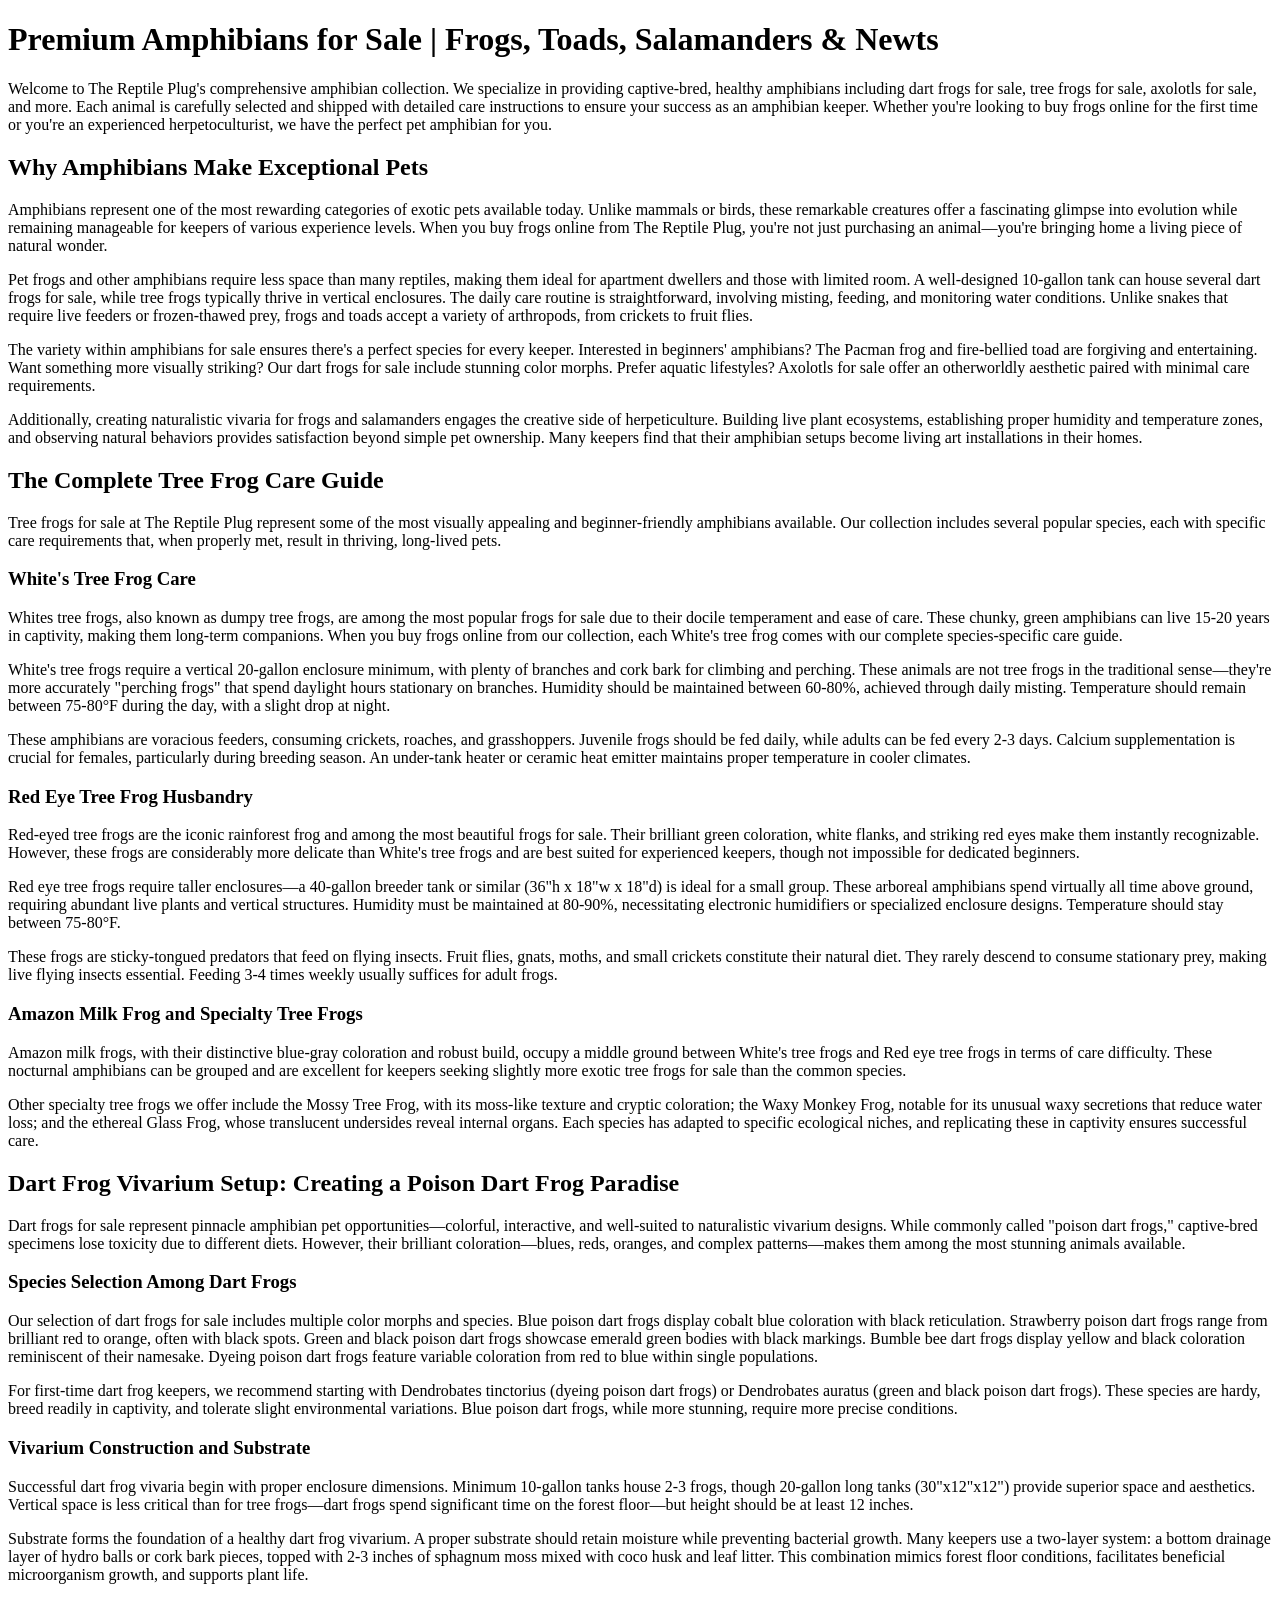
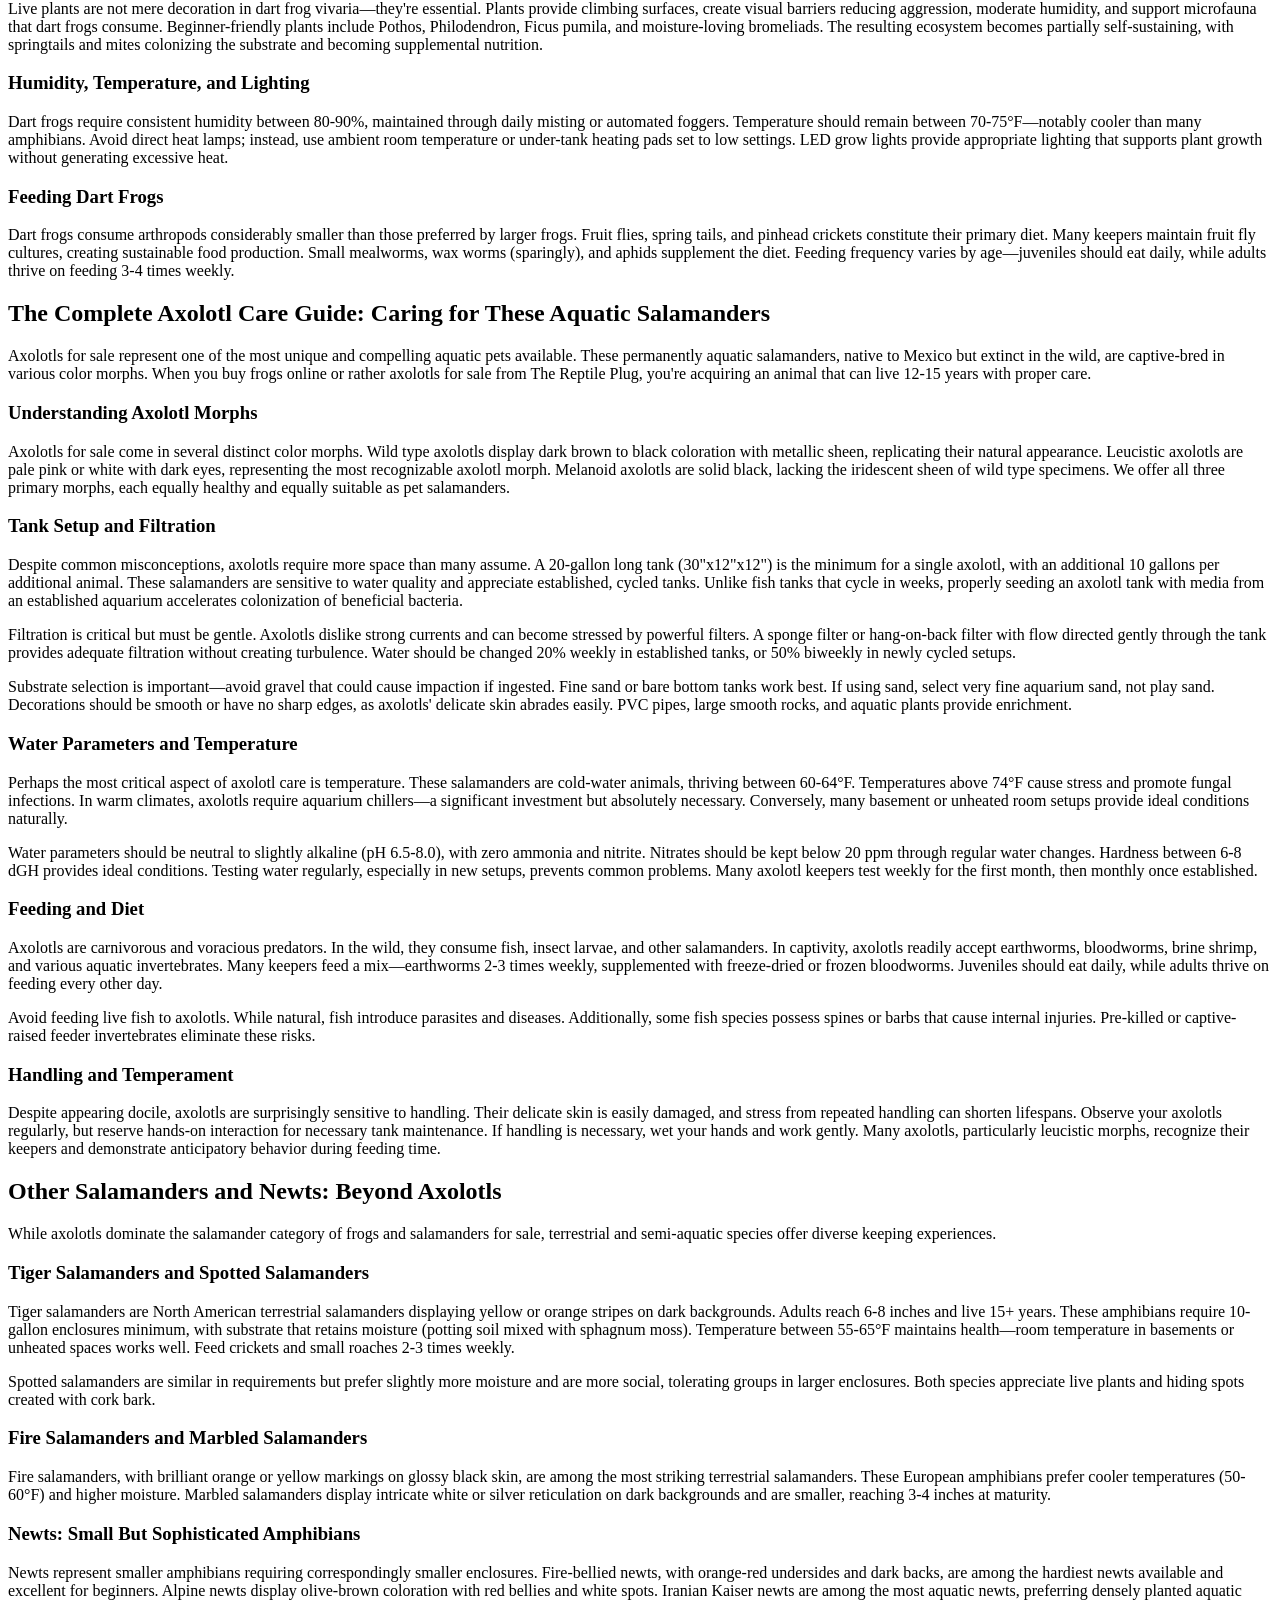
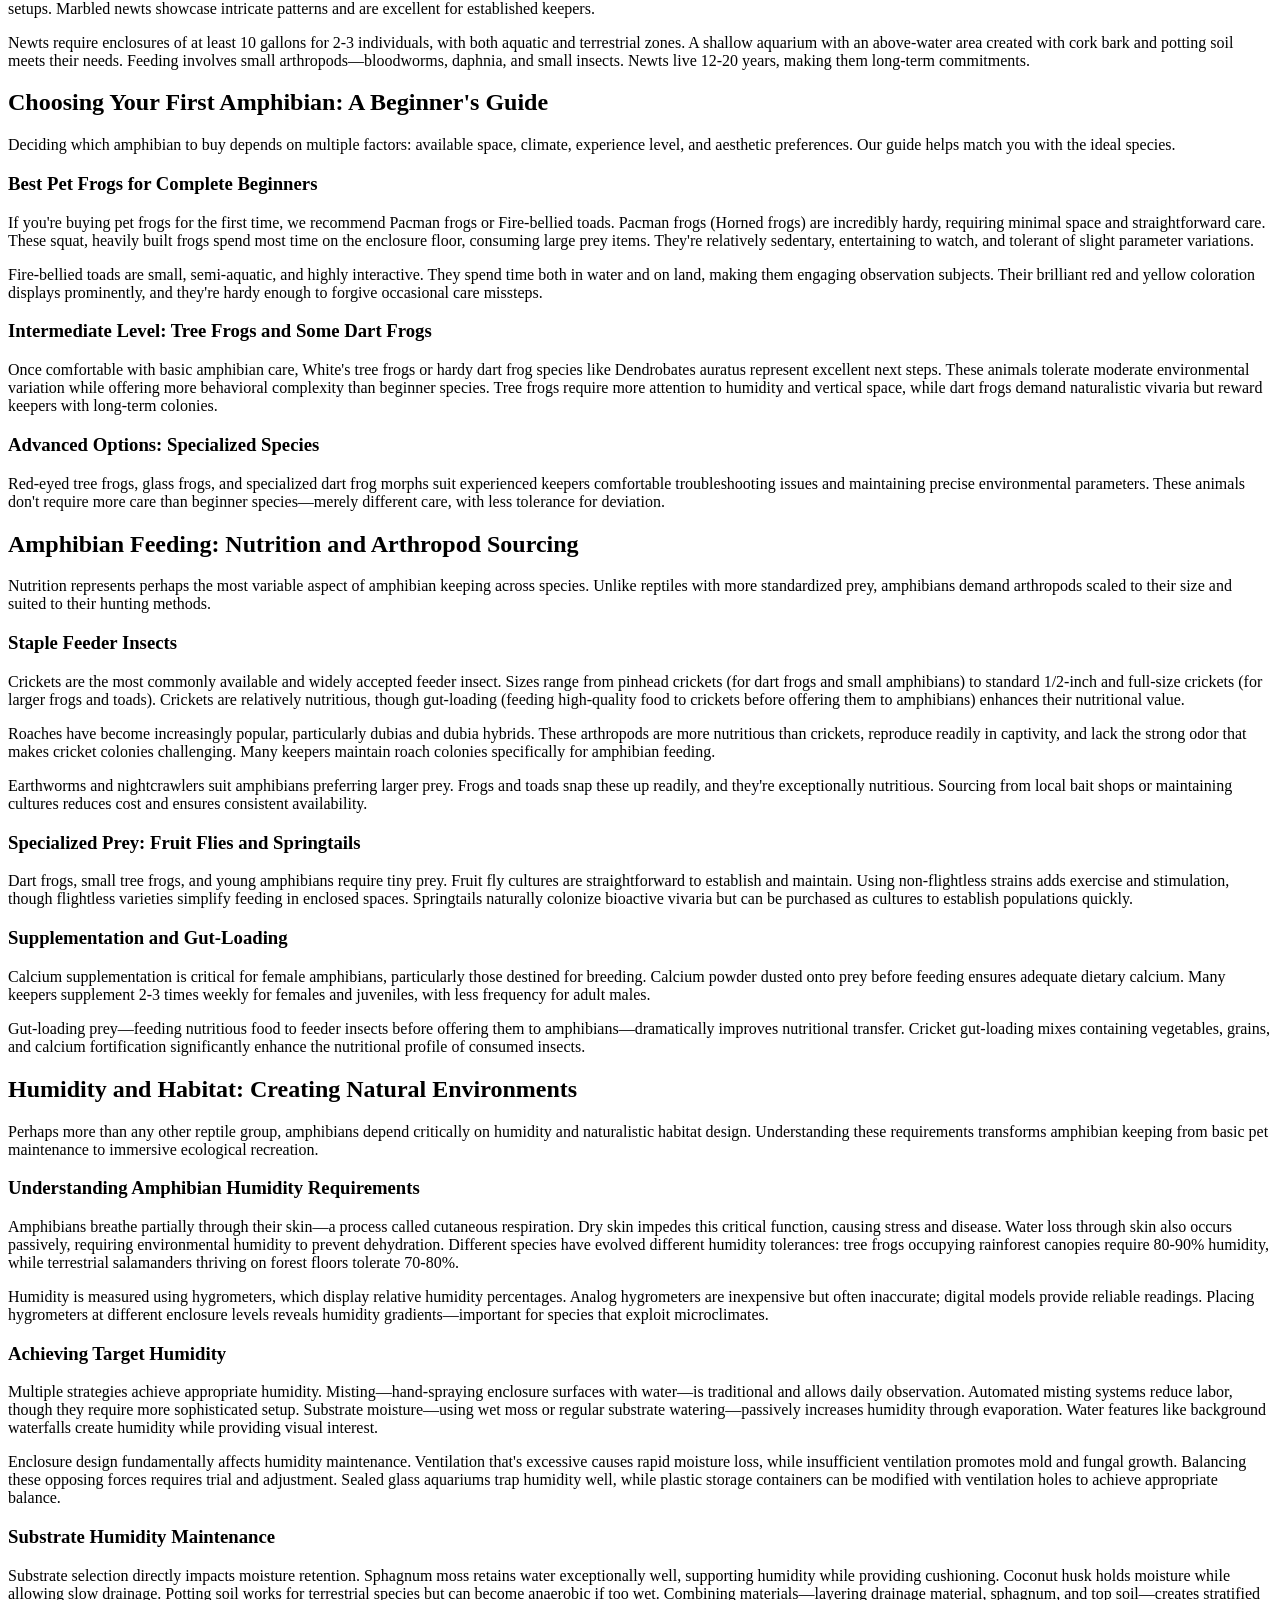
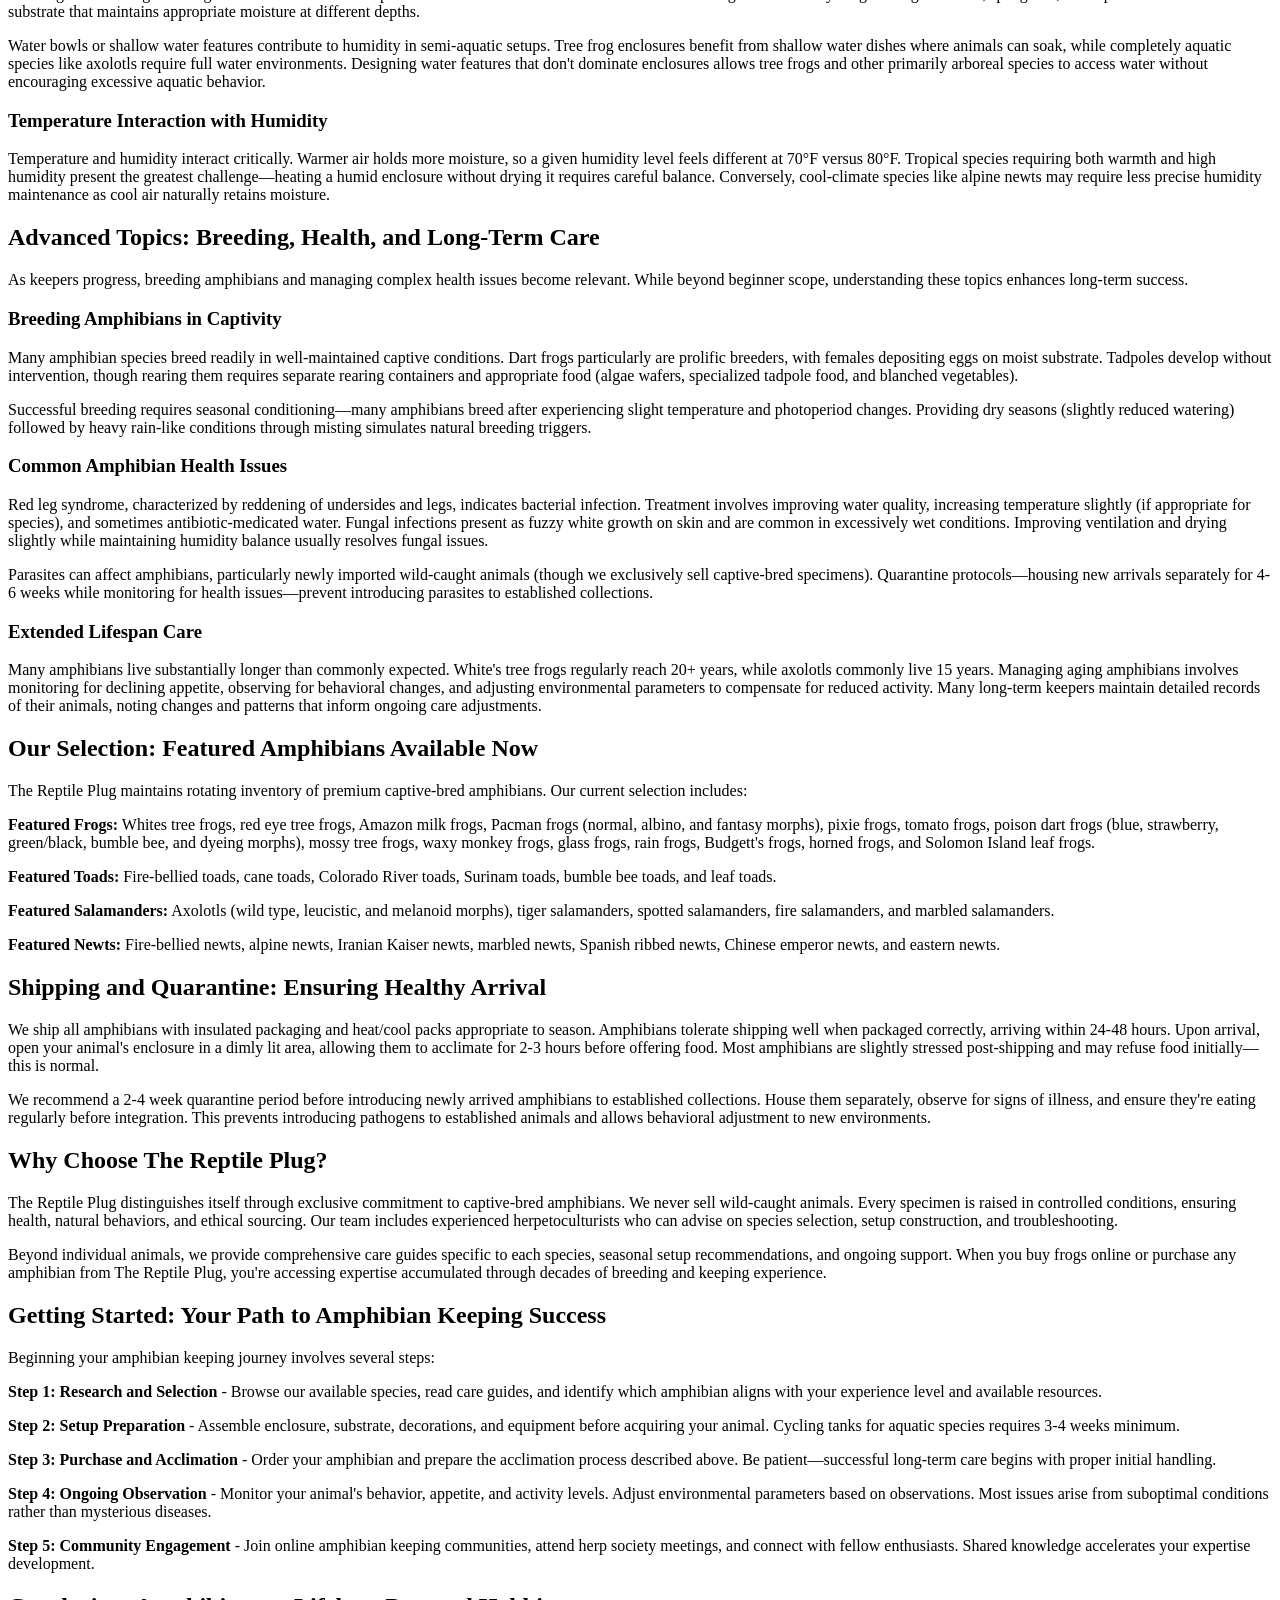
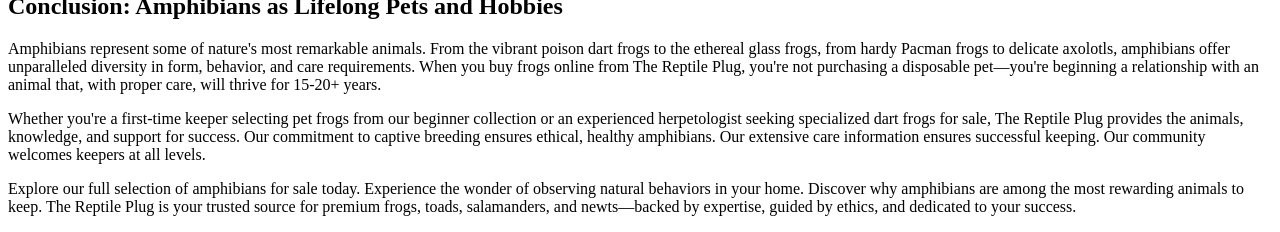
<file: amphibians-category-seo.html>
<!DOCTYPE html>
<html lang="en">
<head>
    <meta charset="UTF-8">
    <meta name="viewport" content="width=device-width, initial-scale=1.0">
    <title>Amphibians for Sale | Frogs, Toads, Salamanders & Newts | The Reptile Plug</title>
    <meta name="description" content="Buy frogs, toads, salamanders, and newts online. Premium amphibians including dart frogs, tree frogs, and axolotls. Expert care guides and live shipping included.">
    <meta name="keywords" content="frogs for sale, axolotls for sale, dart frogs for sale, tree frogs for sale, buy frogs online, pet frogs, salamanders for sale, toads for sale">
</head>
<body>

<div class="content-wrapper">

<h1>Premium Amphibians for Sale | Frogs, Toads, Salamanders & Newts</h1>

<p>Welcome to The Reptile Plug's comprehensive amphibian collection. We specialize in providing captive-bred, healthy amphibians including dart frogs for sale, tree frogs for sale, axolotls for sale, and more. Each animal is carefully selected and shipped with detailed care instructions to ensure your success as an amphibian keeper. Whether you're looking to buy frogs online for the first time or you're an experienced herpetoculturist, we have the perfect pet amphibian for you.</p>

<h2>Why Amphibians Make Exceptional Pets</h2>

<p>Amphibians represent one of the most rewarding categories of exotic pets available today. Unlike mammals or birds, these remarkable creatures offer a fascinating glimpse into evolution while remaining manageable for keepers of various experience levels. When you buy frogs online from The Reptile Plug, you're not just purchasing an animal—you're bringing home a living piece of natural wonder.</p>

<p>Pet frogs and other amphibians require less space than many reptiles, making them ideal for apartment dwellers and those with limited room. A well-designed 10-gallon tank can house several dart frogs for sale, while tree frogs typically thrive in vertical enclosures. The daily care routine is straightforward, involving misting, feeding, and monitoring water conditions. Unlike snakes that require live feeders or frozen-thawed prey, frogs and toads accept a variety of arthropods, from crickets to fruit flies.</p>

<p>The variety within amphibians for sale ensures there's a perfect species for every keeper. Interested in beginners' amphibians? The Pacman frog and fire-bellied toad are forgiving and entertaining. Want something more visually striking? Our dart frogs for sale include stunning color morphs. Prefer aquatic lifestyles? Axolotls for sale offer an otherworldly aesthetic paired with minimal care requirements.</p>

<p>Additionally, creating naturalistic vivaria for frogs and salamanders engages the creative side of herpeticulture. Building live plant ecosystems, establishing proper humidity and temperature zones, and observing natural behaviors provides satisfaction beyond simple pet ownership. Many keepers find that their amphibian setups become living art installations in their homes.</p>

<h2>The Complete Tree Frog Care Guide</h2>

<p>Tree frogs for sale at The Reptile Plug represent some of the most visually appealing and beginner-friendly amphibians available. Our collection includes several popular species, each with specific care requirements that, when properly met, result in thriving, long-lived pets.</p>

<h3>White's Tree Frog Care</h3>

<p>Whites tree frogs, also known as dumpy tree frogs, are among the most popular frogs for sale due to their docile temperament and ease of care. These chunky, green amphibians can live 15-20 years in captivity, making them long-term companions. When you buy frogs online from our collection, each White's tree frog comes with our complete species-specific care guide.</p>

<p>White's tree frogs require a vertical 20-gallon enclosure minimum, with plenty of branches and cork bark for climbing and perching. These animals are not tree frogs in the traditional sense—they're more accurately "perching frogs" that spend daylight hours stationary on branches. Humidity should be maintained between 60-80%, achieved through daily misting. Temperature should remain between 75-80°F during the day, with a slight drop at night.</p>

<p>These amphibians are voracious feeders, consuming crickets, roaches, and grasshoppers. Juvenile frogs should be fed daily, while adults can be fed every 2-3 days. Calcium supplementation is crucial for females, particularly during breeding season. An under-tank heater or ceramic heat emitter maintains proper temperature in cooler climates.</p>

<h3>Red Eye Tree Frog Husbandry</h3>

<p>Red-eyed tree frogs are the iconic rainforest frog and among the most beautiful frogs for sale. Their brilliant green coloration, white flanks, and striking red eyes make them instantly recognizable. However, these frogs are considerably more delicate than White's tree frogs and are best suited for experienced keepers, though not impossible for dedicated beginners.</p>

<p>Red eye tree frogs require taller enclosures—a 40-gallon breeder tank or similar (36"h x 18"w x 18"d) is ideal for a small group. These arboreal amphibians spend virtually all time above ground, requiring abundant live plants and vertical structures. Humidity must be maintained at 80-90%, necessitating electronic humidifiers or specialized enclosure designs. Temperature should stay between 75-80°F.</p>

<p>These frogs are sticky-tongued predators that feed on flying insects. Fruit flies, gnats, moths, and small crickets constitute their natural diet. They rarely descend to consume stationary prey, making live flying insects essential. Feeding 3-4 times weekly usually suffices for adult frogs.</p>

<h3>Amazon Milk Frog and Specialty Tree Frogs</h3>

<p>Amazon milk frogs, with their distinctive blue-gray coloration and robust build, occupy a middle ground between White's tree frogs and Red eye tree frogs in terms of care difficulty. These nocturnal amphibians can be grouped and are excellent for keepers seeking slightly more exotic tree frogs for sale than the common species.</p>

<p>Other specialty tree frogs we offer include the Mossy Tree Frog, with its moss-like texture and cryptic coloration; the Waxy Monkey Frog, notable for its unusual waxy secretions that reduce water loss; and the ethereal Glass Frog, whose translucent undersides reveal internal organs. Each species has adapted to specific ecological niches, and replicating these in captivity ensures successful care.</p>

<h2>Dart Frog Vivarium Setup: Creating a Poison Dart Frog Paradise</h2>

<p>Dart frogs for sale represent pinnacle amphibian pet opportunities—colorful, interactive, and well-suited to naturalistic vivarium designs. While commonly called "poison dart frogs," captive-bred specimens lose toxicity due to different diets. However, their brilliant coloration—blues, reds, oranges, and complex patterns—makes them among the most stunning animals available.</p>

<h3>Species Selection Among Dart Frogs</h3>

<p>Our selection of dart frogs for sale includes multiple color morphs and species. Blue poison dart frogs display cobalt blue coloration with black reticulation. Strawberry poison dart frogs range from brilliant red to orange, often with black spots. Green and black poison dart frogs showcase emerald green bodies with black markings. Bumble bee dart frogs display yellow and black coloration reminiscent of their namesake. Dyeing poison dart frogs feature variable coloration from red to blue within single populations.</p>

<p>For first-time dart frog keepers, we recommend starting with Dendrobates tinctorius (dyeing poison dart frogs) or Dendrobates auratus (green and black poison dart frogs). These species are hardy, breed readily in captivity, and tolerate slight environmental variations. Blue poison dart frogs, while more stunning, require more precise conditions.</p>

<h3>Vivarium Construction and Substrate</h3>

<p>Successful dart frog vivaria begin with proper enclosure dimensions. Minimum 10-gallon tanks house 2-3 frogs, though 20-gallon long tanks (30"x12"x12") provide superior space and aesthetics. Vertical space is less critical than for tree frogs—dart frogs spend significant time on the forest floor—but height should be at least 12 inches.</p>

<p>Substrate forms the foundation of a healthy dart frog vivarium. A proper substrate should retain moisture while preventing bacterial growth. Many keepers use a two-layer system: a bottom drainage layer of hydro balls or cork bark pieces, topped with 2-3 inches of sphagnum moss mixed with coco husk and leaf litter. This combination mimics forest floor conditions, facilitates beneficial microorganism growth, and supports plant life.</p>

<p>Live plants are not mere decoration in dart frog vivaria—they're essential. Plants provide climbing surfaces, create visual barriers reducing aggression, moderate humidity, and support microfauna that dart frogs consume. Beginner-friendly plants include Pothos, Philodendron, Ficus pumila, and moisture-loving bromeliads. The resulting ecosystem becomes partially self-sustaining, with springtails and mites colonizing the substrate and becoming supplemental nutrition.</p>

<h3>Humidity, Temperature, and Lighting</h3>

<p>Dart frogs require consistent humidity between 80-90%, maintained through daily misting or automated foggers. Temperature should remain between 70-75°F—notably cooler than many amphibians. Avoid direct heat lamps; instead, use ambient room temperature or under-tank heating pads set to low settings. LED grow lights provide appropriate lighting that supports plant growth without generating excessive heat.</p>

<h3>Feeding Dart Frogs</h3>

<p>Dart frogs consume arthropods considerably smaller than those preferred by larger frogs. Fruit flies, spring tails, and pinhead crickets constitute their primary diet. Many keepers maintain fruit fly cultures, creating sustainable food production. Small mealworms, wax worms (sparingly), and aphids supplement the diet. Feeding frequency varies by age—juveniles should eat daily, while adults thrive on feeding 3-4 times weekly.</p>

<h2>The Complete Axolotl Care Guide: Caring for These Aquatic Salamanders</h2>

<p>Axolotls for sale represent one of the most unique and compelling aquatic pets available. These permanently aquatic salamanders, native to Mexico but extinct in the wild, are captive-bred in various color morphs. When you buy frogs online or rather axolotls for sale from The Reptile Plug, you're acquiring an animal that can live 12-15 years with proper care.</p>

<h3>Understanding Axolotl Morphs</h3>

<p>Axolotls for sale come in several distinct color morphs. Wild type axolotls display dark brown to black coloration with metallic sheen, replicating their natural appearance. Leucistic axolotls are pale pink or white with dark eyes, representing the most recognizable axolotl morph. Melanoid axolotls are solid black, lacking the iridescent sheen of wild type specimens. We offer all three primary morphs, each equally healthy and equally suitable as pet salamanders.</p>

<h3>Tank Setup and Filtration</h3>

<p>Despite common misconceptions, axolotls require more space than many assume. A 20-gallon long tank (30"x12"x12") is the minimum for a single axolotl, with an additional 10 gallons per additional animal. These salamanders are sensitive to water quality and appreciate established, cycled tanks. Unlike fish tanks that cycle in weeks, properly seeding an axolotl tank with media from an established aquarium accelerates colonization of beneficial bacteria.</p>

<p>Filtration is critical but must be gentle. Axolotls dislike strong currents and can become stressed by powerful filters. A sponge filter or hang-on-back filter with flow directed gently through the tank provides adequate filtration without creating turbulence. Water should be changed 20% weekly in established tanks, or 50% biweekly in newly cycled setups.</p>

<p>Substrate selection is important—avoid gravel that could cause impaction if ingested. Fine sand or bare bottom tanks work best. If using sand, select very fine aquarium sand, not play sand. Decorations should be smooth or have no sharp edges, as axolotls' delicate skin abrades easily. PVC pipes, large smooth rocks, and aquatic plants provide enrichment.</p>

<h3>Water Parameters and Temperature</h3>

<p>Perhaps the most critical aspect of axolotl care is temperature. These salamanders are cold-water animals, thriving between 60-64°F. Temperatures above 74°F cause stress and promote fungal infections. In warm climates, axolotls require aquarium chillers—a significant investment but absolutely necessary. Conversely, many basement or unheated room setups provide ideal conditions naturally.</p>

<p>Water parameters should be neutral to slightly alkaline (pH 6.5-8.0), with zero ammonia and nitrite. Nitrates should be kept below 20 ppm through regular water changes. Hardness between 6-8 dGH provides ideal conditions. Testing water regularly, especially in new setups, prevents common problems. Many axolotl keepers test weekly for the first month, then monthly once established.</p>

<h3>Feeding and Diet</h3>

<p>Axolotls are carnivorous and voracious predators. In the wild, they consume fish, insect larvae, and other salamanders. In captivity, axolotls readily accept earthworms, bloodworms, brine shrimp, and various aquatic invertebrates. Many keepers feed a mix—earthworms 2-3 times weekly, supplemented with freeze-dried or frozen bloodworms. Juveniles should eat daily, while adults thrive on feeding every other day.</p>

<p>Avoid feeding live fish to axolotls. While natural, fish introduce parasites and diseases. Additionally, some fish species possess spines or barbs that cause internal injuries. Pre-killed or captive-raised feeder invertebrates eliminate these risks.</p>

<h3>Handling and Temperament</h3>

<p>Despite appearing docile, axolotls are surprisingly sensitive to handling. Their delicate skin is easily damaged, and stress from repeated handling can shorten lifespans. Observe your axolotls regularly, but reserve hands-on interaction for necessary tank maintenance. If handling is necessary, wet your hands and work gently. Many axolotls, particularly leucistic morphs, recognize their keepers and demonstrate anticipatory behavior during feeding time.</p>

<h2>Other Salamanders and Newts: Beyond Axolotls</h2>

<p>While axolotls dominate the salamander category of frogs and salamanders for sale, terrestrial and semi-aquatic species offer diverse keeping experiences.</p>

<h3>Tiger Salamanders and Spotted Salamanders</h3>

<p>Tiger salamanders are North American terrestrial salamanders displaying yellow or orange stripes on dark backgrounds. Adults reach 6-8 inches and live 15+ years. These amphibians require 10-gallon enclosures minimum, with substrate that retains moisture (potting soil mixed with sphagnum moss). Temperature between 55-65°F maintains health—room temperature in basements or unheated spaces works well. Feed crickets and small roaches 2-3 times weekly.</p>

<p>Spotted salamanders are similar in requirements but prefer slightly more moisture and are more social, tolerating groups in larger enclosures. Both species appreciate live plants and hiding spots created with cork bark.</p>

<h3>Fire Salamanders and Marbled Salamanders</h3>

<p>Fire salamanders, with brilliant orange or yellow markings on glossy black skin, are among the most striking terrestrial salamanders. These European amphibians prefer cooler temperatures (50-60°F) and higher moisture. Marbled salamanders display intricate white or silver reticulation on dark backgrounds and are smaller, reaching 3-4 inches at maturity.</p>

<h3>Newts: Small But Sophisticated Amphibians</h3>

<p>Newts represent smaller amphibians requiring correspondingly smaller enclosures. Fire-bellied newts, with orange-red undersides and dark backs, are among the hardiest newts available and excellent for beginners. Alpine newts display olive-brown coloration with red bellies and white spots. Iranian Kaiser newts are among the most aquatic newts, preferring densely planted aquatic setups. Marbled newts showcase intricate patterns and are excellent for established keepers.</p>

<p>Newts require enclosures of at least 10 gallons for 2-3 individuals, with both aquatic and terrestrial zones. A shallow aquarium with an above-water area created with cork bark and potting soil meets their needs. Feeding involves small arthropods—bloodworms, daphnia, and small insects. Newts live 12-20 years, making them long-term commitments.</p>

<h2>Choosing Your First Amphibian: A Beginner's Guide</h2>

<p>Deciding which amphibian to buy depends on multiple factors: available space, climate, experience level, and aesthetic preferences. Our guide helps match you with the ideal species.</p>

<h3>Best Pet Frogs for Complete Beginners</h3>

<p>If you're buying pet frogs for the first time, we recommend Pacman frogs or Fire-bellied toads. Pacman frogs (Horned frogs) are incredibly hardy, requiring minimal space and straightforward care. These squat, heavily built frogs spend most time on the enclosure floor, consuming large prey items. They're relatively sedentary, entertaining to watch, and tolerant of slight parameter variations.</p>

<p>Fire-bellied toads are small, semi-aquatic, and highly interactive. They spend time both in water and on land, making them engaging observation subjects. Their brilliant red and yellow coloration displays prominently, and they're hardy enough to forgive occasional care missteps.</p>

<h3>Intermediate Level: Tree Frogs and Some Dart Frogs</h3>

<p>Once comfortable with basic amphibian care, White's tree frogs or hardy dart frog species like Dendrobates auratus represent excellent next steps. These animals tolerate moderate environmental variation while offering more behavioral complexity than beginner species. Tree frogs require more attention to humidity and vertical space, while dart frogs demand naturalistic vivaria but reward keepers with long-term colonies.</p>

<h3>Advanced Options: Specialized Species</h3>

<p>Red-eyed tree frogs, glass frogs, and specialized dart frog morphs suit experienced keepers comfortable troubleshooting issues and maintaining precise environmental parameters. These animals don't require more care than beginner species—merely different care, with less tolerance for deviation.</p>

<h2>Amphibian Feeding: Nutrition and Arthropod Sourcing</h2>

<p>Nutrition represents perhaps the most variable aspect of amphibian keeping across species. Unlike reptiles with more standardized prey, amphibians demand arthropods scaled to their size and suited to their hunting methods.</p>

<h3>Staple Feeder Insects</h3>

<p>Crickets are the most commonly available and widely accepted feeder insect. Sizes range from pinhead crickets (for dart frogs and small amphibians) to standard 1/2-inch and full-size crickets (for larger frogs and toads). Crickets are relatively nutritious, though gut-loading (feeding high-quality food to crickets before offering them to amphibians) enhances their nutritional value.</p>

<p>Roaches have become increasingly popular, particularly dubias and dubia hybrids. These arthropods are more nutritious than crickets, reproduce readily in captivity, and lack the strong odor that makes cricket colonies challenging. Many keepers maintain roach colonies specifically for amphibian feeding.</p>

<p>Earthworms and nightcrawlers suit amphibians preferring larger prey. Frogs and toads snap these up readily, and they're exceptionally nutritious. Sourcing from local bait shops or maintaining cultures reduces cost and ensures consistent availability.</p>

<h3>Specialized Prey: Fruit Flies and Springtails</h3>

<p>Dart frogs, small tree frogs, and young amphibians require tiny prey. Fruit fly cultures are straightforward to establish and maintain. Using non-flightless strains adds exercise and stimulation, though flightless varieties simplify feeding in enclosed spaces. Springtails naturally colonize bioactive vivaria but can be purchased as cultures to establish populations quickly.</p>

<h3>Supplementation and Gut-Loading</h3>

<p>Calcium supplementation is critical for female amphibians, particularly those destined for breeding. Calcium powder dusted onto prey before feeding ensures adequate dietary calcium. Many keepers supplement 2-3 times weekly for females and juveniles, with less frequency for adult males.</p>

<p>Gut-loading prey—feeding nutritious food to feeder insects before offering them to amphibians—dramatically improves nutritional transfer. Cricket gut-loading mixes containing vegetables, grains, and calcium fortification significantly enhance the nutritional profile of consumed insects.</p>

<h2>Humidity and Habitat: Creating Natural Environments</h2>

<p>Perhaps more than any other reptile group, amphibians depend critically on humidity and naturalistic habitat design. Understanding these requirements transforms amphibian keeping from basic pet maintenance to immersive ecological recreation.</p>

<h3>Understanding Amphibian Humidity Requirements</h3>

<p>Amphibians breathe partially through their skin—a process called cutaneous respiration. Dry skin impedes this critical function, causing stress and disease. Water loss through skin also occurs passively, requiring environmental humidity to prevent dehydration. Different species have evolved different humidity tolerances: tree frogs occupying rainforest canopies require 80-90% humidity, while terrestrial salamanders thriving on forest floors tolerate 70-80%.</p>

<p>Humidity is measured using hygrometers, which display relative humidity percentages. Analog hygrometers are inexpensive but often inaccurate; digital models provide reliable readings. Placing hygrometers at different enclosure levels reveals humidity gradients—important for species that exploit microclimates.</p>

<h3>Achieving Target Humidity</h3>

<p>Multiple strategies achieve appropriate humidity. Misting—hand-spraying enclosure surfaces with water—is traditional and allows daily observation. Automated misting systems reduce labor, though they require more sophisticated setup. Substrate moisture—using wet moss or regular substrate watering—passively increases humidity through evaporation. Water features like background waterfalls create humidity while providing visual interest.</p>

<p>Enclosure design fundamentally affects humidity maintenance. Ventilation that's excessive causes rapid moisture loss, while insufficient ventilation promotes mold and fungal growth. Balancing these opposing forces requires trial and adjustment. Sealed glass aquariums trap humidity well, while plastic storage containers can be modified with ventilation holes to achieve appropriate balance.</p>

<h3>Substrate Humidity Maintenance</h3>

<p>Substrate selection directly impacts moisture retention. Sphagnum moss retains water exceptionally well, supporting humidity while providing cushioning. Coconut husk holds moisture while allowing slow drainage. Potting soil works for terrestrial species but can become anaerobic if too wet. Combining materials—layering drainage material, sphagnum, and top soil—creates stratified substrate that maintains appropriate moisture at different depths.</p>

<p>Water bowls or shallow water features contribute to humidity in semi-aquatic setups. Tree frog enclosures benefit from shallow water dishes where animals can soak, while completely aquatic species like axolotls require full water environments. Designing water features that don't dominate enclosures allows tree frogs and other primarily arboreal species to access water without encouraging excessive aquatic behavior.</p>

<h3>Temperature Interaction with Humidity</h3>

<p>Temperature and humidity interact critically. Warmer air holds more moisture, so a given humidity level feels different at 70°F versus 80°F. Tropical species requiring both warmth and high humidity present the greatest challenge—heating a humid enclosure without drying it requires careful balance. Conversely, cool-climate species like alpine newts may require less precise humidity maintenance as cool air naturally retains moisture.</p>

<h2>Advanced Topics: Breeding, Health, and Long-Term Care</h2>

<p>As keepers progress, breeding amphibians and managing complex health issues become relevant. While beyond beginner scope, understanding these topics enhances long-term success.</p>

<h3>Breeding Amphibians in Captivity</h3>

<p>Many amphibian species breed readily in well-maintained captive conditions. Dart frogs particularly are prolific breeders, with females depositing eggs on moist substrate. Tadpoles develop without intervention, though rearing them requires separate rearing containers and appropriate food (algae wafers, specialized tadpole food, and blanched vegetables).</p>

<p>Successful breeding requires seasonal conditioning—many amphibians breed after experiencing slight temperature and photoperiod changes. Providing dry seasons (slightly reduced watering) followed by heavy rain-like conditions through misting simulates natural breeding triggers.</p>

<h3>Common Amphibian Health Issues</h3>

<p>Red leg syndrome, characterized by reddening of undersides and legs, indicates bacterial infection. Treatment involves improving water quality, increasing temperature slightly (if appropriate for species), and sometimes antibiotic-medicated water. Fungal infections present as fuzzy white growth on skin and are common in excessively wet conditions. Improving ventilation and drying slightly while maintaining humidity balance usually resolves fungal issues.</p>

<p>Parasites can affect amphibians, particularly newly imported wild-caught animals (though we exclusively sell captive-bred specimens). Quarantine protocols—housing new arrivals separately for 4-6 weeks while monitoring for health issues—prevent introducing parasites to established collections.</p>

<h3>Extended Lifespan Care</h3>

<p>Many amphibians live substantially longer than commonly expected. White's tree frogs regularly reach 20+ years, while axolotls commonly live 15 years. Managing aging amphibians involves monitoring for declining appetite, observing for behavioral changes, and adjusting environmental parameters to compensate for reduced activity. Many long-term keepers maintain detailed records of their animals, noting changes and patterns that inform ongoing care adjustments.</p>

<h2>Our Selection: Featured Amphibians Available Now</h2>

<p>The Reptile Plug maintains rotating inventory of premium captive-bred amphibians. Our current selection includes:</p>

<p><strong>Featured Frogs:</strong> Whites tree frogs, red eye tree frogs, Amazon milk frogs, Pacman frogs (normal, albino, and fantasy morphs), pixie frogs, tomato frogs, poison dart frogs (blue, strawberry, green/black, bumble bee, and dyeing morphs), mossy tree frogs, waxy monkey frogs, glass frogs, rain frogs, Budgett's frogs, horned frogs, and Solomon Island leaf frogs.</p>

<p><strong>Featured Toads:</strong> Fire-bellied toads, cane toads, Colorado River toads, Surinam toads, bumble bee toads, and leaf toads.</p>

<p><strong>Featured Salamanders:</strong> Axolotls (wild type, leucistic, and melanoid morphs), tiger salamanders, spotted salamanders, fire salamanders, and marbled salamanders.</p>

<p><strong>Featured Newts:</strong> Fire-bellied newts, alpine newts, Iranian Kaiser newts, marbled newts, Spanish ribbed newts, Chinese emperor newts, and eastern newts.</p>

<h2>Shipping and Quarantine: Ensuring Healthy Arrival</h2>

<p>We ship all amphibians with insulated packaging and heat/cool packs appropriate to season. Amphibians tolerate shipping well when packaged correctly, arriving within 24-48 hours. Upon arrival, open your animal's enclosure in a dimly lit area, allowing them to acclimate for 2-3 hours before offering food. Most amphibians are slightly stressed post-shipping and may refuse food initially—this is normal.</p>

<p>We recommend a 2-4 week quarantine period before introducing newly arrived amphibians to established collections. House them separately, observe for signs of illness, and ensure they're eating regularly before integration. This prevents introducing pathogens to established animals and allows behavioral adjustment to new environments.</p>

<h2>Why Choose The Reptile Plug?</h2>

<p>The Reptile Plug distinguishes itself through exclusive commitment to captive-bred amphibians. We never sell wild-caught animals. Every specimen is raised in controlled conditions, ensuring health, natural behaviors, and ethical sourcing. Our team includes experienced herpetoculturists who can advise on species selection, setup construction, and troubleshooting.</p>

<p>Beyond individual animals, we provide comprehensive care guides specific to each species, seasonal setup recommendations, and ongoing support. When you buy frogs online or purchase any amphibian from The Reptile Plug, you're accessing expertise accumulated through decades of breeding and keeping experience.</p>

<h2>Getting Started: Your Path to Amphibian Keeping Success</h2>

<p>Beginning your amphibian keeping journey involves several steps:</p>

<p><strong>Step 1: Research and Selection</strong> - Browse our available species, read care guides, and identify which amphibian aligns with your experience level and available resources.</p>

<p><strong>Step 2: Setup Preparation</strong> - Assemble enclosure, substrate, decorations, and equipment before acquiring your animal. Cycling tanks for aquatic species requires 3-4 weeks minimum.</p>

<p><strong>Step 3: Purchase and Acclimation</strong> - Order your amphibian and prepare the acclimation process described above. Be patient—successful long-term care begins with proper initial handling.</p>

<p><strong>Step 4: Ongoing Observation</strong> - Monitor your animal's behavior, appetite, and activity levels. Adjust environmental parameters based on observations. Most issues arise from suboptimal conditions rather than mysterious diseases.</p>

<p><strong>Step 5: Community Engagement</strong> - Join online amphibian keeping communities, attend herp society meetings, and connect with fellow enthusiasts. Shared knowledge accelerates your expertise development.</p>

<h2>Conclusion: Amphibians as Lifelong Pets and Hobbies</h2>

<p>Amphibians represent some of nature's most remarkable animals. From the vibrant poison dart frogs to the ethereal glass frogs, from hardy Pacman frogs to delicate axolotls, amphibians offer unparalleled diversity in form, behavior, and care requirements. When you buy frogs online from The Reptile Plug, you're not purchasing a disposable pet—you're beginning a relationship with an animal that, with proper care, will thrive for 15-20+ years.</p>

<p>Whether you're a first-time keeper selecting pet frogs from our beginner collection or an experienced herpetologist seeking specialized dart frogs for sale, The Reptile Plug provides the animals, knowledge, and support for success. Our commitment to captive breeding ensures ethical, healthy amphibians. Our extensive care information ensures successful keeping. Our community welcomes keepers at all levels.</p>

<p>Explore our full selection of amphibians for sale today. Experience the wonder of observing natural behaviors in your home. Discover why amphibians are among the most rewarding animals to keep. The Reptile Plug is your trusted source for premium frogs, toads, salamanders, and newts—backed by expertise, guided by ethics, and dedicated to your success.</p>

</div>

</body>
</html>
</file>
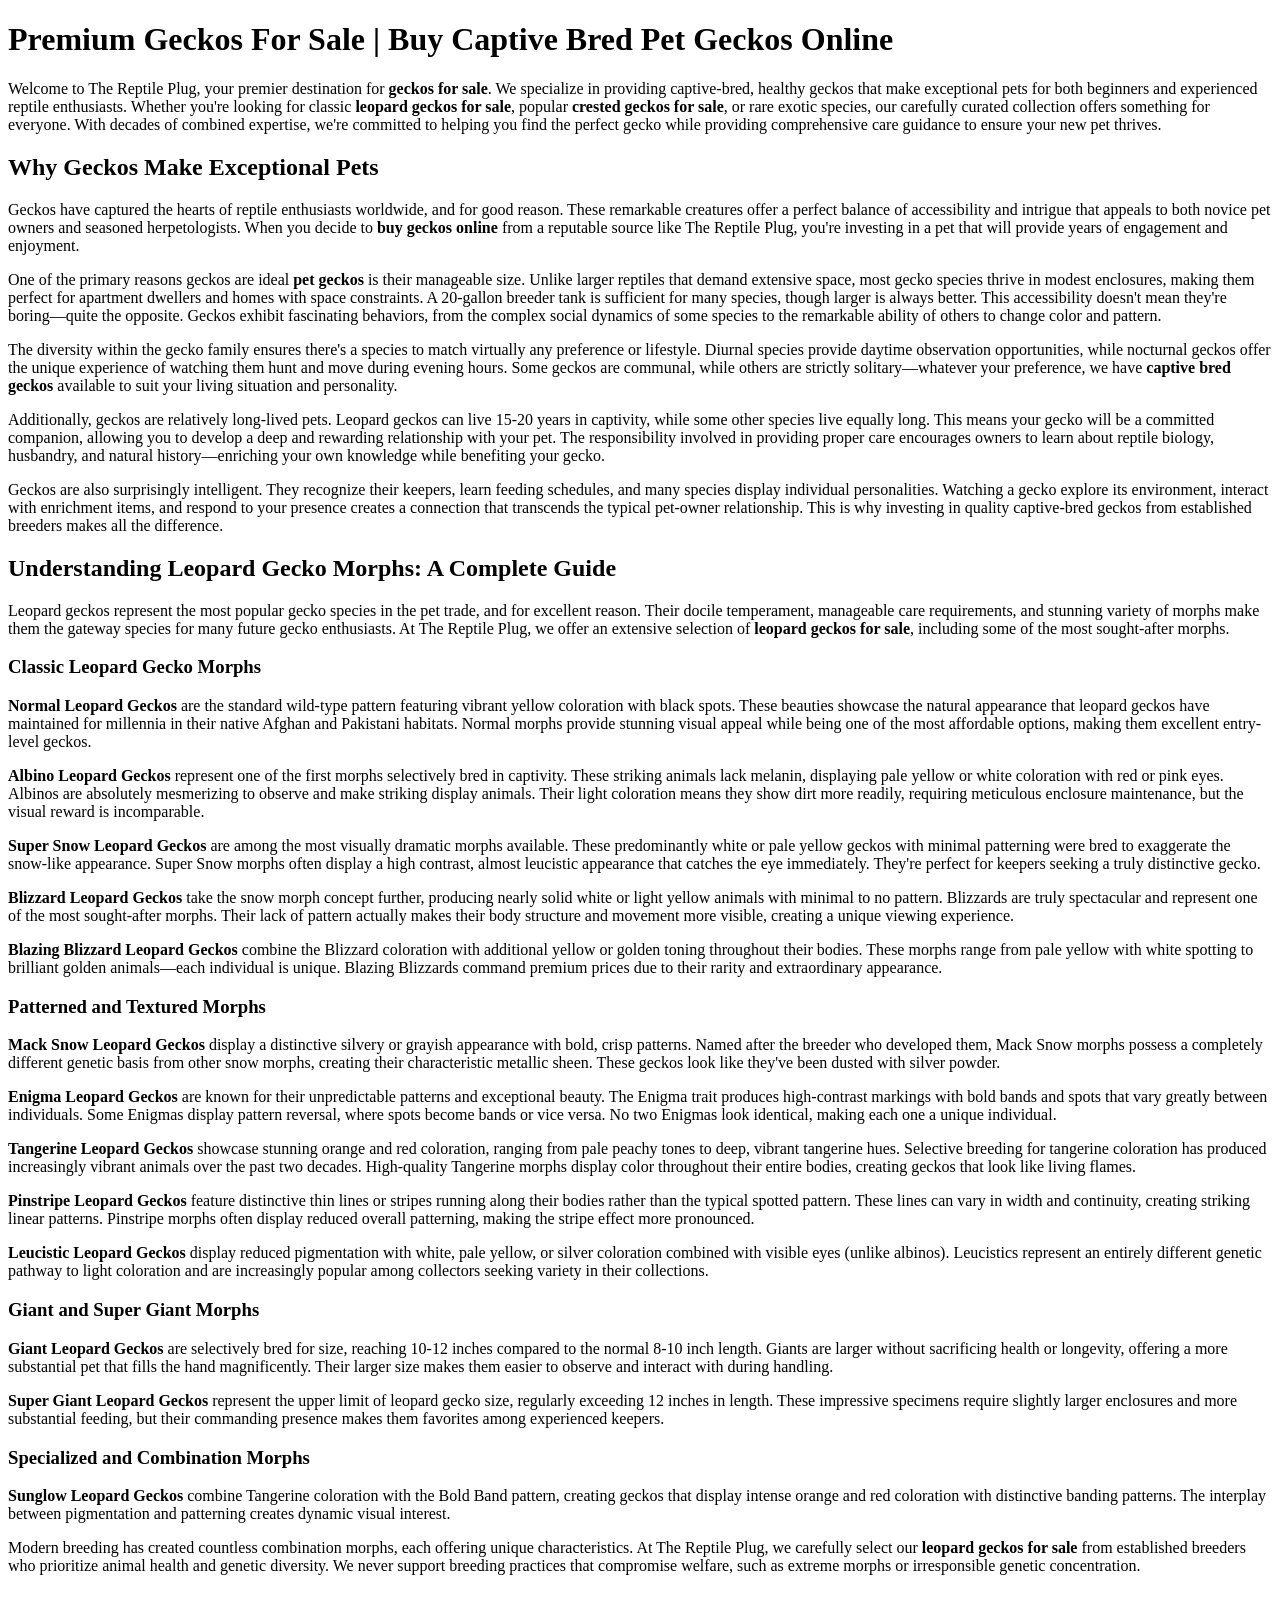
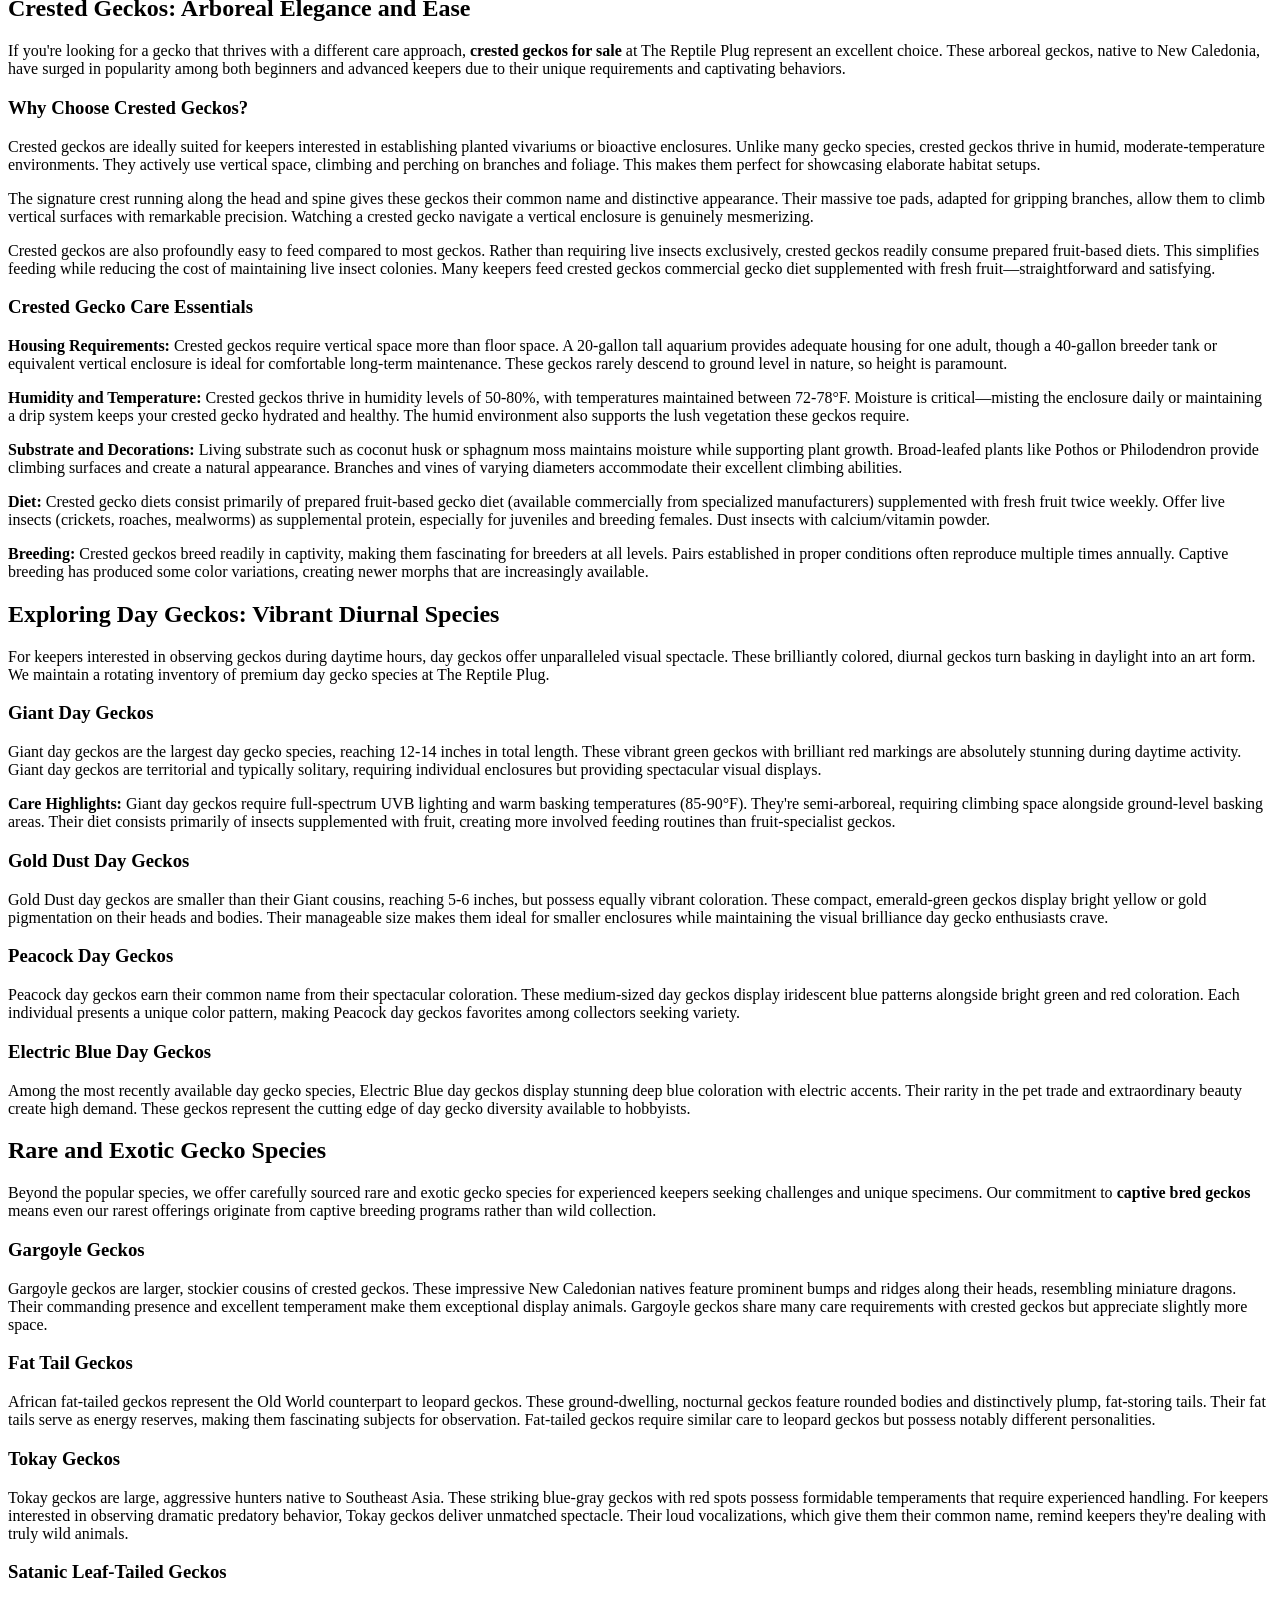
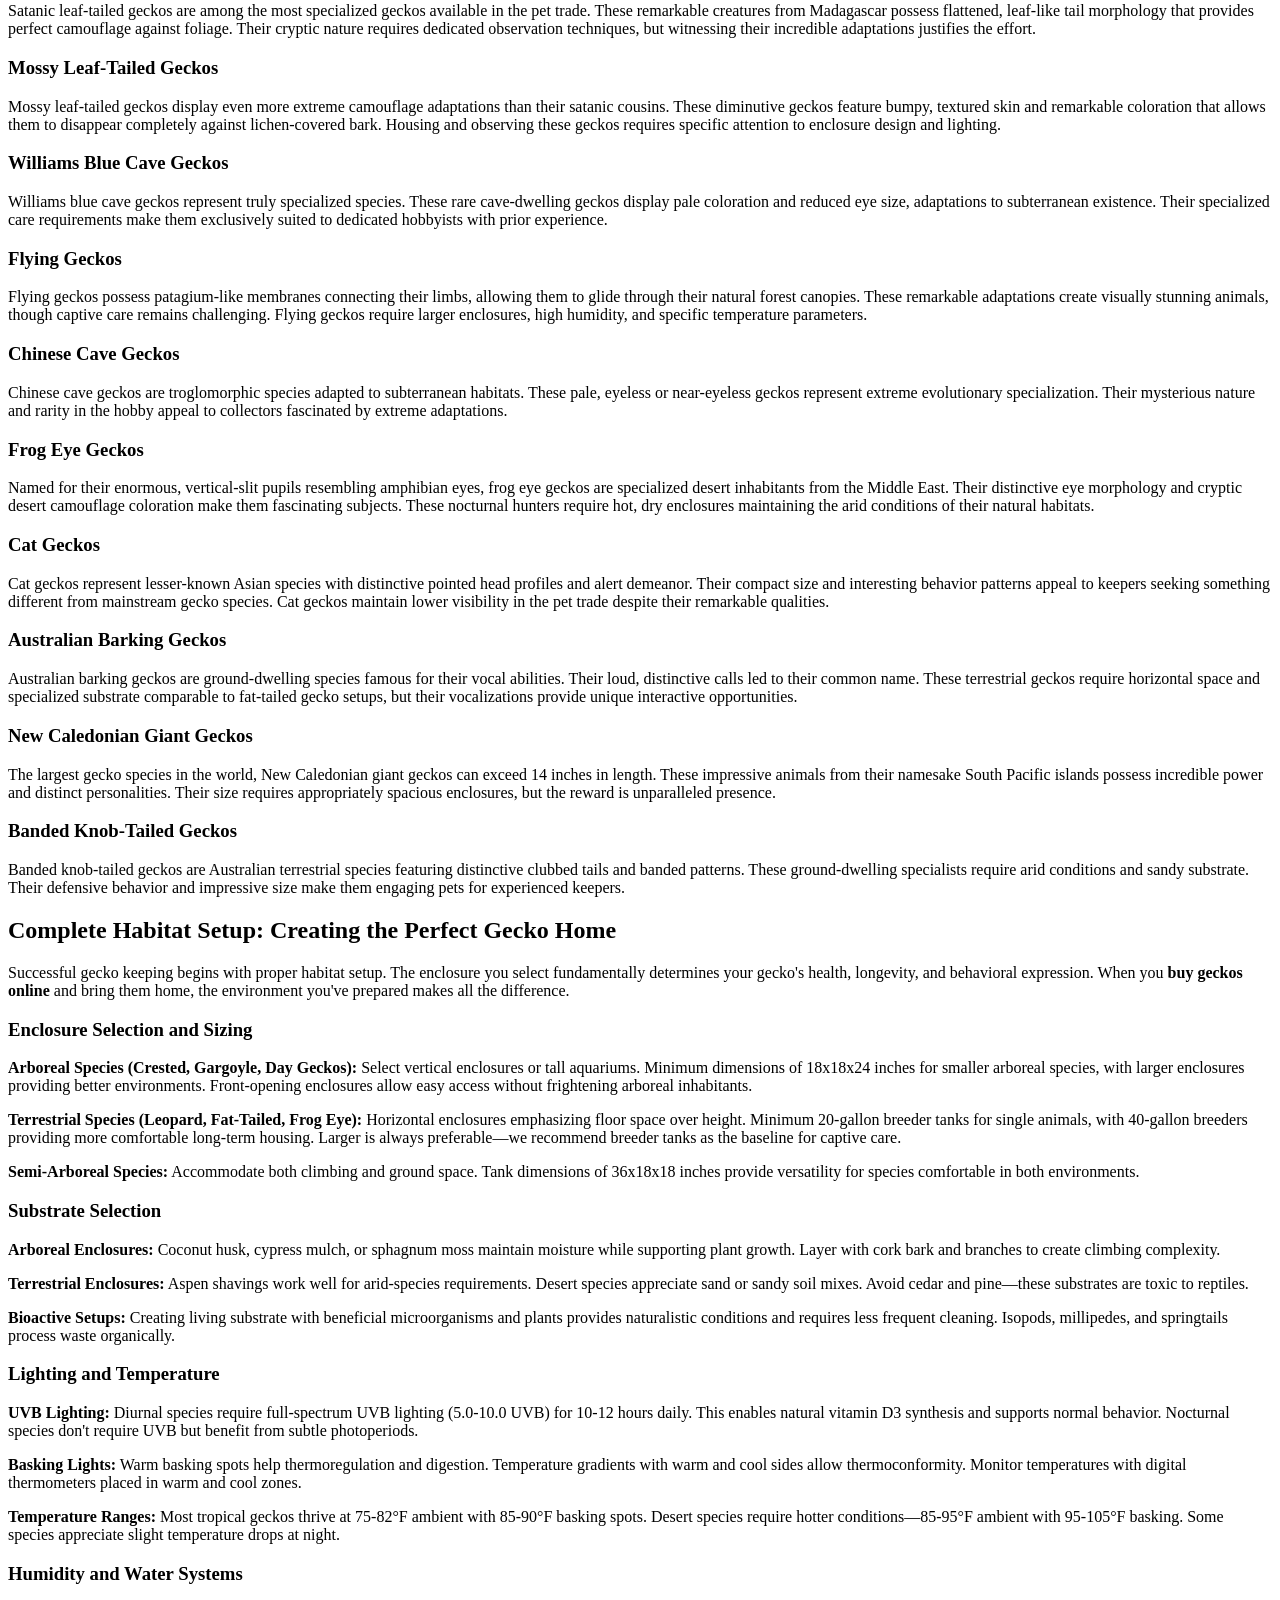
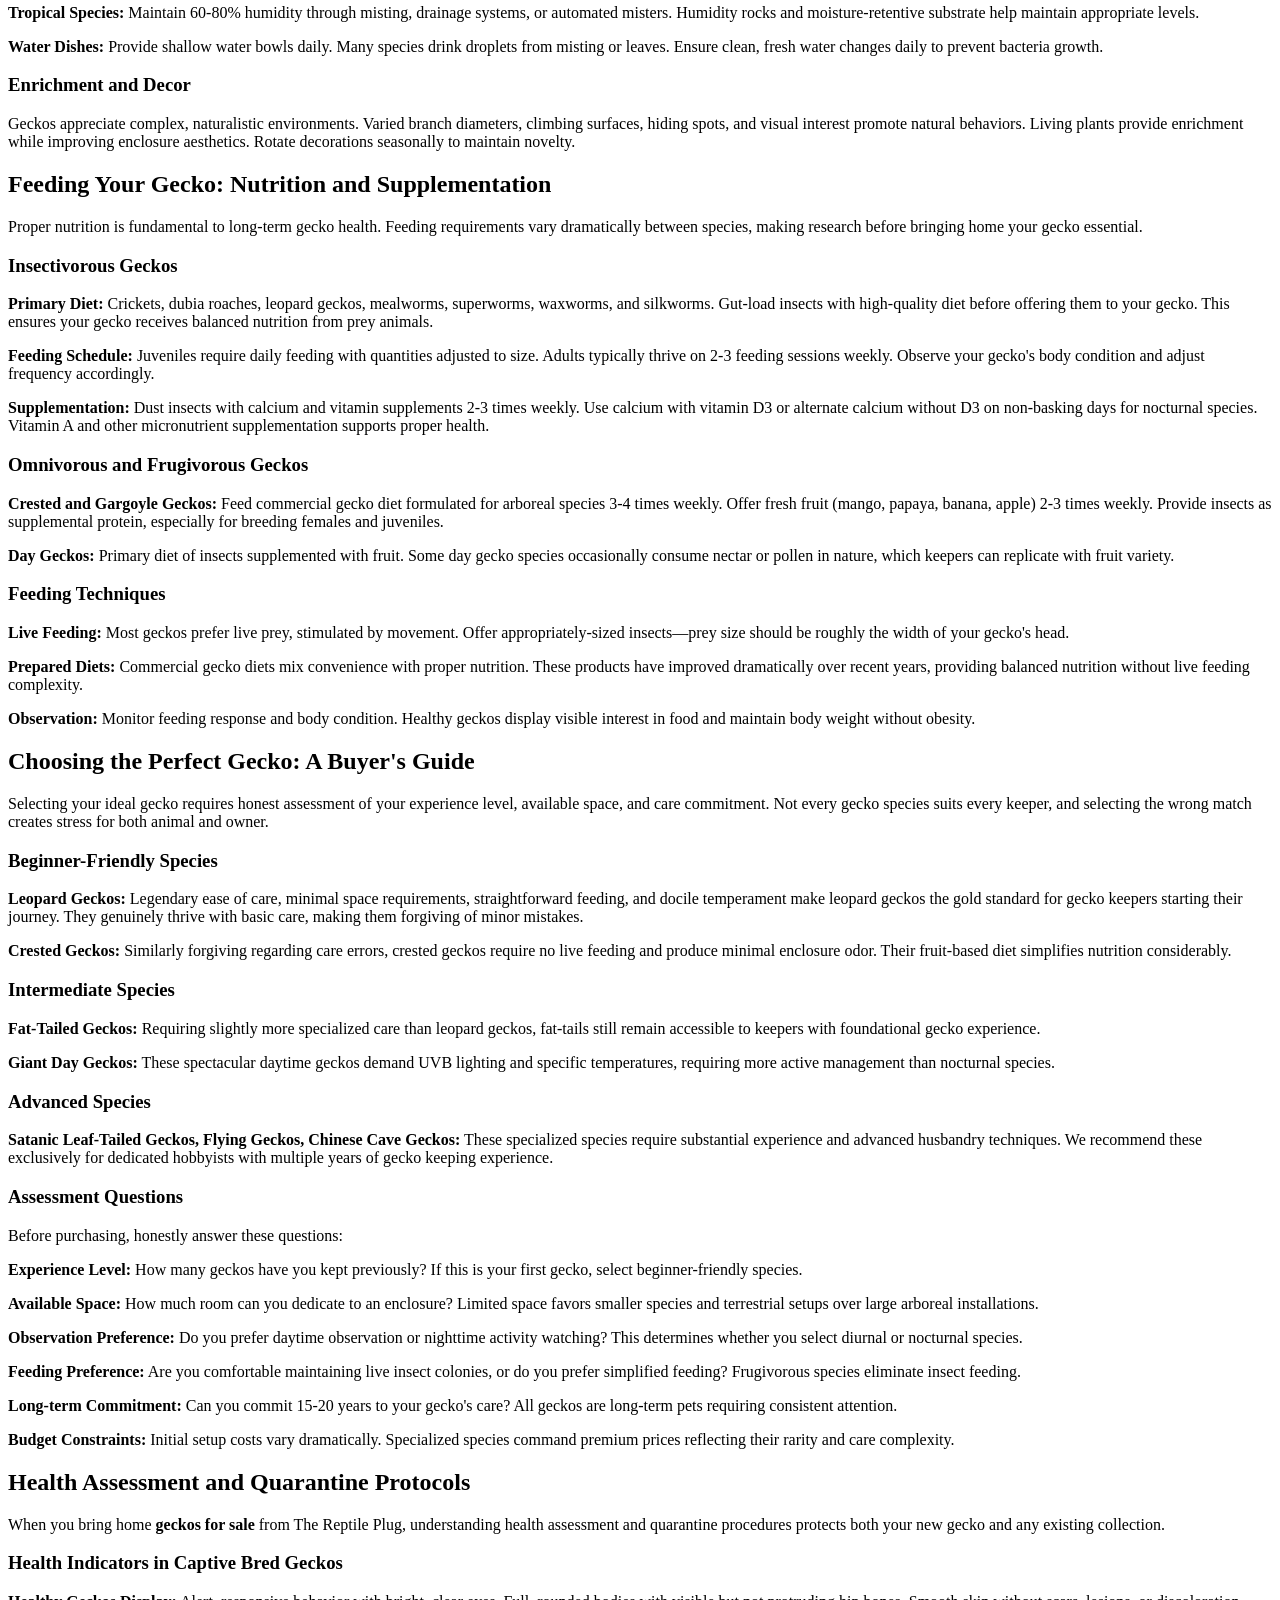
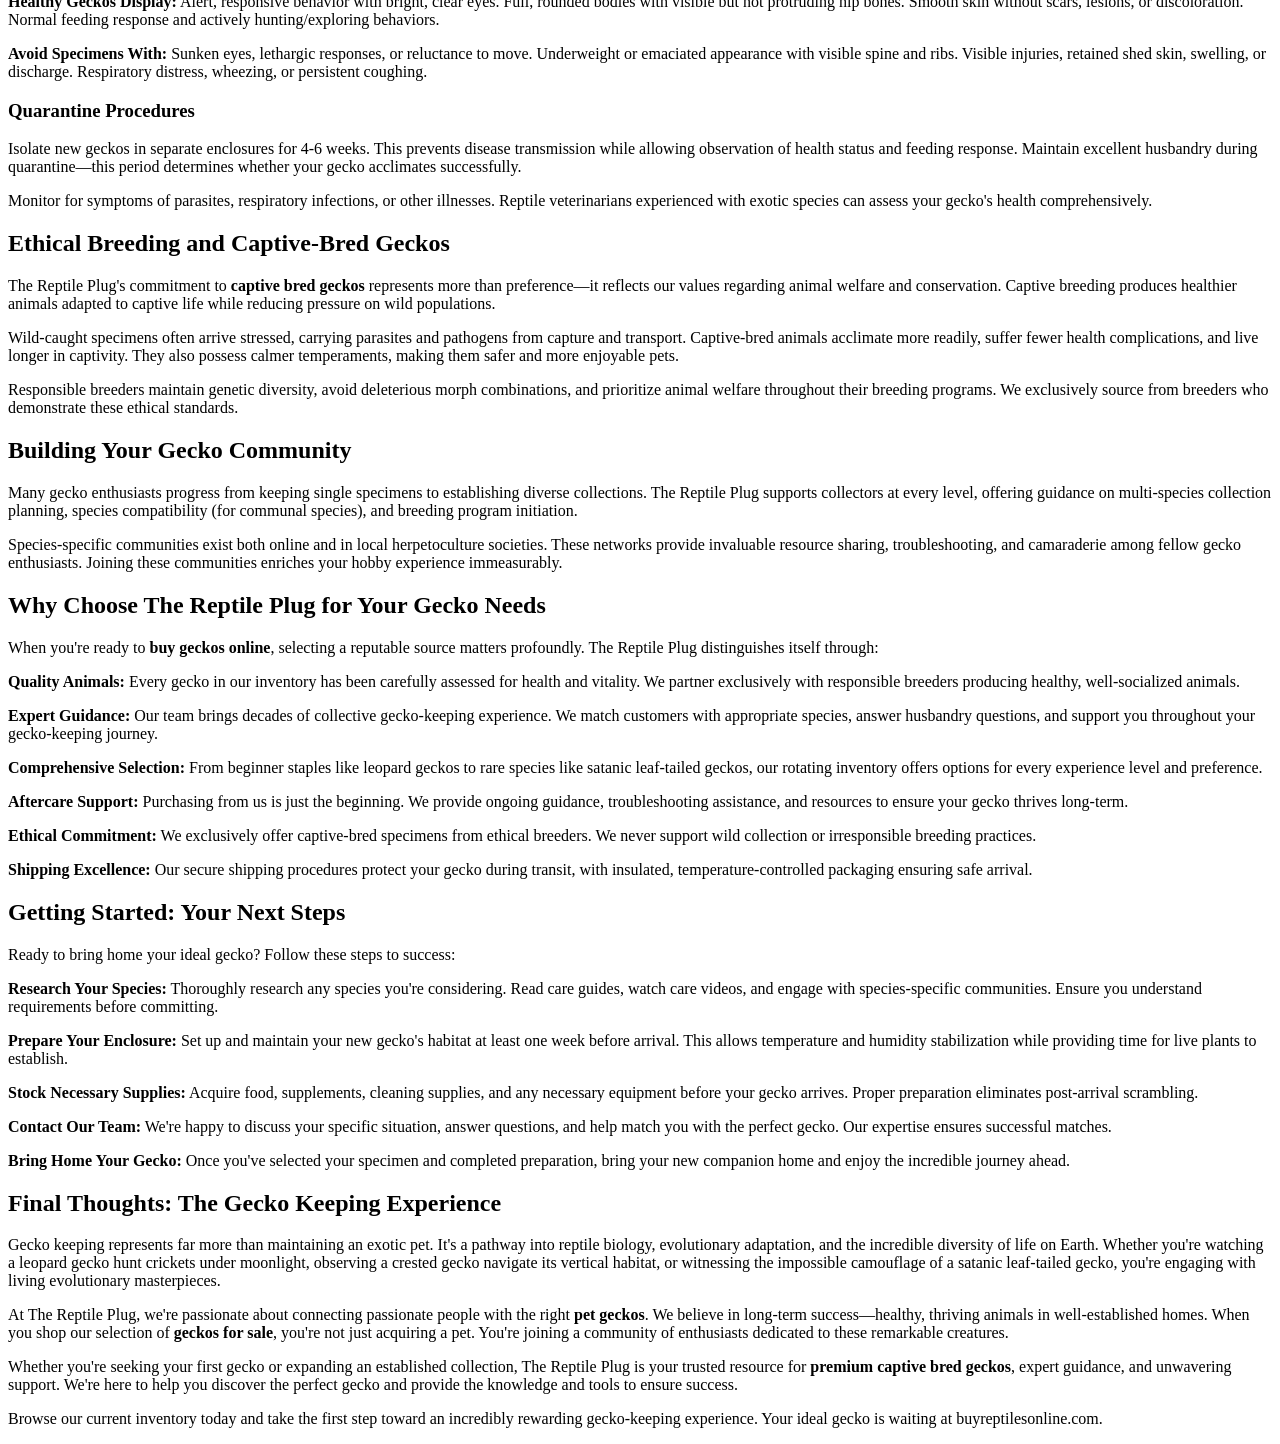
<file: geckos-category-content.html>
<!DOCTYPE html>
<html lang="en">
<head>
    <meta charset="UTF-8">
    <meta name="viewport" content="width=device-width, initial-scale=1.0">
    <meta name="description" content="Browse premium geckos for sale online at The Reptile Plug. Shop captive bred leopard geckos, crested geckos, day geckos, and rare exotic species with expert care guides.">
    <meta name="keywords" content="geckos for sale, leopard geckos for sale, crested geckos for sale, buy geckos online, pet geckos, captive bred geckos">
    <title>Geckos For Sale | Premium Captive Bred Pet Geckos | The Reptile Plug</title>
</head>
<body>

<main>

<h1>Premium Geckos For Sale | Buy Captive Bred Pet Geckos Online</h1>

<p>Welcome to The Reptile Plug, your premier destination for <strong>geckos for sale</strong>. We specialize in providing captive-bred, healthy geckos that make exceptional pets for both beginners and experienced reptile enthusiasts. Whether you're looking for classic <strong>leopard geckos for sale</strong>, popular <strong>crested geckos for sale</strong>, or rare exotic species, our carefully curated collection offers something for everyone. With decades of combined expertise, we're committed to helping you find the perfect gecko while providing comprehensive care guidance to ensure your new pet thrives.</p>

<h2>Why Geckos Make Exceptional Pets</h2>

<p>Geckos have captured the hearts of reptile enthusiasts worldwide, and for good reason. These remarkable creatures offer a perfect balance of accessibility and intrigue that appeals to both novice pet owners and seasoned herpetologists. When you decide to <strong>buy geckos online</strong> from a reputable source like The Reptile Plug, you're investing in a pet that will provide years of engagement and enjoyment.</p>

<p>One of the primary reasons geckos are ideal <strong>pet geckos</strong> is their manageable size. Unlike larger reptiles that demand extensive space, most gecko species thrive in modest enclosures, making them perfect for apartment dwellers and homes with space constraints. A 20-gallon breeder tank is sufficient for many species, though larger is always better. This accessibility doesn't mean they're boring—quite the opposite. Geckos exhibit fascinating behaviors, from the complex social dynamics of some species to the remarkable ability of others to change color and pattern.</p>

<p>The diversity within the gecko family ensures there's a species to match virtually any preference or lifestyle. Diurnal species provide daytime observation opportunities, while nocturnal geckos offer the unique experience of watching them hunt and move during evening hours. Some geckos are communal, while others are strictly solitary—whatever your preference, we have <strong>captive bred geckos</strong> available to suit your living situation and personality.</p>

<p>Additionally, geckos are relatively long-lived pets. Leopard geckos can live 15-20 years in captivity, while some other species live equally long. This means your gecko will be a committed companion, allowing you to develop a deep and rewarding relationship with your pet. The responsibility involved in providing proper care encourages owners to learn about reptile biology, husbandry, and natural history—enriching your own knowledge while benefiting your gecko.</p>

<p>Geckos are also surprisingly intelligent. They recognize their keepers, learn feeding schedules, and many species display individual personalities. Watching a gecko explore its environment, interact with enrichment items, and respond to your presence creates a connection that transcends the typical pet-owner relationship. This is why investing in quality captive-bred geckos from established breeders makes all the difference.</p>

<h2>Understanding Leopard Gecko Morphs: A Complete Guide</h2>

<p>Leopard geckos represent the most popular gecko species in the pet trade, and for excellent reason. Their docile temperament, manageable care requirements, and stunning variety of morphs make them the gateway species for many future gecko enthusiasts. At The Reptile Plug, we offer an extensive selection of <strong>leopard geckos for sale</strong>, including some of the most sought-after morphs.</p>

<h3>Classic Leopard Gecko Morphs</h3>

<p><strong>Normal Leopard Geckos</strong> are the standard wild-type pattern featuring vibrant yellow coloration with black spots. These beauties showcase the natural appearance that leopard geckos have maintained for millennia in their native Afghan and Pakistani habitats. Normal morphs provide stunning visual appeal while being one of the most affordable options, making them excellent entry-level geckos.</p>

<p><strong>Albino Leopard Geckos</strong> represent one of the first morphs selectively bred in captivity. These striking animals lack melanin, displaying pale yellow or white coloration with red or pink eyes. Albinos are absolutely mesmerizing to observe and make striking display animals. Their light coloration means they show dirt more readily, requiring meticulous enclosure maintenance, but the visual reward is incomparable.</p>

<p><strong>Super Snow Leopard Geckos</strong> are among the most visually dramatic morphs available. These predominantly white or pale yellow geckos with minimal patterning were bred to exaggerate the snow-like appearance. Super Snow morphs often display a high contrast, almost leucistic appearance that catches the eye immediately. They're perfect for keepers seeking a truly distinctive gecko.</p>

<p><strong>Blizzard Leopard Geckos</strong> take the snow morph concept further, producing nearly solid white or light yellow animals with minimal to no pattern. Blizzards are truly spectacular and represent one of the most sought-after morphs. Their lack of pattern actually makes their body structure and movement more visible, creating a unique viewing experience.</p>

<p><strong>Blazing Blizzard Leopard Geckos</strong> combine the Blizzard coloration with additional yellow or golden toning throughout their bodies. These morphs range from pale yellow with white spotting to brilliant golden animals—each individual is unique. Blazing Blizzards command premium prices due to their rarity and extraordinary appearance.</p>

<h3>Patterned and Textured Morphs</h3>

<p><strong>Mack Snow Leopard Geckos</strong> display a distinctive silvery or grayish appearance with bold, crisp patterns. Named after the breeder who developed them, Mack Snow morphs possess a completely different genetic basis from other snow morphs, creating their characteristic metallic sheen. These geckos look like they've been dusted with silver powder.</p>

<p><strong>Enigma Leopard Geckos</strong> are known for their unpredictable patterns and exceptional beauty. The Enigma trait produces high-contrast markings with bold bands and spots that vary greatly between individuals. Some Enigmas display pattern reversal, where spots become bands or vice versa. No two Enigmas look identical, making each one a unique individual.</p>

<p><strong>Tangerine Leopard Geckos</strong> showcase stunning orange and red coloration, ranging from pale peachy tones to deep, vibrant tangerine hues. Selective breeding for tangerine coloration has produced increasingly vibrant animals over the past two decades. High-quality Tangerine morphs display color throughout their entire bodies, creating geckos that look like living flames.</p>

<p><strong>Pinstripe Leopard Geckos</strong> feature distinctive thin lines or stripes running along their bodies rather than the typical spotted pattern. These lines can vary in width and continuity, creating striking linear patterns. Pinstripe morphs often display reduced overall patterning, making the stripe effect more pronounced.</p>

<p><strong>Leucistic Leopard Geckos</strong> display reduced pigmentation with white, pale yellow, or silver coloration combined with visible eyes (unlike albinos). Leucistics represent an entirely different genetic pathway to light coloration and are increasingly popular among collectors seeking variety in their collections.</p>

<h3>Giant and Super Giant Morphs</h3>

<p><strong>Giant Leopard Geckos</strong> are selectively bred for size, reaching 10-12 inches compared to the normal 8-10 inch length. Giants are larger without sacrificing health or longevity, offering a more substantial pet that fills the hand magnificently. Their larger size makes them easier to observe and interact with during handling.</p>

<p><strong>Super Giant Leopard Geckos</strong> represent the upper limit of leopard gecko size, regularly exceeding 12 inches in length. These impressive specimens require slightly larger enclosures and more substantial feeding, but their commanding presence makes them favorites among experienced keepers.</p>

<h3>Specialized and Combination Morphs</h3>

<p><strong>Sunglow Leopard Geckos</strong> combine Tangerine coloration with the Bold Band pattern, creating geckos that display intense orange and red coloration with distinctive banding patterns. The interplay between pigmentation and patterning creates dynamic visual interest.</p>

<p>Modern breeding has created countless combination morphs, each offering unique characteristics. At The Reptile Plug, we carefully select our <strong>leopard geckos for sale</strong> from established breeders who prioritize animal health and genetic diversity. We never support breeding practices that compromise welfare, such as extreme morphs or irresponsible genetic concentration.</p>

<h2>Crested Geckos: Arboreal Elegance and Ease</h2>

<p>If you're looking for a gecko that thrives with a different care approach, <strong>crested geckos for sale</strong> at The Reptile Plug represent an excellent choice. These arboreal geckos, native to New Caledonia, have surged in popularity among both beginners and advanced keepers due to their unique requirements and captivating behaviors.</p>

<h3>Why Choose Crested Geckos?</h3>

<p>Crested geckos are ideally suited for keepers interested in establishing planted vivariums or bioactive enclosures. Unlike many gecko species, crested geckos thrive in humid, moderate-temperature environments. They actively use vertical space, climbing and perching on branches and foliage. This makes them perfect for showcasing elaborate habitat setups.</p>

<p>The signature crest running along the head and spine gives these geckos their common name and distinctive appearance. Their massive toe pads, adapted for gripping branches, allow them to climb vertical surfaces with remarkable precision. Watching a crested gecko navigate a vertical enclosure is genuinely mesmerizing.</p>

<p>Crested geckos are also profoundly easy to feed compared to most geckos. Rather than requiring live insects exclusively, crested geckos readily consume prepared fruit-based diets. This simplifies feeding while reducing the cost of maintaining live insect colonies. Many keepers feed crested geckos commercial gecko diet supplemented with fresh fruit—straightforward and satisfying.</p>

<h3>Crested Gecko Care Essentials</h3>

<p><strong>Housing Requirements:</strong> Crested geckos require vertical space more than floor space. A 20-gallon tall aquarium provides adequate housing for one adult, though a 40-gallon breeder tank or equivalent vertical enclosure is ideal for comfortable long-term maintenance. These geckos rarely descend to ground level in nature, so height is paramount.</p>

<p><strong>Humidity and Temperature:</strong> Crested geckos thrive in humidity levels of 50-80%, with temperatures maintained between 72-78°F. Moisture is critical—misting the enclosure daily or maintaining a drip system keeps your crested gecko hydrated and healthy. The humid environment also supports the lush vegetation these geckos require.</p>

<p><strong>Substrate and Decorations:</strong> Living substrate such as coconut husk or sphagnum moss maintains moisture while supporting plant growth. Broad-leafed plants like Pothos or Philodendron provide climbing surfaces and create a natural appearance. Branches and vines of varying diameters accommodate their excellent climbing abilities.</p>

<p><strong>Diet:</strong> Crested gecko diets consist primarily of prepared fruit-based gecko diet (available commercially from specialized manufacturers) supplemented with fresh fruit twice weekly. Offer live insects (crickets, roaches, mealworms) as supplemental protein, especially for juveniles and breeding females. Dust insects with calcium/vitamin powder.</p>

<p><strong>Breeding:</strong> Crested geckos breed readily in captivity, making them fascinating for breeders at all levels. Pairs established in proper conditions often reproduce multiple times annually. Captive breeding has produced some color variations, creating newer morphs that are increasingly available.</p>

<h2>Exploring Day Geckos: Vibrant Diurnal Species</h2>

<p>For keepers interested in observing geckos during daytime hours, day geckos offer unparalleled visual spectacle. These brilliantly colored, diurnal geckos turn basking in daylight into an art form. We maintain a rotating inventory of premium day gecko species at The Reptile Plug.</p>

<h3>Giant Day Geckos</h3>

<p>Giant day geckos are the largest day gecko species, reaching 12-14 inches in total length. These vibrant green geckos with brilliant red markings are absolutely stunning during daytime activity. Giant day geckos are territorial and typically solitary, requiring individual enclosures but providing spectacular visual displays.</p>

<p><strong>Care Highlights:</strong> Giant day geckos require full-spectrum UVB lighting and warm basking temperatures (85-90°F). They're semi-arboreal, requiring climbing space alongside ground-level basking areas. Their diet consists primarily of insects supplemented with fruit, creating more involved feeding routines than fruit-specialist geckos.</p>

<h3>Gold Dust Day Geckos</h3>

<p>Gold Dust day geckos are smaller than their Giant cousins, reaching 5-6 inches, but possess equally vibrant coloration. These compact, emerald-green geckos display bright yellow or gold pigmentation on their heads and bodies. Their manageable size makes them ideal for smaller enclosures while maintaining the visual brilliance day gecko enthusiasts crave.</p>

<h3>Peacock Day Geckos</h3>

<p>Peacock day geckos earn their common name from their spectacular coloration. These medium-sized day geckos display iridescent blue patterns alongside bright green and red coloration. Each individual presents a unique color pattern, making Peacock day geckos favorites among collectors seeking variety.</p>

<h3>Electric Blue Day Geckos</h3>

<p>Among the most recently available day gecko species, Electric Blue day geckos display stunning deep blue coloration with electric accents. Their rarity in the pet trade and extraordinary beauty create high demand. These geckos represent the cutting edge of day gecko diversity available to hobbyists.</p>

<h2>Rare and Exotic Gecko Species</h2>

<p>Beyond the popular species, we offer carefully sourced rare and exotic gecko species for experienced keepers seeking challenges and unique specimens. Our commitment to <strong>captive bred geckos</strong> means even our rarest offerings originate from captive breeding programs rather than wild collection.</p>

<h3>Gargoyle Geckos</h3>

<p>Gargoyle geckos are larger, stockier cousins of crested geckos. These impressive New Caledonian natives feature prominent bumps and ridges along their heads, resembling miniature dragons. Their commanding presence and excellent temperament make them exceptional display animals. Gargoyle geckos share many care requirements with crested geckos but appreciate slightly more space.</p>

<h3>Fat Tail Geckos</h3>

<p>African fat-tailed geckos represent the Old World counterpart to leopard geckos. These ground-dwelling, nocturnal geckos feature rounded bodies and distinctively plump, fat-storing tails. Their fat tails serve as energy reserves, making them fascinating subjects for observation. Fat-tailed geckos require similar care to leopard geckos but possess notably different personalities.</p>

<h3>Tokay Geckos</h3>

<p>Tokay geckos are large, aggressive hunters native to Southeast Asia. These striking blue-gray geckos with red spots possess formidable temperaments that require experienced handling. For keepers interested in observing dramatic predatory behavior, Tokay geckos deliver unmatched spectacle. Their loud vocalizations, which give them their common name, remind keepers they're dealing with truly wild animals.</p>

<h3>Satanic Leaf-Tailed Geckos</h3>

<p>Satanic leaf-tailed geckos are among the most specialized geckos available in the pet trade. These remarkable creatures from Madagascar possess flattened, leaf-like tail morphology that provides perfect camouflage against foliage. Their cryptic nature requires dedicated observation techniques, but witnessing their incredible adaptations justifies the effort.</p>

<h3>Mossy Leaf-Tailed Geckos</h3>

<p>Mossy leaf-tailed geckos display even more extreme camouflage adaptations than their satanic cousins. These diminutive geckos feature bumpy, textured skin and remarkable coloration that allows them to disappear completely against lichen-covered bark. Housing and observing these geckos requires specific attention to enclosure design and lighting.</p>

<h3>Williams Blue Cave Geckos</h3>

<p>Williams blue cave geckos represent truly specialized species. These rare cave-dwelling geckos display pale coloration and reduced eye size, adaptations to subterranean existence. Their specialized care requirements make them exclusively suited to dedicated hobbyists with prior experience.</p>

<h3>Flying Geckos</h3>

<p>Flying geckos possess patagium-like membranes connecting their limbs, allowing them to glide through their natural forest canopies. These remarkable adaptations create visually stunning animals, though captive care remains challenging. Flying geckos require larger enclosures, high humidity, and specific temperature parameters.</p>

<h3>Chinese Cave Geckos</h3>

<p>Chinese cave geckos are troglomorphic species adapted to subterranean habitats. These pale, eyeless or near-eyeless geckos represent extreme evolutionary specialization. Their mysterious nature and rarity in the hobby appeal to collectors fascinated by extreme adaptations.</p>

<h3>Frog Eye Geckos</h3>

<p>Named for their enormous, vertical-slit pupils resembling amphibian eyes, frog eye geckos are specialized desert inhabitants from the Middle East. Their distinctive eye morphology and cryptic desert camouflage coloration make them fascinating subjects. These nocturnal hunters require hot, dry enclosures maintaining the arid conditions of their natural habitats.</p>

<h3>Cat Geckos</h3>

<p>Cat geckos represent lesser-known Asian species with distinctive pointed head profiles and alert demeanor. Their compact size and interesting behavior patterns appeal to keepers seeking something different from mainstream gecko species. Cat geckos maintain lower visibility in the pet trade despite their remarkable qualities.</p>

<h3>Australian Barking Geckos</h3>

<p>Australian barking geckos are ground-dwelling species famous for their vocal abilities. Their loud, distinctive calls led to their common name. These terrestrial geckos require horizontal space and specialized substrate comparable to fat-tailed gecko setups, but their vocalizations provide unique interactive opportunities.</p>

<h3>New Caledonian Giant Geckos</h3>

<p>The largest gecko species in the world, New Caledonian giant geckos can exceed 14 inches in length. These impressive animals from their namesake South Pacific islands possess incredible power and distinct personalities. Their size requires appropriately spacious enclosures, but the reward is unparalleled presence.</p>

<h3>Banded Knob-Tailed Geckos</h3>

<p>Banded knob-tailed geckos are Australian terrestrial species featuring distinctive clubbed tails and banded patterns. These ground-dwelling specialists require arid conditions and sandy substrate. Their defensive behavior and impressive size make them engaging pets for experienced keepers.</p>

<h2>Complete Habitat Setup: Creating the Perfect Gecko Home</h2>

<p>Successful gecko keeping begins with proper habitat setup. The enclosure you select fundamentally determines your gecko's health, longevity, and behavioral expression. When you <strong>buy geckos online</strong> and bring them home, the environment you've prepared makes all the difference.</p>

<h3>Enclosure Selection and Sizing</h3>

<p><strong>Arboreal Species (Crested, Gargoyle, Day Geckos):</strong> Select vertical enclosures or tall aquariums. Minimum dimensions of 18x18x24 inches for smaller arboreal species, with larger enclosures providing better environments. Front-opening enclosures allow easy access without frightening arboreal inhabitants.</p>

<p><strong>Terrestrial Species (Leopard, Fat-Tailed, Frog Eye):</strong> Horizontal enclosures emphasizing floor space over height. Minimum 20-gallon breeder tanks for single animals, with 40-gallon breeders providing more comfortable long-term housing. Larger is always preferable—we recommend breeder tanks as the baseline for captive care.</p>

<p><strong>Semi-Arboreal Species:</strong> Accommodate both climbing and ground space. Tank dimensions of 36x18x18 inches provide versatility for species comfortable in both environments.</p>

<h3>Substrate Selection</h3>

<p><strong>Arboreal Enclosures:</strong> Coconut husk, cypress mulch, or sphagnum moss maintain moisture while supporting plant growth. Layer with cork bark and branches to create climbing complexity.</p>

<p><strong>Terrestrial Enclosures:</strong> Aspen shavings work well for arid-species requirements. Desert species appreciate sand or sandy soil mixes. Avoid cedar and pine—these substrates are toxic to reptiles.</p>

<p><strong>Bioactive Setups:</strong> Creating living substrate with beneficial microorganisms and plants provides naturalistic conditions and requires less frequent cleaning. Isopods, millipedes, and springtails process waste organically.</p>

<h3>Lighting and Temperature</h3>

<p><strong>UVB Lighting:</strong> Diurnal species require full-spectrum UVB lighting (5.0-10.0 UVB) for 10-12 hours daily. This enables natural vitamin D3 synthesis and supports normal behavior. Nocturnal species don't require UVB but benefit from subtle photoperiods.</p>

<p><strong>Basking Lights:</strong> Warm basking spots help thermoregulation and digestion. Temperature gradients with warm and cool sides allow thermoconformity. Monitor temperatures with digital thermometers placed in warm and cool zones.</p>

<p><strong>Temperature Ranges:</strong> Most tropical geckos thrive at 75-82°F ambient with 85-90°F basking spots. Desert species require hotter conditions—85-95°F ambient with 95-105°F basking. Some species appreciate slight temperature drops at night.</p>

<h3>Humidity and Water Systems</h3>

<p><strong>Tropical Species:</strong> Maintain 60-80% humidity through misting, drainage systems, or automated misters. Humidity rocks and moisture-retentive substrate help maintain appropriate levels.</p>

<p><strong>Water Dishes:</strong> Provide shallow water bowls daily. Many species drink droplets from misting or leaves. Ensure clean, fresh water changes daily to prevent bacteria growth.</p>

<h3>Enrichment and Decor</h3>

<p>Geckos appreciate complex, naturalistic environments. Varied branch diameters, climbing surfaces, hiding spots, and visual interest promote natural behaviors. Living plants provide enrichment while improving enclosure aesthetics. Rotate decorations seasonally to maintain novelty.</p>

<h2>Feeding Your Gecko: Nutrition and Supplementation</h2>

<p>Proper nutrition is fundamental to long-term gecko health. Feeding requirements vary dramatically between species, making research before bringing home your gecko essential.</p>

<h3>Insectivorous Geckos</h3>

<p><strong>Primary Diet:</strong> Crickets, dubia roaches, leopard geckos, mealworms, superworms, waxworms, and silkworms. Gut-load insects with high-quality diet before offering them to your gecko. This ensures your gecko receives balanced nutrition from prey animals.</p>

<p><strong>Feeding Schedule:</strong> Juveniles require daily feeding with quantities adjusted to size. Adults typically thrive on 2-3 feeding sessions weekly. Observe your gecko's body condition and adjust frequency accordingly.</p>

<p><strong>Supplementation:</strong> Dust insects with calcium and vitamin supplements 2-3 times weekly. Use calcium with vitamin D3 or alternate calcium without D3 on non-basking days for nocturnal species. Vitamin A and other micronutrient supplementation supports proper health.</p>

<h3>Omnivorous and Frugivorous Geckos</h3>

<p><strong>Crested and Gargoyle Geckos:</strong> Feed commercial gecko diet formulated for arboreal species 3-4 times weekly. Offer fresh fruit (mango, papaya, banana, apple) 2-3 times weekly. Provide insects as supplemental protein, especially for breeding females and juveniles.</p>

<p><strong>Day Geckos:</strong> Primary diet of insects supplemented with fruit. Some day gecko species occasionally consume nectar or pollen in nature, which keepers can replicate with fruit variety.</p>

<h3>Feeding Techniques</h3>

<p><strong>Live Feeding:</strong> Most geckos prefer live prey, stimulated by movement. Offer appropriately-sized insects—prey size should be roughly the width of your gecko's head.</p>

<p><strong>Prepared Diets:</strong> Commercial gecko diets mix convenience with proper nutrition. These products have improved dramatically over recent years, providing balanced nutrition without live feeding complexity.</p>

<p><strong>Observation:</strong> Monitor feeding response and body condition. Healthy geckos display visible interest in food and maintain body weight without obesity.</p>

<h2>Choosing the Perfect Gecko: A Buyer's Guide</h2>

<p>Selecting your ideal gecko requires honest assessment of your experience level, available space, and care commitment. Not every gecko species suits every keeper, and selecting the wrong match creates stress for both animal and owner.</p>

<h3>Beginner-Friendly Species</h3>

<p><strong>Leopard Geckos:</strong> Legendary ease of care, minimal space requirements, straightforward feeding, and docile temperament make leopard geckos the gold standard for gecko keepers starting their journey. They genuinely thrive with basic care, making them forgiving of minor mistakes.</p>

<p><strong>Crested Geckos:</strong> Similarly forgiving regarding care errors, crested geckos require no live feeding and produce minimal enclosure odor. Their fruit-based diet simplifies nutrition considerably.</p>

<h3>Intermediate Species</h3>

<p><strong>Fat-Tailed Geckos:</strong> Requiring slightly more specialized care than leopard geckos, fat-tails still remain accessible to keepers with foundational gecko experience.</p>

<p><strong>Giant Day Geckos:</strong> These spectacular daytime geckos demand UVB lighting and specific temperatures, requiring more active management than nocturnal species.</p>

<h3>Advanced Species</h3>

<p><strong>Satanic Leaf-Tailed Geckos, Flying Geckos, Chinese Cave Geckos:</strong> These specialized species require substantial experience and advanced husbandry techniques. We recommend these exclusively for dedicated hobbyists with multiple years of gecko keeping experience.</p>

<h3>Assessment Questions</h3>

<p>Before purchasing, honestly answer these questions:</p>

<p><strong>Experience Level:</strong> How many geckos have you kept previously? If this is your first gecko, select beginner-friendly species.</p>

<p><strong>Available Space:</strong> How much room can you dedicate to an enclosure? Limited space favors smaller species and terrestrial setups over large arboreal installations.</p>

<p><strong>Observation Preference:</strong> Do you prefer daytime observation or nighttime activity watching? This determines whether you select diurnal or nocturnal species.</p>

<p><strong>Feeding Preference:</strong> Are you comfortable maintaining live insect colonies, or do you prefer simplified feeding? Frugivorous species eliminate insect feeding.</p>

<p><strong>Long-term Commitment:</strong> Can you commit 15-20 years to your gecko's care? All geckos are long-term pets requiring consistent attention.</p>

<p><strong>Budget Constraints:</strong> Initial setup costs vary dramatically. Specialized species command premium prices reflecting their rarity and care complexity.</p>

<h2>Health Assessment and Quarantine Protocols</h2>

<p>When you bring home <strong>geckos for sale</strong> from The Reptile Plug, understanding health assessment and quarantine procedures protects both your new gecko and any existing collection.</p>

<h3>Health Indicators in Captive Bred Geckos</h3>

<p><strong>Healthy Geckos Display:</strong> Alert, responsive behavior with bright, clear eyes. Full, rounded bodies with visible but not protruding hip bones. Smooth skin without scars, lesions, or discoloration. Normal feeding response and actively hunting/exploring behaviors.</p>

<p><strong>Avoid Specimens With:</strong> Sunken eyes, lethargic responses, or reluctance to move. Underweight or emaciated appearance with visible spine and ribs. Visible injuries, retained shed skin, swelling, or discharge. Respiratory distress, wheezing, or persistent coughing.</p>

<h3>Quarantine Procedures</h3>

<p>Isolate new geckos in separate enclosures for 4-6 weeks. This prevents disease transmission while allowing observation of health status and feeding response. Maintain excellent husbandry during quarantine—this period determines whether your gecko acclimates successfully.</p>

<p>Monitor for symptoms of parasites, respiratory infections, or other illnesses. Reptile veterinarians experienced with exotic species can assess your gecko's health comprehensively.</p>

<h2>Ethical Breeding and Captive-Bred Geckos</h2>

<p>The Reptile Plug's commitment to <strong>captive bred geckos</strong> represents more than preference—it reflects our values regarding animal welfare and conservation. Captive breeding produces healthier animals adapted to captive life while reducing pressure on wild populations.</p>

<p>Wild-caught specimens often arrive stressed, carrying parasites and pathogens from capture and transport. Captive-bred animals acclimate more readily, suffer fewer health complications, and live longer in captivity. They also possess calmer temperaments, making them safer and more enjoyable pets.</p>

<p>Responsible breeders maintain genetic diversity, avoid deleterious morph combinations, and prioritize animal welfare throughout their breeding programs. We exclusively source from breeders who demonstrate these ethical standards.</p>

<h2>Building Your Gecko Community</h2>

<p>Many gecko enthusiasts progress from keeping single specimens to establishing diverse collections. The Reptile Plug supports collectors at every level, offering guidance on multi-species collection planning, species compatibility (for communal species), and breeding program initiation.</p>

<p>Species-specific communities exist both online and in local herpetoculture societies. These networks provide invaluable resource sharing, troubleshooting, and camaraderie among fellow gecko enthusiasts. Joining these communities enriches your hobby experience immeasurably.</p>

<h2>Why Choose The Reptile Plug for Your Gecko Needs</h2>

<p>When you're ready to <strong>buy geckos online</strong>, selecting a reputable source matters profoundly. The Reptile Plug distinguishes itself through:</p>

<p><strong>Quality Animals:</strong> Every gecko in our inventory has been carefully assessed for health and vitality. We partner exclusively with responsible breeders producing healthy, well-socialized animals.</p>

<p><strong>Expert Guidance:</strong> Our team brings decades of collective gecko-keeping experience. We match customers with appropriate species, answer husbandry questions, and support you throughout your gecko-keeping journey.</p>

<p><strong>Comprehensive Selection:</strong> From beginner staples like leopard geckos to rare species like satanic leaf-tailed geckos, our rotating inventory offers options for every experience level and preference.</p>

<p><strong>Aftercare Support:</strong> Purchasing from us is just the beginning. We provide ongoing guidance, troubleshooting assistance, and resources to ensure your gecko thrives long-term.</p>

<p><strong>Ethical Commitment:</strong> We exclusively offer captive-bred specimens from ethical breeders. We never support wild collection or irresponsible breeding practices.</p>

<p><strong>Shipping Excellence:</strong> Our secure shipping procedures protect your gecko during transit, with insulated, temperature-controlled packaging ensuring safe arrival.</p>

<h2>Getting Started: Your Next Steps</h2>

<p>Ready to bring home your ideal gecko? Follow these steps to success:</p>

<p><strong>Research Your Species:</strong> Thoroughly research any species you're considering. Read care guides, watch care videos, and engage with species-specific communities. Ensure you understand requirements before committing.</p>

<p><strong>Prepare Your Enclosure:</strong> Set up and maintain your new gecko's habitat at least one week before arrival. This allows temperature and humidity stabilization while providing time for live plants to establish.</p>

<p><strong>Stock Necessary Supplies:</strong> Acquire food, supplements, cleaning supplies, and any necessary equipment before your gecko arrives. Proper preparation eliminates post-arrival scrambling.</p>

<p><strong>Contact Our Team:</strong> We're happy to discuss your specific situation, answer questions, and help match you with the perfect gecko. Our expertise ensures successful matches.</p>

<p><strong>Bring Home Your Gecko:</strong> Once you've selected your specimen and completed preparation, bring your new companion home and enjoy the incredible journey ahead.</p>

<h2>Final Thoughts: The Gecko Keeping Experience</h2>

<p>Gecko keeping represents far more than maintaining an exotic pet. It's a pathway into reptile biology, evolutionary adaptation, and the incredible diversity of life on Earth. Whether you're watching a leopard gecko hunt crickets under moonlight, observing a crested gecko navigate its vertical habitat, or witnessing the impossible camouflage of a satanic leaf-tailed gecko, you're engaging with living evolutionary masterpieces.</p>

<p>At The Reptile Plug, we're passionate about connecting passionate people with the right <strong>pet geckos</strong>. We believe in long-term success—healthy, thriving animals in well-established homes. When you shop our selection of <strong>geckos for sale</strong>, you're not just acquiring a pet. You're joining a community of enthusiasts dedicated to these remarkable creatures.</p>

<p>Whether you're seeking your first gecko or expanding an established collection, The Reptile Plug is your trusted resource for <strong>premium captive bred geckos</strong>, expert guidance, and unwavering support. We're here to help you discover the perfect gecko and provide the knowledge and tools to ensure success.</p>

<p>Browse our current inventory today and take the first step toward an incredibly rewarding gecko-keeping experience. Your ideal gecko is waiting at buyreptilesonline.com.</p>

</main>

</body>
</html>
</file>
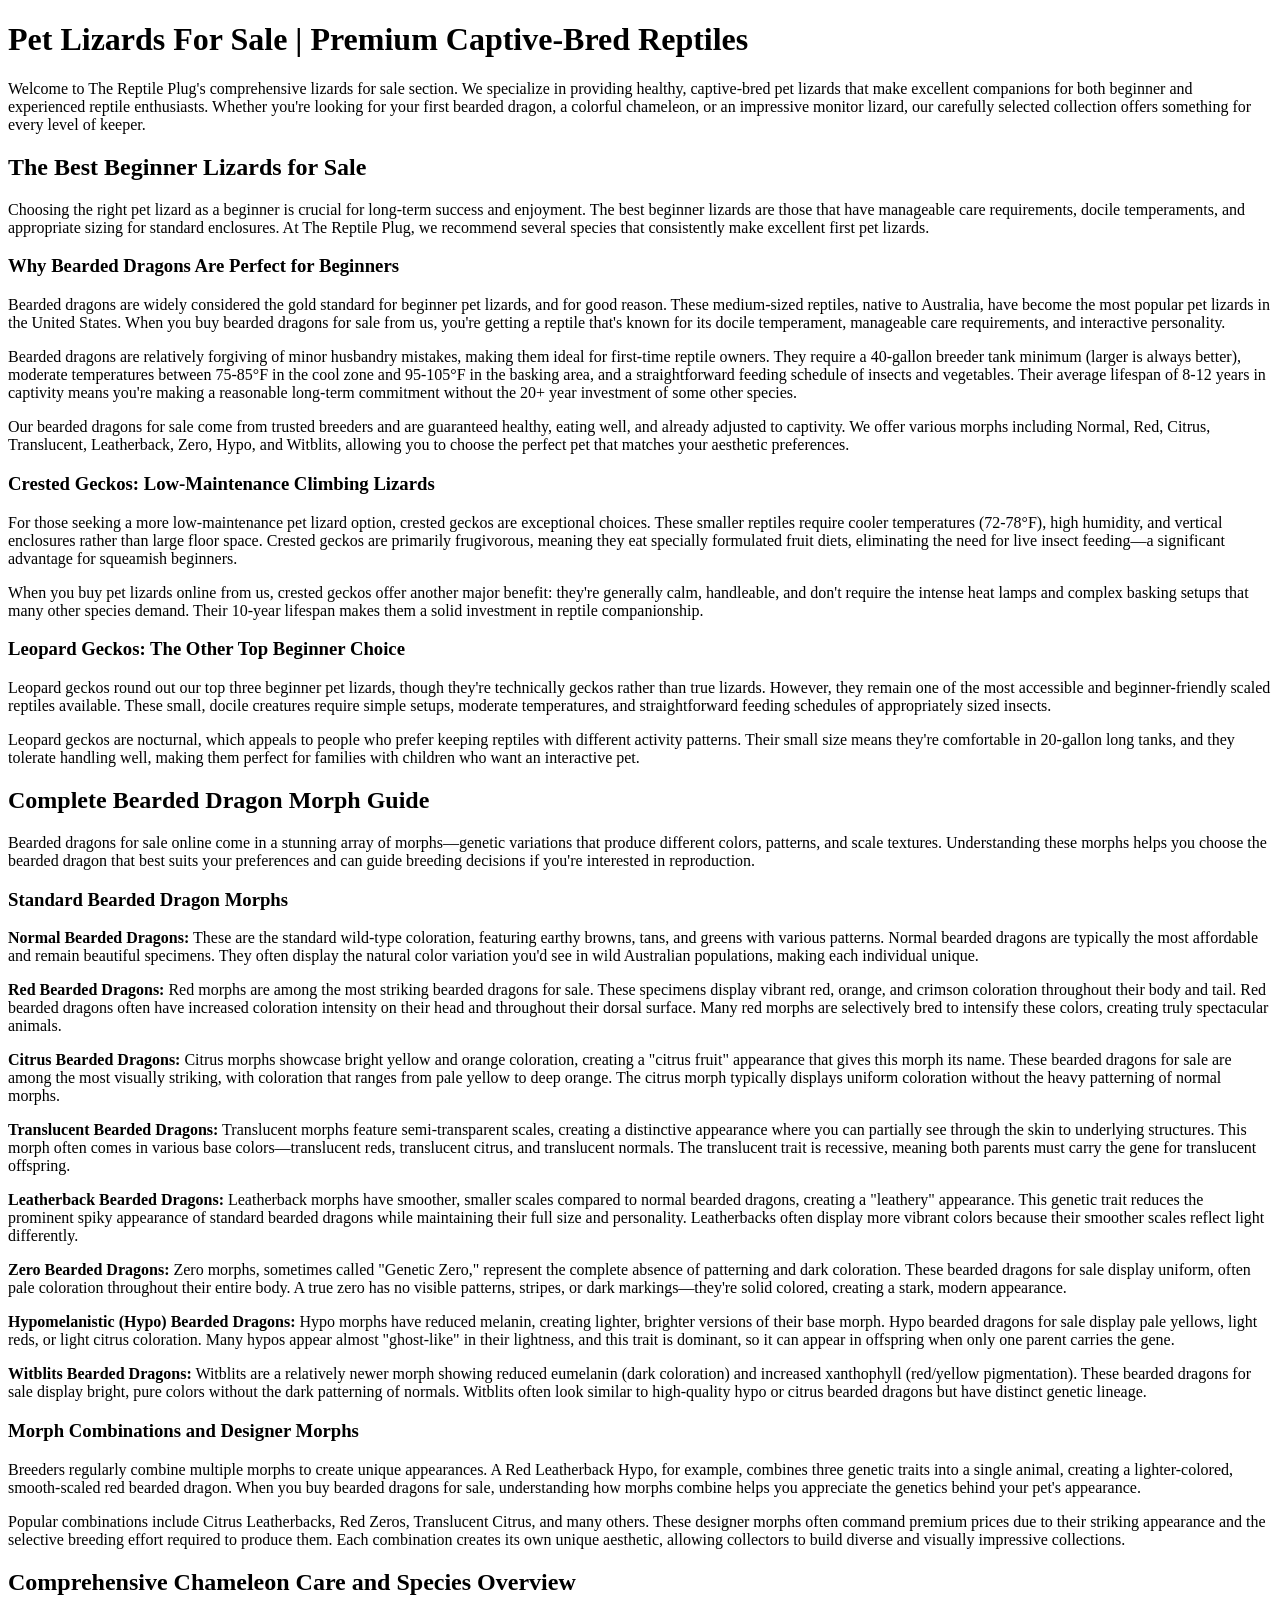
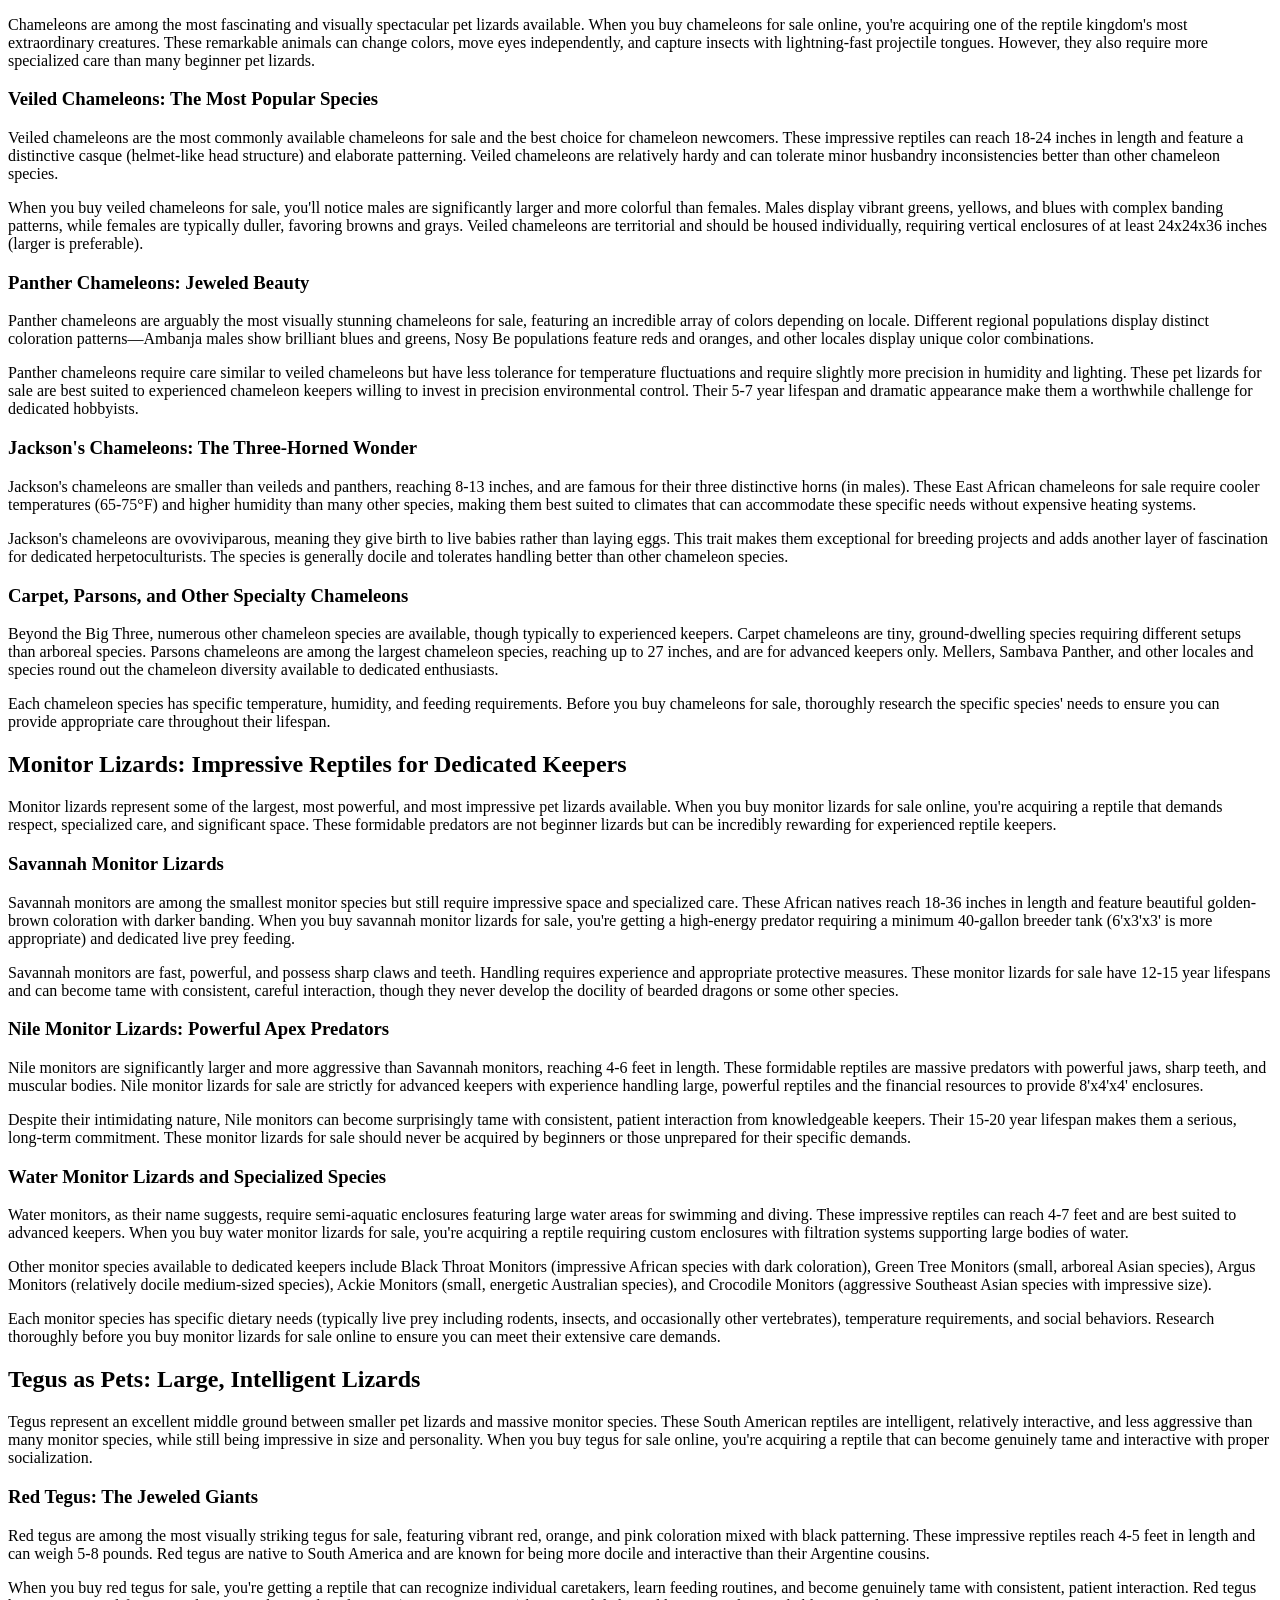
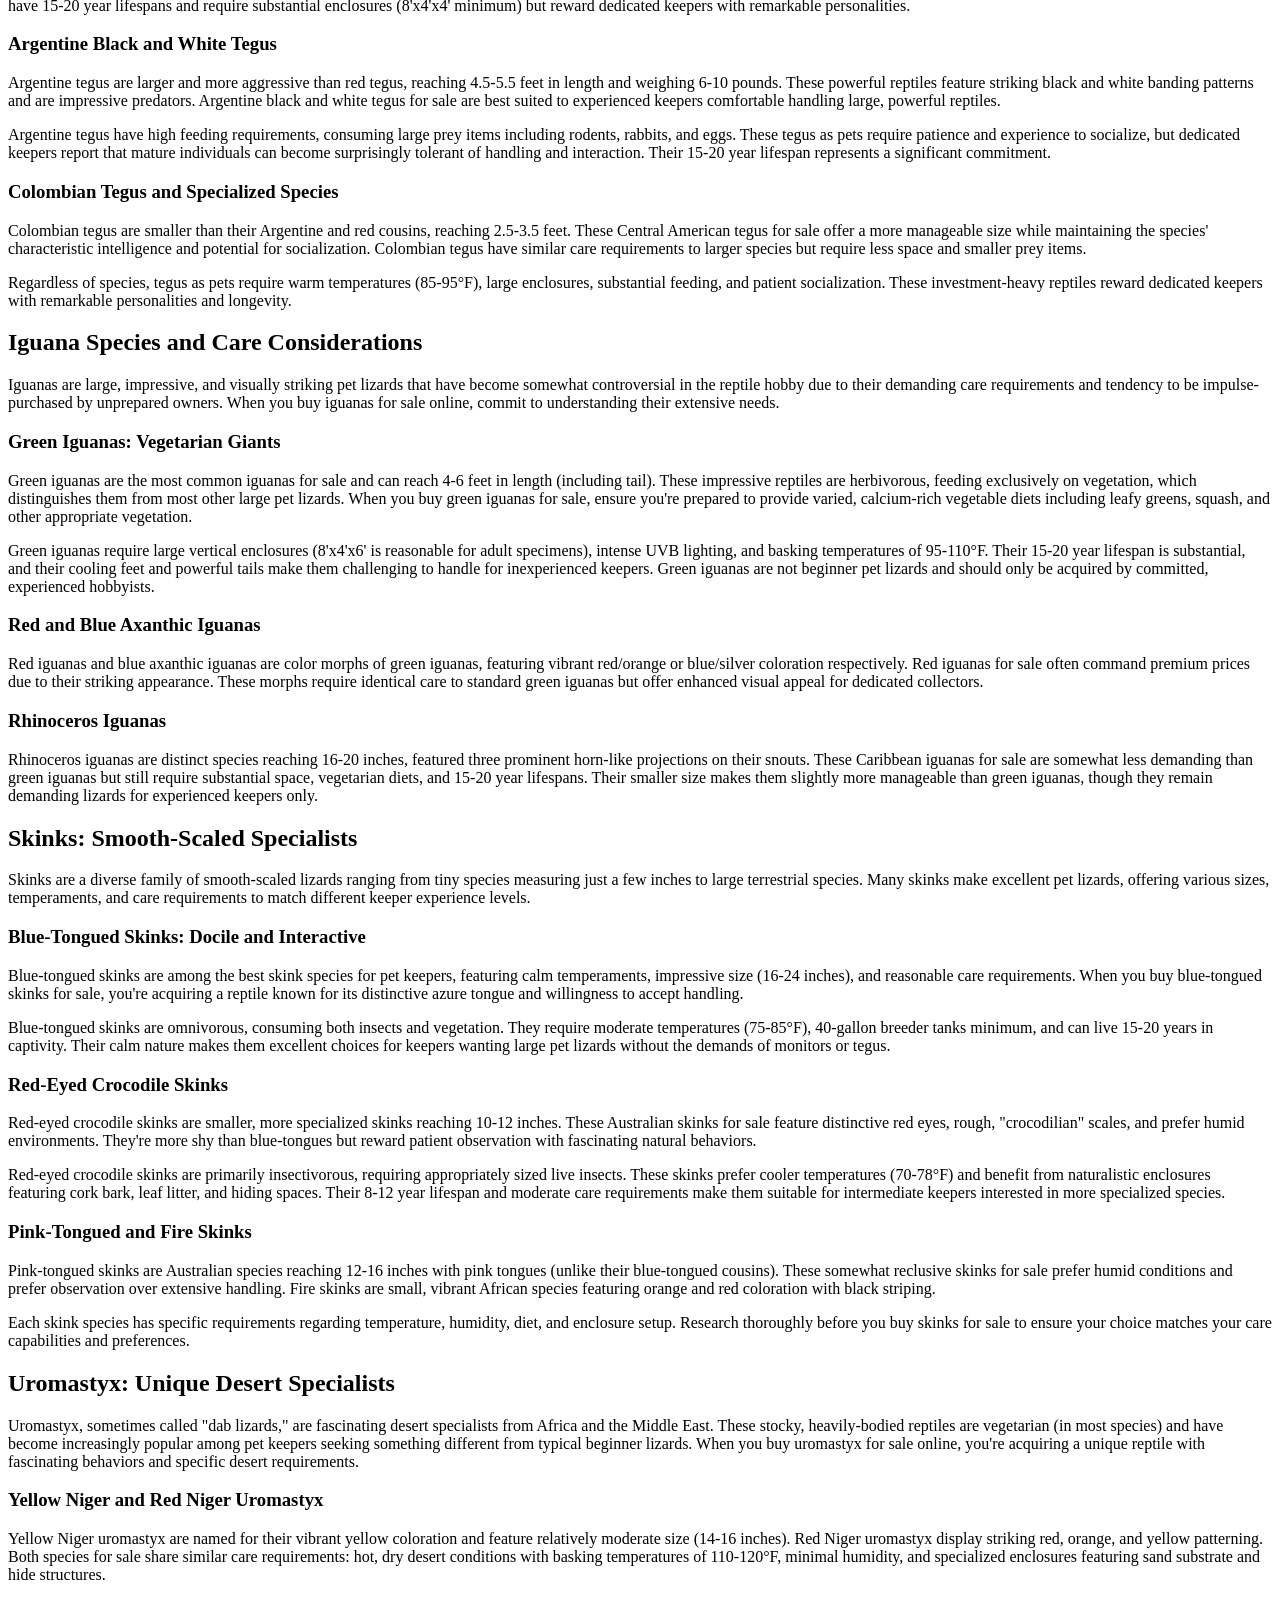
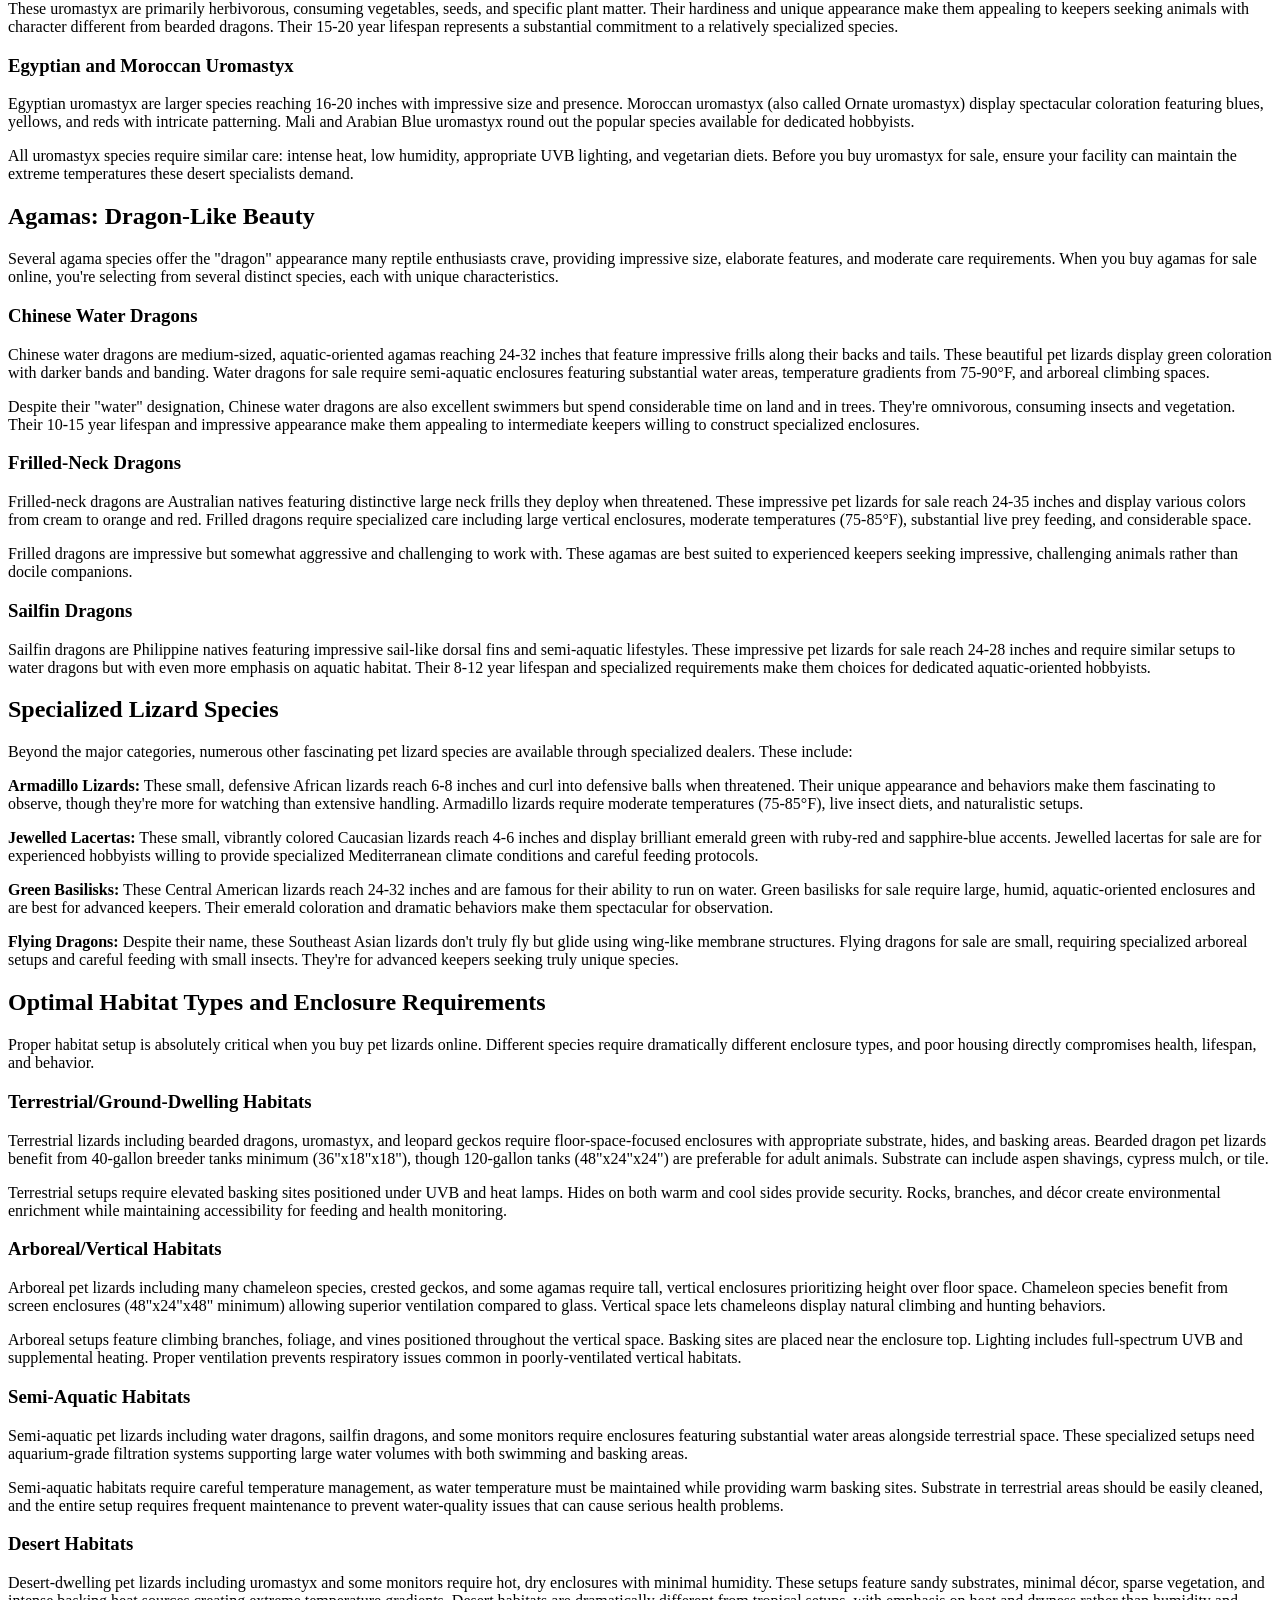
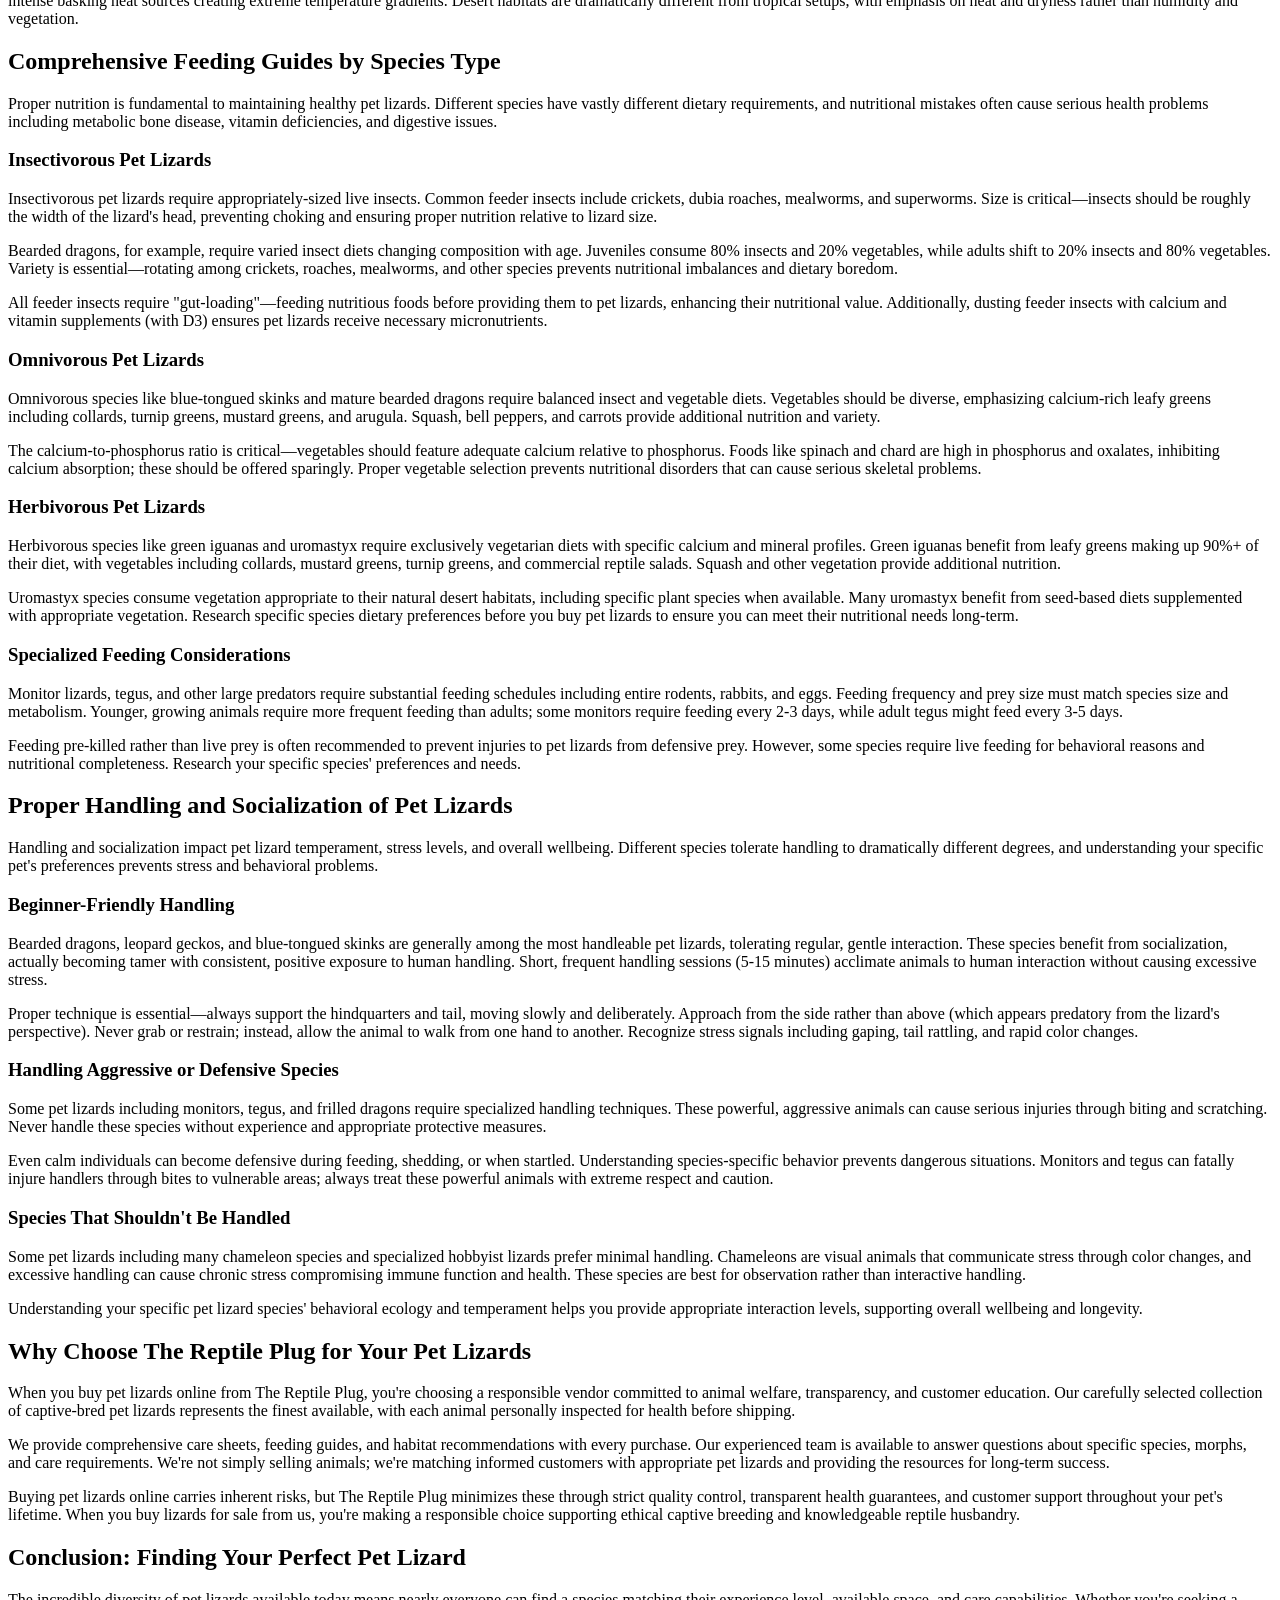
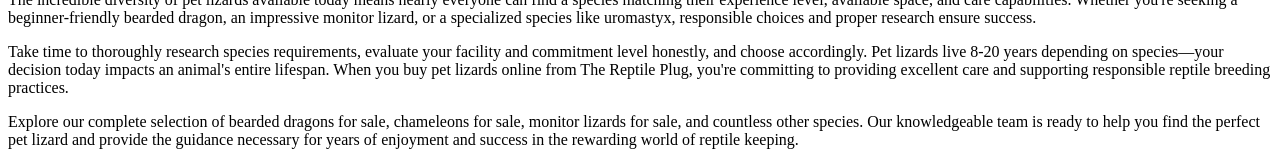
<file: lizards-category.html>
<!DOCTYPE html>
<html lang="en">
<head>
    <meta charset="UTF-8">
    <meta name="viewport" content="width=device-width, initial-scale=1.0">
    <title>Pet Lizards For Sale Online | Bearded Dragons, Chameleons & More</title>
    <meta name="description" content="Buy pet lizards online at The Reptile Plug. Wide selection of bearded dragons, chameleons, monitors, tegus, and more. Healthy captive-bred lizards for sale with expert care guides.">
    <meta name="keywords" content="lizards for sale, bearded dragons for sale, chameleons for sale, monitor lizards for sale, buy lizards online, pet lizards">
</head>
<body>

<h1>Pet Lizards For Sale | Premium Captive-Bred Reptiles</h1>

<p>Welcome to The Reptile Plug's comprehensive lizards for sale section. We specialize in providing healthy, captive-bred pet lizards that make excellent companions for both beginner and experienced reptile enthusiasts. Whether you're looking for your first bearded dragon, a colorful chameleon, or an impressive monitor lizard, our carefully selected collection offers something for every level of keeper.</p>

<h2>The Best Beginner Lizards for Sale</h2>

<p>Choosing the right pet lizard as a beginner is crucial for long-term success and enjoyment. The best beginner lizards are those that have manageable care requirements, docile temperaments, and appropriate sizing for standard enclosures. At The Reptile Plug, we recommend several species that consistently make excellent first pet lizards.</p>

<h3>Why Bearded Dragons Are Perfect for Beginners</h3>

<p>Bearded dragons are widely considered the gold standard for beginner pet lizards, and for good reason. These medium-sized reptiles, native to Australia, have become the most popular pet lizards in the United States. When you buy bearded dragons for sale from us, you're getting a reptile that's known for its docile temperament, manageable care requirements, and interactive personality.</p>

<p>Bearded dragons are relatively forgiving of minor husbandry mistakes, making them ideal for first-time reptile owners. They require a 40-gallon breeder tank minimum (larger is always better), moderate temperatures between 75-85°F in the cool zone and 95-105°F in the basking area, and a straightforward feeding schedule of insects and vegetables. Their average lifespan of 8-12 years in captivity means you're making a reasonable long-term commitment without the 20+ year investment of some other species.</p>

<p>Our bearded dragons for sale come from trusted breeders and are guaranteed healthy, eating well, and already adjusted to captivity. We offer various morphs including Normal, Red, Citrus, Translucent, Leatherback, Zero, Hypo, and Witblits, allowing you to choose the perfect pet that matches your aesthetic preferences.</p>

<h3>Crested Geckos: Low-Maintenance Climbing Lizards</h3>

<p>For those seeking a more low-maintenance pet lizard option, crested geckos are exceptional choices. These smaller reptiles require cooler temperatures (72-78°F), high humidity, and vertical enclosures rather than large floor space. Crested geckos are primarily frugivorous, meaning they eat specially formulated fruit diets, eliminating the need for live insect feeding—a significant advantage for squeamish beginners.</p>

<p>When you buy pet lizards online from us, crested geckos offer another major benefit: they're generally calm, handleable, and don't require the intense heat lamps and complex basking setups that many other species demand. Their 10-year lifespan makes them a solid investment in reptile companionship.</p>

<h3>Leopard Geckos: The Other Top Beginner Choice</h3>

<p>Leopard geckos round out our top three beginner pet lizards, though they're technically geckos rather than true lizards. However, they remain one of the most accessible and beginner-friendly scaled reptiles available. These small, docile creatures require simple setups, moderate temperatures, and straightforward feeding schedules of appropriately sized insects.</p>

<p>Leopard geckos are nocturnal, which appeals to people who prefer keeping reptiles with different activity patterns. Their small size means they're comfortable in 20-gallon long tanks, and they tolerate handling well, making them perfect for families with children who want an interactive pet.</p>

<h2>Complete Bearded Dragon Morph Guide</h2>

<p>Bearded dragons for sale online come in a stunning array of morphs—genetic variations that produce different colors, patterns, and scale textures. Understanding these morphs helps you choose the bearded dragon that best suits your preferences and can guide breeding decisions if you're interested in reproduction.</p>

<h3>Standard Bearded Dragon Morphs</h3>

<p><strong>Normal Bearded Dragons:</strong> These are the standard wild-type coloration, featuring earthy browns, tans, and greens with various patterns. Normal bearded dragons are typically the most affordable and remain beautiful specimens. They often display the natural color variation you'd see in wild Australian populations, making each individual unique.</p>

<p><strong>Red Bearded Dragons:</strong> Red morphs are among the most striking bearded dragons for sale. These specimens display vibrant red, orange, and crimson coloration throughout their body and tail. Red bearded dragons often have increased coloration intensity on their head and throughout their dorsal surface. Many red morphs are selectively bred to intensify these colors, creating truly spectacular animals.</p>

<p><strong>Citrus Bearded Dragons:</strong> Citrus morphs showcase bright yellow and orange coloration, creating a "citrus fruit" appearance that gives this morph its name. These bearded dragons for sale are among the most visually striking, with coloration that ranges from pale yellow to deep orange. The citrus morph typically displays uniform coloration without the heavy patterning of normal morphs.</p>

<p><strong>Translucent Bearded Dragons:</strong> Translucent morphs feature semi-transparent scales, creating a distinctive appearance where you can partially see through the skin to underlying structures. This morph often comes in various base colors—translucent reds, translucent citrus, and translucent normals. The translucent trait is recessive, meaning both parents must carry the gene for translucent offspring.</p>

<p><strong>Leatherback Bearded Dragons:</strong> Leatherback morphs have smoother, smaller scales compared to normal bearded dragons, creating a "leathery" appearance. This genetic trait reduces the prominent spiky appearance of standard bearded dragons while maintaining their full size and personality. Leatherbacks often display more vibrant colors because their smoother scales reflect light differently.</p>

<p><strong>Zero Bearded Dragons:</strong> Zero morphs, sometimes called "Genetic Zero," represent the complete absence of patterning and dark coloration. These bearded dragons for sale display uniform, often pale coloration throughout their entire body. A true zero has no visible patterns, stripes, or dark markings—they're solid colored, creating a stark, modern appearance.</p>

<p><strong>Hypomelanistic (Hypo) Bearded Dragons:</strong> Hypo morphs have reduced melanin, creating lighter, brighter versions of their base morph. Hypo bearded dragons for sale display pale yellows, light reds, or light citrus coloration. Many hypos appear almost "ghost-like" in their lightness, and this trait is dominant, so it can appear in offspring when only one parent carries the gene.</p>

<p><strong>Witblits Bearded Dragons:</strong> Witblits are a relatively newer morph showing reduced eumelanin (dark coloration) and increased xanthophyll (red/yellow pigmentation). These bearded dragons for sale display bright, pure colors without the dark patterning of normals. Witblits often look similar to high-quality hypo or citrus bearded dragons but have distinct genetic lineage.</p>

<h3>Morph Combinations and Designer Morphs</h3>

<p>Breeders regularly combine multiple morphs to create unique appearances. A Red Leatherback Hypo, for example, combines three genetic traits into a single animal, creating a lighter-colored, smooth-scaled red bearded dragon. When you buy bearded dragons for sale, understanding how morphs combine helps you appreciate the genetics behind your pet's appearance.</p>

<p>Popular combinations include Citrus Leatherbacks, Red Zeros, Translucent Citrus, and many others. These designer morphs often command premium prices due to their striking appearance and the selective breeding effort required to produce them. Each combination creates its own unique aesthetic, allowing collectors to build diverse and visually impressive collections.</p>

<h2>Comprehensive Chameleon Care and Species Overview</h2>

<p>Chameleons are among the most fascinating and visually spectacular pet lizards available. When you buy chameleons for sale online, you're acquiring one of the reptile kingdom's most extraordinary creatures. These remarkable animals can change colors, move eyes independently, and capture insects with lightning-fast projectile tongues. However, they also require more specialized care than many beginner pet lizards.</p>

<h3>Veiled Chameleons: The Most Popular Species</h3>

<p>Veiled chameleons are the most commonly available chameleons for sale and the best choice for chameleon newcomers. These impressive reptiles can reach 18-24 inches in length and feature a distinctive casque (helmet-like head structure) and elaborate patterning. Veiled chameleons are relatively hardy and can tolerate minor husbandry inconsistencies better than other chameleon species.</p>

<p>When you buy veiled chameleons for sale, you'll notice males are significantly larger and more colorful than females. Males display vibrant greens, yellows, and blues with complex banding patterns, while females are typically duller, favoring browns and grays. Veiled chameleons are territorial and should be housed individually, requiring vertical enclosures of at least 24x24x36 inches (larger is preferable).</p>

<h3>Panther Chameleons: Jeweled Beauty</h3>

<p>Panther chameleons are arguably the most visually stunning chameleons for sale, featuring an incredible array of colors depending on locale. Different regional populations display distinct coloration patterns—Ambanja males show brilliant blues and greens, Nosy Be populations feature reds and oranges, and other locales display unique color combinations.</p>

<p>Panther chameleons require care similar to veiled chameleons but have less tolerance for temperature fluctuations and require slightly more precision in humidity and lighting. These pet lizards for sale are best suited to experienced chameleon keepers willing to invest in precision environmental control. Their 5-7 year lifespan and dramatic appearance make them a worthwhile challenge for dedicated hobbyists.</p>

<h3>Jackson's Chameleons: The Three-Horned Wonder</h3>

<p>Jackson's chameleons are smaller than veileds and panthers, reaching 8-13 inches, and are famous for their three distinctive horns (in males). These East African chameleons for sale require cooler temperatures (65-75°F) and higher humidity than many other species, making them best suited to climates that can accommodate these specific needs without expensive heating systems.</p>

<p>Jackson's chameleons are ovoviviparous, meaning they give birth to live babies rather than laying eggs. This trait makes them exceptional for breeding projects and adds another layer of fascination for dedicated herpetoculturists. The species is generally docile and tolerates handling better than other chameleon species.</p>

<h3>Carpet, Parsons, and Other Specialty Chameleons</h3>

<p>Beyond the Big Three, numerous other chameleon species are available, though typically to experienced keepers. Carpet chameleons are tiny, ground-dwelling species requiring different setups than arboreal species. Parsons chameleons are among the largest chameleon species, reaching up to 27 inches, and are for advanced keepers only. Mellers, Sambava Panther, and other locales and species round out the chameleon diversity available to dedicated enthusiasts.</p>

<p>Each chameleon species has specific temperature, humidity, and feeding requirements. Before you buy chameleons for sale, thoroughly research the specific species' needs to ensure you can provide appropriate care throughout their lifespan.</p>

<h2>Monitor Lizards: Impressive Reptiles for Dedicated Keepers</h2>

<p>Monitor lizards represent some of the largest, most powerful, and most impressive pet lizards available. When you buy monitor lizards for sale online, you're acquiring a reptile that demands respect, specialized care, and significant space. These formidable predators are not beginner lizards but can be incredibly rewarding for experienced reptile keepers.</p>

<h3>Savannah Monitor Lizards</h3>

<p>Savannah monitors are among the smallest monitor species but still require impressive space and specialized care. These African natives reach 18-36 inches in length and feature beautiful golden-brown coloration with darker banding. When you buy savannah monitor lizards for sale, you're getting a high-energy predator requiring a minimum 40-gallon breeder tank (6'x3'x3' is more appropriate) and dedicated live prey feeding.</p>

<p>Savannah monitors are fast, powerful, and possess sharp claws and teeth. Handling requires experience and appropriate protective measures. These monitor lizards for sale have 12-15 year lifespans and can become tame with consistent, careful interaction, though they never develop the docility of bearded dragons or some other species.</p>

<h3>Nile Monitor Lizards: Powerful Apex Predators</h3>

<p>Nile monitors are significantly larger and more aggressive than Savannah monitors, reaching 4-6 feet in length. These formidable reptiles are massive predators with powerful jaws, sharp teeth, and muscular bodies. Nile monitor lizards for sale are strictly for advanced keepers with experience handling large, powerful reptiles and the financial resources to provide 8'x4'x4' enclosures.</p>

<p>Despite their intimidating nature, Nile monitors can become surprisingly tame with consistent, patient interaction from knowledgeable keepers. Their 15-20 year lifespan makes them a serious, long-term commitment. These monitor lizards for sale should never be acquired by beginners or those unprepared for their specific demands.</p>

<h3>Water Monitor Lizards and Specialized Species</h3>

<p>Water monitors, as their name suggests, require semi-aquatic enclosures featuring large water areas for swimming and diving. These impressive reptiles can reach 4-7 feet and are best suited to advanced keepers. When you buy water monitor lizards for sale, you're acquiring a reptile requiring custom enclosures with filtration systems supporting large bodies of water.</p>

<p>Other monitor species available to dedicated keepers include Black Throat Monitors (impressive African species with dark coloration), Green Tree Monitors (small, arboreal Asian species), Argus Monitors (relatively docile medium-sized species), Ackie Monitors (small, energetic Australian species), and Crocodile Monitors (aggressive Southeast Asian species with impressive size).</p>

<p>Each monitor species has specific dietary needs (typically live prey including rodents, insects, and occasionally other vertebrates), temperature requirements, and social behaviors. Research thoroughly before you buy monitor lizards for sale online to ensure you can meet their extensive care demands.</p>

<h2>Tegus as Pets: Large, Intelligent Lizards</h2>

<p>Tegus represent an excellent middle ground between smaller pet lizards and massive monitor species. These South American reptiles are intelligent, relatively interactive, and less aggressive than many monitor species, while still being impressive in size and personality. When you buy tegus for sale online, you're acquiring a reptile that can become genuinely tame and interactive with proper socialization.</p>

<h3>Red Tegus: The Jeweled Giants</h3>

<p>Red tegus are among the most visually striking tegus for sale, featuring vibrant red, orange, and pink coloration mixed with black patterning. These impressive reptiles reach 4-5 feet in length and can weigh 5-8 pounds. Red tegus are native to South America and are known for being more docile and interactive than their Argentine cousins.</p>

<p>When you buy red tegus for sale, you're getting a reptile that can recognize individual caretakers, learn feeding routines, and become genuinely tame with consistent, patient interaction. Red tegus have 15-20 year lifespans and require substantial enclosures (8'x4'x4' minimum) but reward dedicated keepers with remarkable personalities.</p>

<h3>Argentine Black and White Tegus</h3>

<p>Argentine tegus are larger and more aggressive than red tegus, reaching 4.5-5.5 feet in length and weighing 6-10 pounds. These powerful reptiles feature striking black and white banding patterns and are impressive predators. Argentine black and white tegus for sale are best suited to experienced keepers comfortable handling large, powerful reptiles.</p>

<p>Argentine tegus have high feeding requirements, consuming large prey items including rodents, rabbits, and eggs. These tegus as pets require patience and experience to socialize, but dedicated keepers report that mature individuals can become surprisingly tolerant of handling and interaction. Their 15-20 year lifespan represents a significant commitment.</p>

<h3>Colombian Tegus and Specialized Species</h3>

<p>Colombian tegus are smaller than their Argentine and red cousins, reaching 2.5-3.5 feet. These Central American tegus for sale offer a more manageable size while maintaining the species' characteristic intelligence and potential for socialization. Colombian tegus have similar care requirements to larger species but require less space and smaller prey items.</p>

<p>Regardless of species, tegus as pets require warm temperatures (85-95°F), large enclosures, substantial feeding, and patient socialization. These investment-heavy reptiles reward dedicated keepers with remarkable personalities and longevity.</p>

<h2>Iguana Species and Care Considerations</h2>

<p>Iguanas are large, impressive, and visually striking pet lizards that have become somewhat controversial in the reptile hobby due to their demanding care requirements and tendency to be impulse-purchased by unprepared owners. When you buy iguanas for sale online, commit to understanding their extensive needs.</p>

<h3>Green Iguanas: Vegetarian Giants</h3>

<p>Green iguanas are the most common iguanas for sale and can reach 4-6 feet in length (including tail). These impressive reptiles are herbivorous, feeding exclusively on vegetation, which distinguishes them from most other large pet lizards. When you buy green iguanas for sale, ensure you're prepared to provide varied, calcium-rich vegetable diets including leafy greens, squash, and other appropriate vegetation.</p>

<p>Green iguanas require large vertical enclosures (8'x4'x6' is reasonable for adult specimens), intense UVB lighting, and basking temperatures of 95-110°F. Their 15-20 year lifespan is substantial, and their cooling feet and powerful tails make them challenging to handle for inexperienced keepers. Green iguanas are not beginner pet lizards and should only be acquired by committed, experienced hobbyists.</p>

<h3>Red and Blue Axanthic Iguanas</h3>

<p>Red iguanas and blue axanthic iguanas are color morphs of green iguanas, featuring vibrant red/orange or blue/silver coloration respectively. Red iguanas for sale often command premium prices due to their striking appearance. These morphs require identical care to standard green iguanas but offer enhanced visual appeal for dedicated collectors.</p>

<h3>Rhinoceros Iguanas</h3>

<p>Rhinoceros iguanas are distinct species reaching 16-20 inches, featured three prominent horn-like projections on their snouts. These Caribbean iguanas for sale are somewhat less demanding than green iguanas but still require substantial space, vegetarian diets, and 15-20 year lifespans. Their smaller size makes them slightly more manageable than green iguanas, though they remain demanding lizards for experienced keepers only.</p>

<h2>Skinks: Smooth-Scaled Specialists</h2>

<p>Skinks are a diverse family of smooth-scaled lizards ranging from tiny species measuring just a few inches to large terrestrial species. Many skinks make excellent pet lizards, offering various sizes, temperaments, and care requirements to match different keeper experience levels.</p>

<h3>Blue-Tongued Skinks: Docile and Interactive</h3>

<p>Blue-tongued skinks are among the best skink species for pet keepers, featuring calm temperaments, impressive size (16-24 inches), and reasonable care requirements. When you buy blue-tongued skinks for sale, you're acquiring a reptile known for its distinctive azure tongue and willingness to accept handling.</p>

<p>Blue-tongued skinks are omnivorous, consuming both insects and vegetation. They require moderate temperatures (75-85°F), 40-gallon breeder tanks minimum, and can live 15-20 years in captivity. Their calm nature makes them excellent choices for keepers wanting large pet lizards without the demands of monitors or tegus.</p>

<h3>Red-Eyed Crocodile Skinks</h3>

<p>Red-eyed crocodile skinks are smaller, more specialized skinks reaching 10-12 inches. These Australian skinks for sale feature distinctive red eyes, rough, "crocodilian" scales, and prefer humid environments. They're more shy than blue-tongues but reward patient observation with fascinating natural behaviors.</p>

<p>Red-eyed crocodile skinks are primarily insectivorous, requiring appropriately sized live insects. These skinks prefer cooler temperatures (70-78°F) and benefit from naturalistic enclosures featuring cork bark, leaf litter, and hiding spaces. Their 8-12 year lifespan and moderate care requirements make them suitable for intermediate keepers interested in more specialized species.</p>

<h3>Pink-Tongued and Fire Skinks</h3>

<p>Pink-tongued skinks are Australian species reaching 12-16 inches with pink tongues (unlike their blue-tongued cousins). These somewhat reclusive skinks for sale prefer humid conditions and prefer observation over extensive handling. Fire skinks are small, vibrant African species featuring orange and red coloration with black striping.</p>

<p>Each skink species has specific requirements regarding temperature, humidity, diet, and enclosure setup. Research thoroughly before you buy skinks for sale to ensure your choice matches your care capabilities and preferences.</p>

<h2>Uromastyx: Unique Desert Specialists</h2>

<p>Uromastyx, sometimes called "dab lizards," are fascinating desert specialists from Africa and the Middle East. These stocky, heavily-bodied reptiles are vegetarian (in most species) and have become increasingly popular among pet keepers seeking something different from typical beginner lizards. When you buy uromastyx for sale online, you're acquiring a unique reptile with fascinating behaviors and specific desert requirements.</p>

<h3>Yellow Niger and Red Niger Uromastyx</h3>

<p>Yellow Niger uromastyx are named for their vibrant yellow coloration and feature relatively moderate size (14-16 inches). Red Niger uromastyx display striking red, orange, and yellow patterning. Both species for sale share similar care requirements: hot, dry desert conditions with basking temperatures of 110-120°F, minimal humidity, and specialized enclosures featuring sand substrate and hide structures.</p>

<p>These uromastyx are primarily herbivorous, consuming vegetables, seeds, and specific plant matter. Their hardiness and unique appearance make them appealing to keepers seeking animals with character different from bearded dragons. Their 15-20 year lifespan represents a substantial commitment to a relatively specialized species.</p>

<h3>Egyptian and Moroccan Uromastyx</h3>

<p>Egyptian uromastyx are larger species reaching 16-20 inches with impressive size and presence. Moroccan uromastyx (also called Ornate uromastyx) display spectacular coloration featuring blues, yellows, and reds with intricate patterning. Mali and Arabian Blue uromastyx round out the popular species available for dedicated hobbyists.</p>

<p>All uromastyx species require similar care: intense heat, low humidity, appropriate UVB lighting, and vegetarian diets. Before you buy uromastyx for sale, ensure your facility can maintain the extreme temperatures these desert specialists demand.</p>

<h2>Agamas: Dragon-Like Beauty</h2>

<p>Several agama species offer the "dragon" appearance many reptile enthusiasts crave, providing impressive size, elaborate features, and moderate care requirements. When you buy agamas for sale online, you're selecting from several distinct species, each with unique characteristics.</p>

<h3>Chinese Water Dragons</h3>

<p>Chinese water dragons are medium-sized, aquatic-oriented agamas reaching 24-32 inches that feature impressive frills along their backs and tails. These beautiful pet lizards display green coloration with darker bands and banding. Water dragons for sale require semi-aquatic enclosures featuring substantial water areas, temperature gradients from 75-90°F, and arboreal climbing spaces.</p>

<p>Despite their "water" designation, Chinese water dragons are also excellent swimmers but spend considerable time on land and in trees. They're omnivorous, consuming insects and vegetation. Their 10-15 year lifespan and impressive appearance make them appealing to intermediate keepers willing to construct specialized enclosures.</p>

<h3>Frilled-Neck Dragons</h3>

<p>Frilled-neck dragons are Australian natives featuring distinctive large neck frills they deploy when threatened. These impressive pet lizards for sale reach 24-35 inches and display various colors from cream to orange and red. Frilled dragons require specialized care including large vertical enclosures, moderate temperatures (75-85°F), substantial live prey feeding, and considerable space.</p>

<p>Frilled dragons are impressive but somewhat aggressive and challenging to work with. These agamas are best suited to experienced keepers seeking impressive, challenging animals rather than docile companions.</p>

<h3>Sailfin Dragons</h3>

<p>Sailfin dragons are Philippine natives featuring impressive sail-like dorsal fins and semi-aquatic lifestyles. These impressive pet lizards for sale reach 24-28 inches and require similar setups to water dragons but with even more emphasis on aquatic habitat. Their 8-12 year lifespan and specialized requirements make them choices for dedicated aquatic-oriented hobbyists.</p>

<h2>Specialized Lizard Species</h2>

<p>Beyond the major categories, numerous other fascinating pet lizard species are available through specialized dealers. These include:</p>

<p><strong>Armadillo Lizards:</strong> These small, defensive African lizards reach 6-8 inches and curl into defensive balls when threatened. Their unique appearance and behaviors make them fascinating to observe, though they're more for watching than extensive handling. Armadillo lizards require moderate temperatures (75-85°F), live insect diets, and naturalistic setups.</p>

<p><strong>Jewelled Lacertas:</strong> These small, vibrantly colored Caucasian lizards reach 4-6 inches and display brilliant emerald green with ruby-red and sapphire-blue accents. Jewelled lacertas for sale are for experienced hobbyists willing to provide specialized Mediterranean climate conditions and careful feeding protocols.</p>

<p><strong>Green Basilisks:</strong> These Central American lizards reach 24-32 inches and are famous for their ability to run on water. Green basilisks for sale require large, humid, aquatic-oriented enclosures and are best for advanced keepers. Their emerald coloration and dramatic behaviors make them spectacular for observation.</p>

<p><strong>Flying Dragons:</strong> Despite their name, these Southeast Asian lizards don't truly fly but glide using wing-like membrane structures. Flying dragons for sale are small, requiring specialized arboreal setups and careful feeding with small insects. They're for advanced keepers seeking truly unique species.</p>

<h2>Optimal Habitat Types and Enclosure Requirements</h2>

<p>Proper habitat setup is absolutely critical when you buy pet lizards online. Different species require dramatically different enclosure types, and poor housing directly compromises health, lifespan, and behavior.</p>

<h3>Terrestrial/Ground-Dwelling Habitats</h3>

<p>Terrestrial lizards including bearded dragons, uromastyx, and leopard geckos require floor-space-focused enclosures with appropriate substrate, hides, and basking areas. Bearded dragon pet lizards benefit from 40-gallon breeder tanks minimum (36"x18"x18"), though 120-gallon tanks (48"x24"x24") are preferable for adult animals. Substrate can include aspen shavings, cypress mulch, or tile.</p>

<p>Terrestrial setups require elevated basking sites positioned under UVB and heat lamps. Hides on both warm and cool sides provide security. Rocks, branches, and décor create environmental enrichment while maintaining accessibility for feeding and health monitoring.</p>

<h3>Arboreal/Vertical Habitats</h3>

<p>Arboreal pet lizards including many chameleon species, crested geckos, and some agamas require tall, vertical enclosures prioritizing height over floor space. Chameleon species benefit from screen enclosures (48"x24"x48" minimum) allowing superior ventilation compared to glass. Vertical space lets chameleons display natural climbing and hunting behaviors.</p>

<p>Arboreal setups feature climbing branches, foliage, and vines positioned throughout the vertical space. Basking sites are placed near the enclosure top. Lighting includes full-spectrum UVB and supplemental heating. Proper ventilation prevents respiratory issues common in poorly-ventilated vertical habitats.</p>

<h3>Semi-Aquatic Habitats</h3>

<p>Semi-aquatic pet lizards including water dragons, sailfin dragons, and some monitors require enclosures featuring substantial water areas alongside terrestrial space. These specialized setups need aquarium-grade filtration systems supporting large water volumes with both swimming and basking areas.</p>

<p>Semi-aquatic habitats require careful temperature management, as water temperature must be maintained while providing warm basking sites. Substrate in terrestrial areas should be easily cleaned, and the entire setup requires frequent maintenance to prevent water-quality issues that can cause serious health problems.</p>

<h3>Desert Habitats</h3>

<p>Desert-dwelling pet lizards including uromastyx and some monitors require hot, dry enclosures with minimal humidity. These setups feature sandy substrates, minimal décor, sparse vegetation, and intense basking heat sources creating extreme temperature gradients. Desert habitats are dramatically different from tropical setups, with emphasis on heat and dryness rather than humidity and vegetation.</p>

<h2>Comprehensive Feeding Guides by Species Type</h2>

<p>Proper nutrition is fundamental to maintaining healthy pet lizards. Different species have vastly different dietary requirements, and nutritional mistakes often cause serious health problems including metabolic bone disease, vitamin deficiencies, and digestive issues.</p>

<h3>Insectivorous Pet Lizards</h3>

<p>Insectivorous pet lizards require appropriately-sized live insects. Common feeder insects include crickets, dubia roaches, mealworms, and superworms. Size is critical—insects should be roughly the width of the lizard's head, preventing choking and ensuring proper nutrition relative to lizard size.</p>

<p>Bearded dragons, for example, require varied insect diets changing composition with age. Juveniles consume 80% insects and 20% vegetables, while adults shift to 20% insects and 80% vegetables. Variety is essential—rotating among crickets, roaches, mealworms, and other species prevents nutritional imbalances and dietary boredom.</p>

<p>All feeder insects require "gut-loading"—feeding nutritious foods before providing them to pet lizards, enhancing their nutritional value. Additionally, dusting feeder insects with calcium and vitamin supplements (with D3) ensures pet lizards receive necessary micronutrients.</p>

<h3>Omnivorous Pet Lizards</h3>

<p>Omnivorous species like blue-tongued skinks and mature bearded dragons require balanced insect and vegetable diets. Vegetables should be diverse, emphasizing calcium-rich leafy greens including collards, turnip greens, mustard greens, and arugula. Squash, bell peppers, and carrots provide additional nutrition and variety.</p>

<p>The calcium-to-phosphorus ratio is critical—vegetables should feature adequate calcium relative to phosphorus. Foods like spinach and chard are high in phosphorus and oxalates, inhibiting calcium absorption; these should be offered sparingly. Proper vegetable selection prevents nutritional disorders that can cause serious skeletal problems.</p>

<h3>Herbivorous Pet Lizards</h3>

<p>Herbivorous species like green iguanas and uromastyx require exclusively vegetarian diets with specific calcium and mineral profiles. Green iguanas benefit from leafy greens making up 90%+ of their diet, with vegetables including collards, mustard greens, turnip greens, and commercial reptile salads. Squash and other vegetation provide additional nutrition.</p>

<p>Uromastyx species consume vegetation appropriate to their natural desert habitats, including specific plant species when available. Many uromastyx benefit from seed-based diets supplemented with appropriate vegetation. Research specific species dietary preferences before you buy pet lizards to ensure you can meet their nutritional needs long-term.</p>

<h3>Specialized Feeding Considerations</h3>

<p>Monitor lizards, tegus, and other large predators require substantial feeding schedules including entire rodents, rabbits, and eggs. Feeding frequency and prey size must match species size and metabolism. Younger, growing animals require more frequent feeding than adults; some monitors require feeding every 2-3 days, while adult tegus might feed every 3-5 days.</p>

<p>Feeding pre-killed rather than live prey is often recommended to prevent injuries to pet lizards from defensive prey. However, some species require live feeding for behavioral reasons and nutritional completeness. Research your specific species' preferences and needs.</p>

<h2>Proper Handling and Socialization of Pet Lizards</h2>

<p>Handling and socialization impact pet lizard temperament, stress levels, and overall wellbeing. Different species tolerate handling to dramatically different degrees, and understanding your specific pet's preferences prevents stress and behavioral problems.</p>

<h3>Beginner-Friendly Handling</h3>

<p>Bearded dragons, leopard geckos, and blue-tongued skinks are generally among the most handleable pet lizards, tolerating regular, gentle interaction. These species benefit from socialization, actually becoming tamer with consistent, positive exposure to human handling. Short, frequent handling sessions (5-15 minutes) acclimate animals to human interaction without causing excessive stress.</p>

<p>Proper technique is essential—always support the hindquarters and tail, moving slowly and deliberately. Approach from the side rather than above (which appears predatory from the lizard's perspective). Never grab or restrain; instead, allow the animal to walk from one hand to another. Recognize stress signals including gaping, tail rattling, and rapid color changes.</p>

<h3>Handling Aggressive or Defensive Species</h3>

<p>Some pet lizards including monitors, tegus, and frilled dragons require specialized handling techniques. These powerful, aggressive animals can cause serious injuries through biting and scratching. Never handle these species without experience and appropriate protective measures.</p>

<p>Even calm individuals can become defensive during feeding, shedding, or when startled. Understanding species-specific behavior prevents dangerous situations. Monitors and tegus can fatally injure handlers through bites to vulnerable areas; always treat these powerful animals with extreme respect and caution.</p>

<h3>Species That Shouldn't Be Handled</h3>

<p>Some pet lizards including many chameleon species and specialized hobbyist lizards prefer minimal handling. Chameleons are visual animals that communicate stress through color changes, and excessive handling can cause chronic stress compromising immune function and health. These species are best for observation rather than interactive handling.</p>

<p>Understanding your specific pet lizard species' behavioral ecology and temperament helps you provide appropriate interaction levels, supporting overall wellbeing and longevity.</p>

<h2>Why Choose The Reptile Plug for Your Pet Lizards</h2>

<p>When you buy pet lizards online from The Reptile Plug, you're choosing a responsible vendor committed to animal welfare, transparency, and customer education. Our carefully selected collection of captive-bred pet lizards represents the finest available, with each animal personally inspected for health before shipping.</p>

<p>We provide comprehensive care sheets, feeding guides, and habitat recommendations with every purchase. Our experienced team is available to answer questions about specific species, morphs, and care requirements. We're not simply selling animals; we're matching informed customers with appropriate pet lizards and providing the resources for long-term success.</p>

<p>Buying pet lizards online carries inherent risks, but The Reptile Plug minimizes these through strict quality control, transparent health guarantees, and customer support throughout your pet's lifetime. When you buy lizards for sale from us, you're making a responsible choice supporting ethical captive breeding and knowledgeable reptile husbandry.</p>

<h2>Conclusion: Finding Your Perfect Pet Lizard</h2>

<p>The incredible diversity of pet lizards available today means nearly everyone can find a species matching their experience level, available space, and care capabilities. Whether you're seeking a beginner-friendly bearded dragon, an impressive monitor lizard, or a specialized species like uromastyx, responsible choices and proper research ensure success.</p>

<p>Take time to thoroughly research species requirements, evaluate your facility and commitment level honestly, and choose accordingly. Pet lizards live 8-20 years depending on species—your decision today impacts an animal's entire lifespan. When you buy pet lizards online from The Reptile Plug, you're committing to providing excellent care and supporting responsible reptile breeding practices.</p>

<p>Explore our complete selection of bearded dragons for sale, chameleons for sale, monitor lizards for sale, and countless other species. Our knowledgeable team is ready to help you find the perfect pet lizard and provide the guidance necessary for years of enjoyment and success in the rewarding world of reptile keeping.</p>

</body>
</html>
</file>
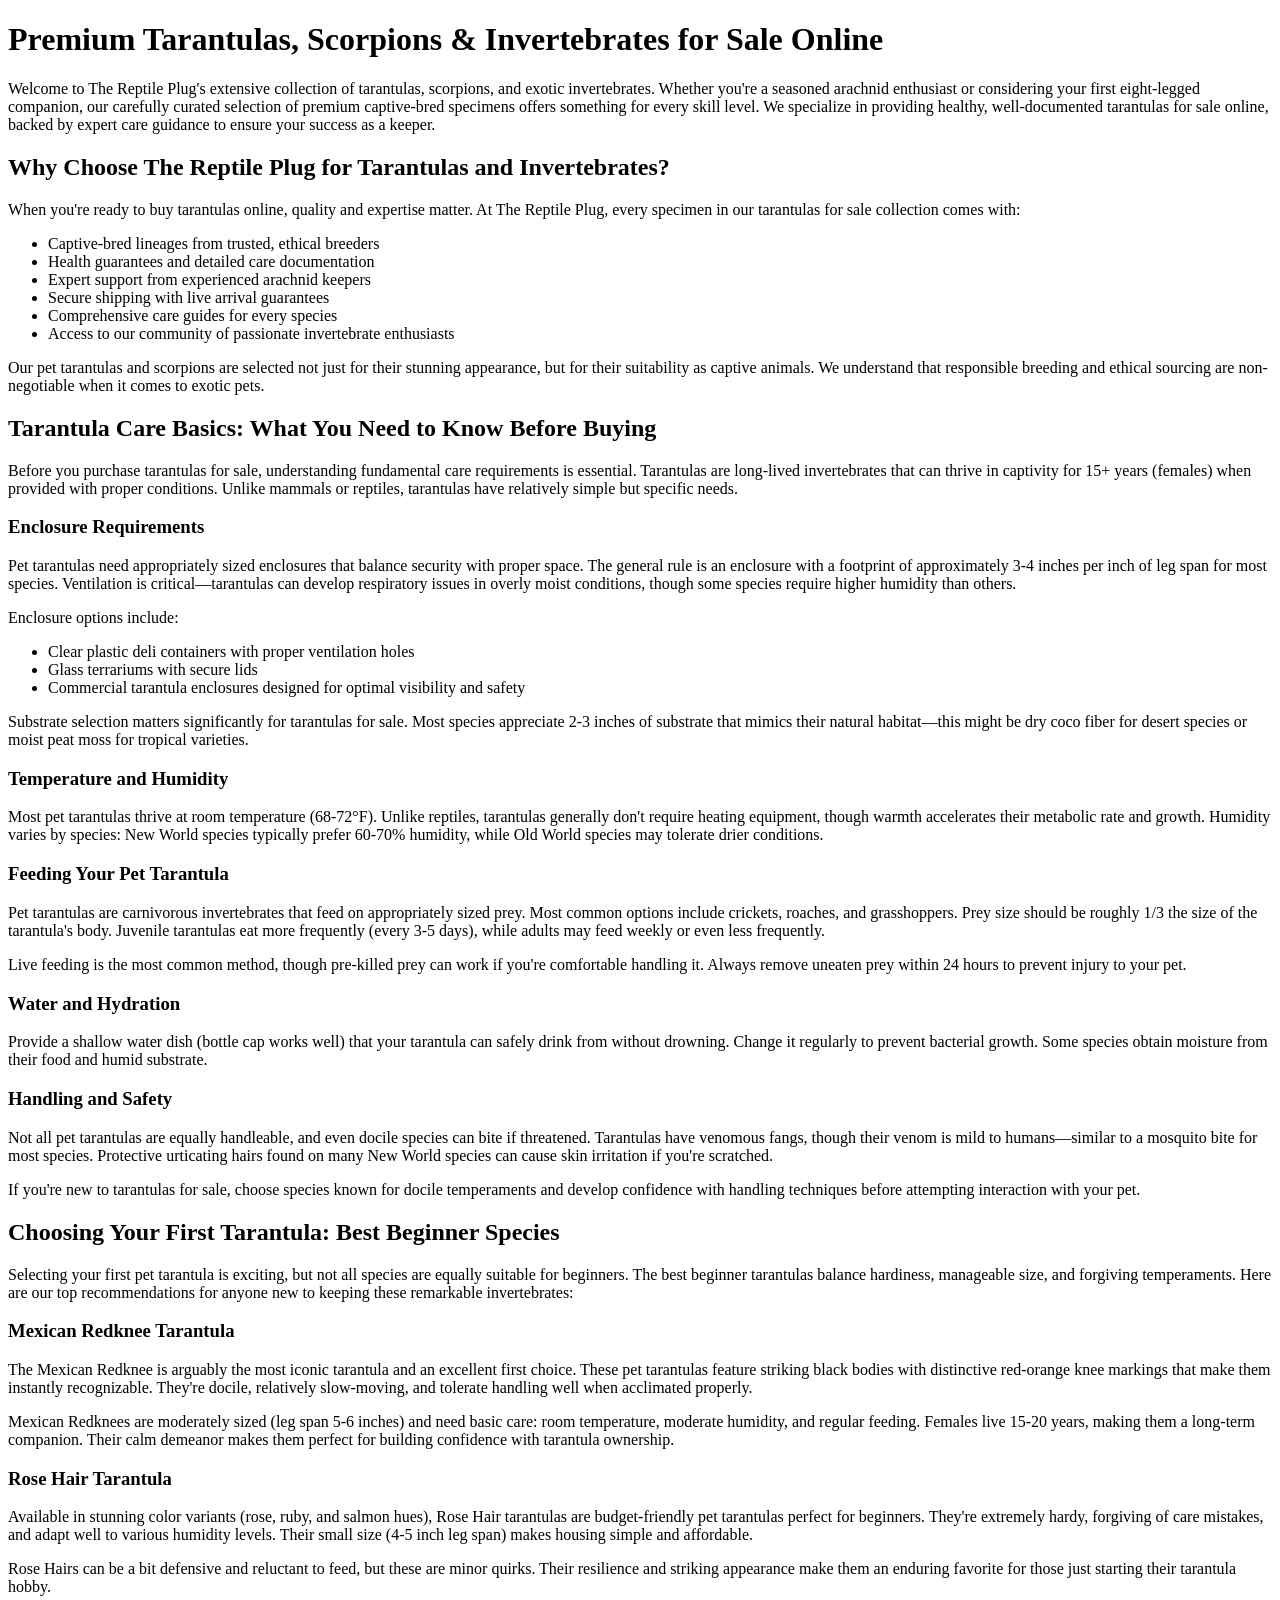
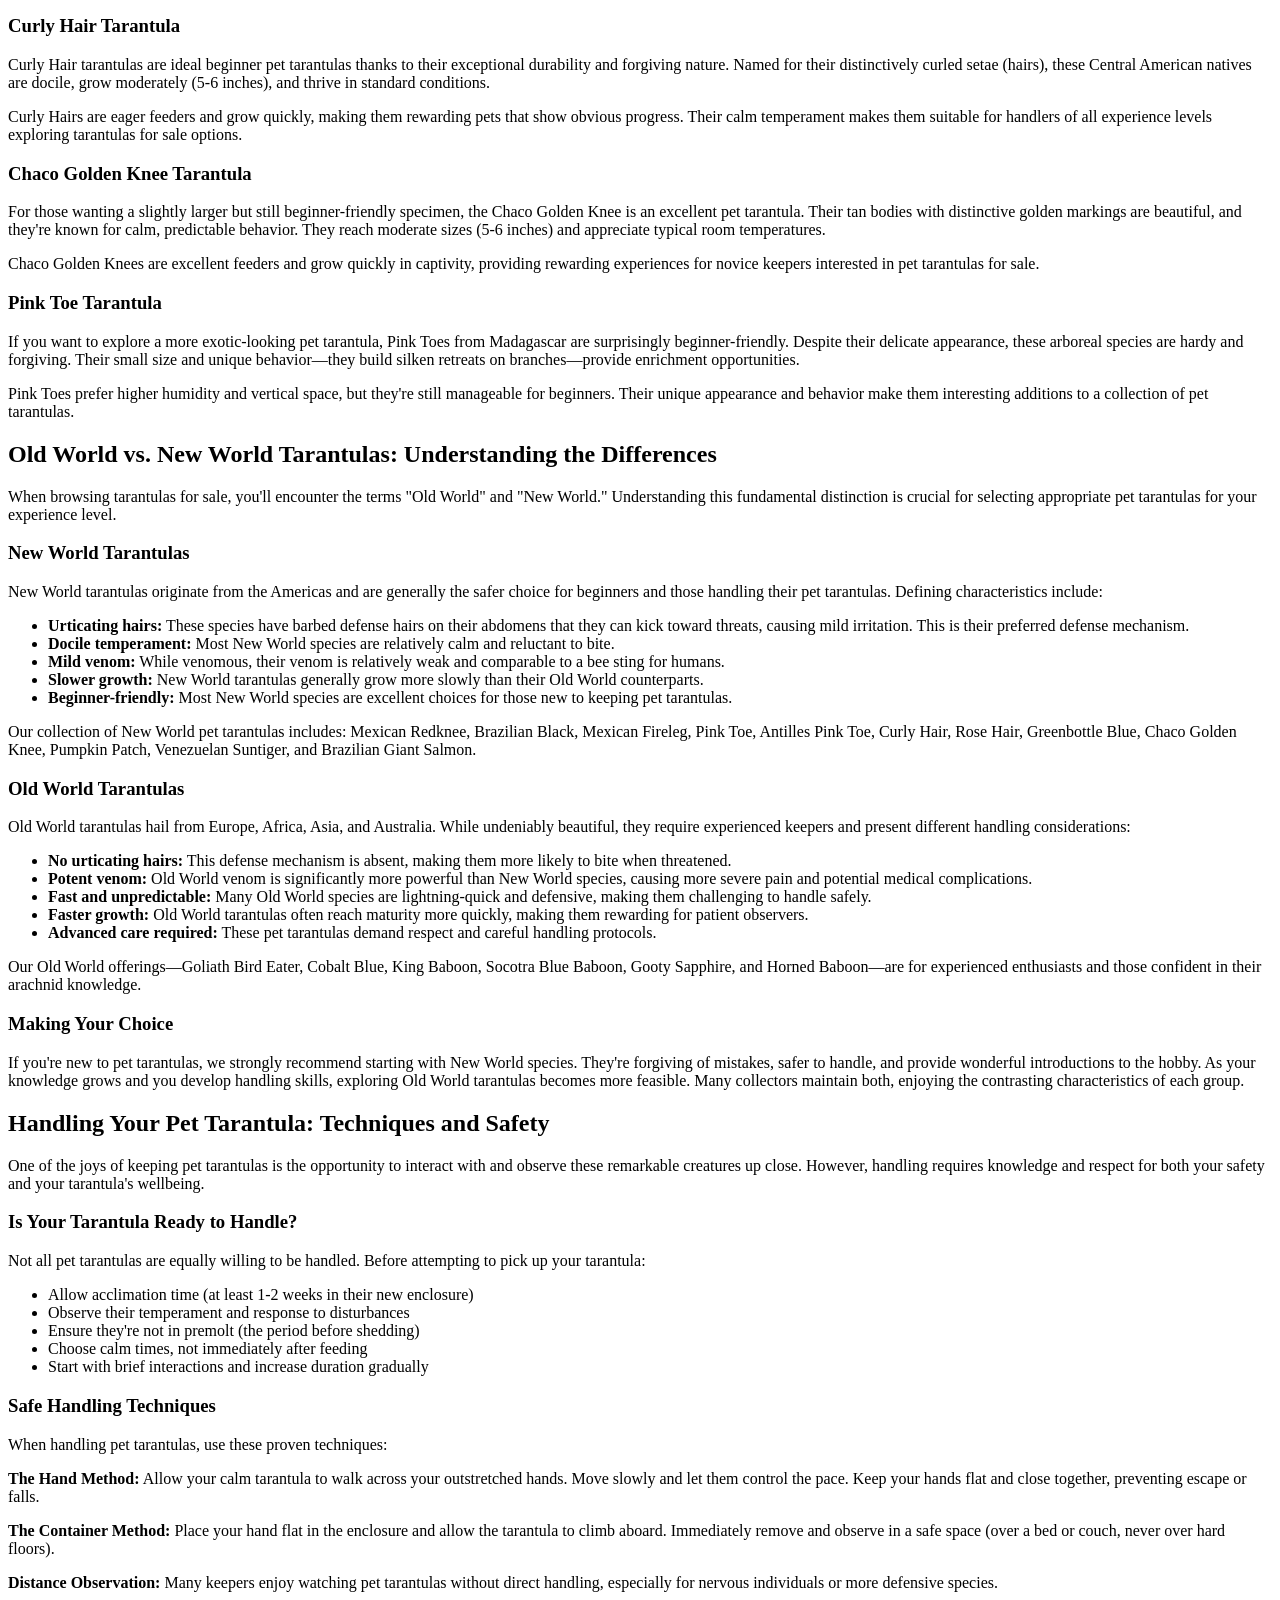
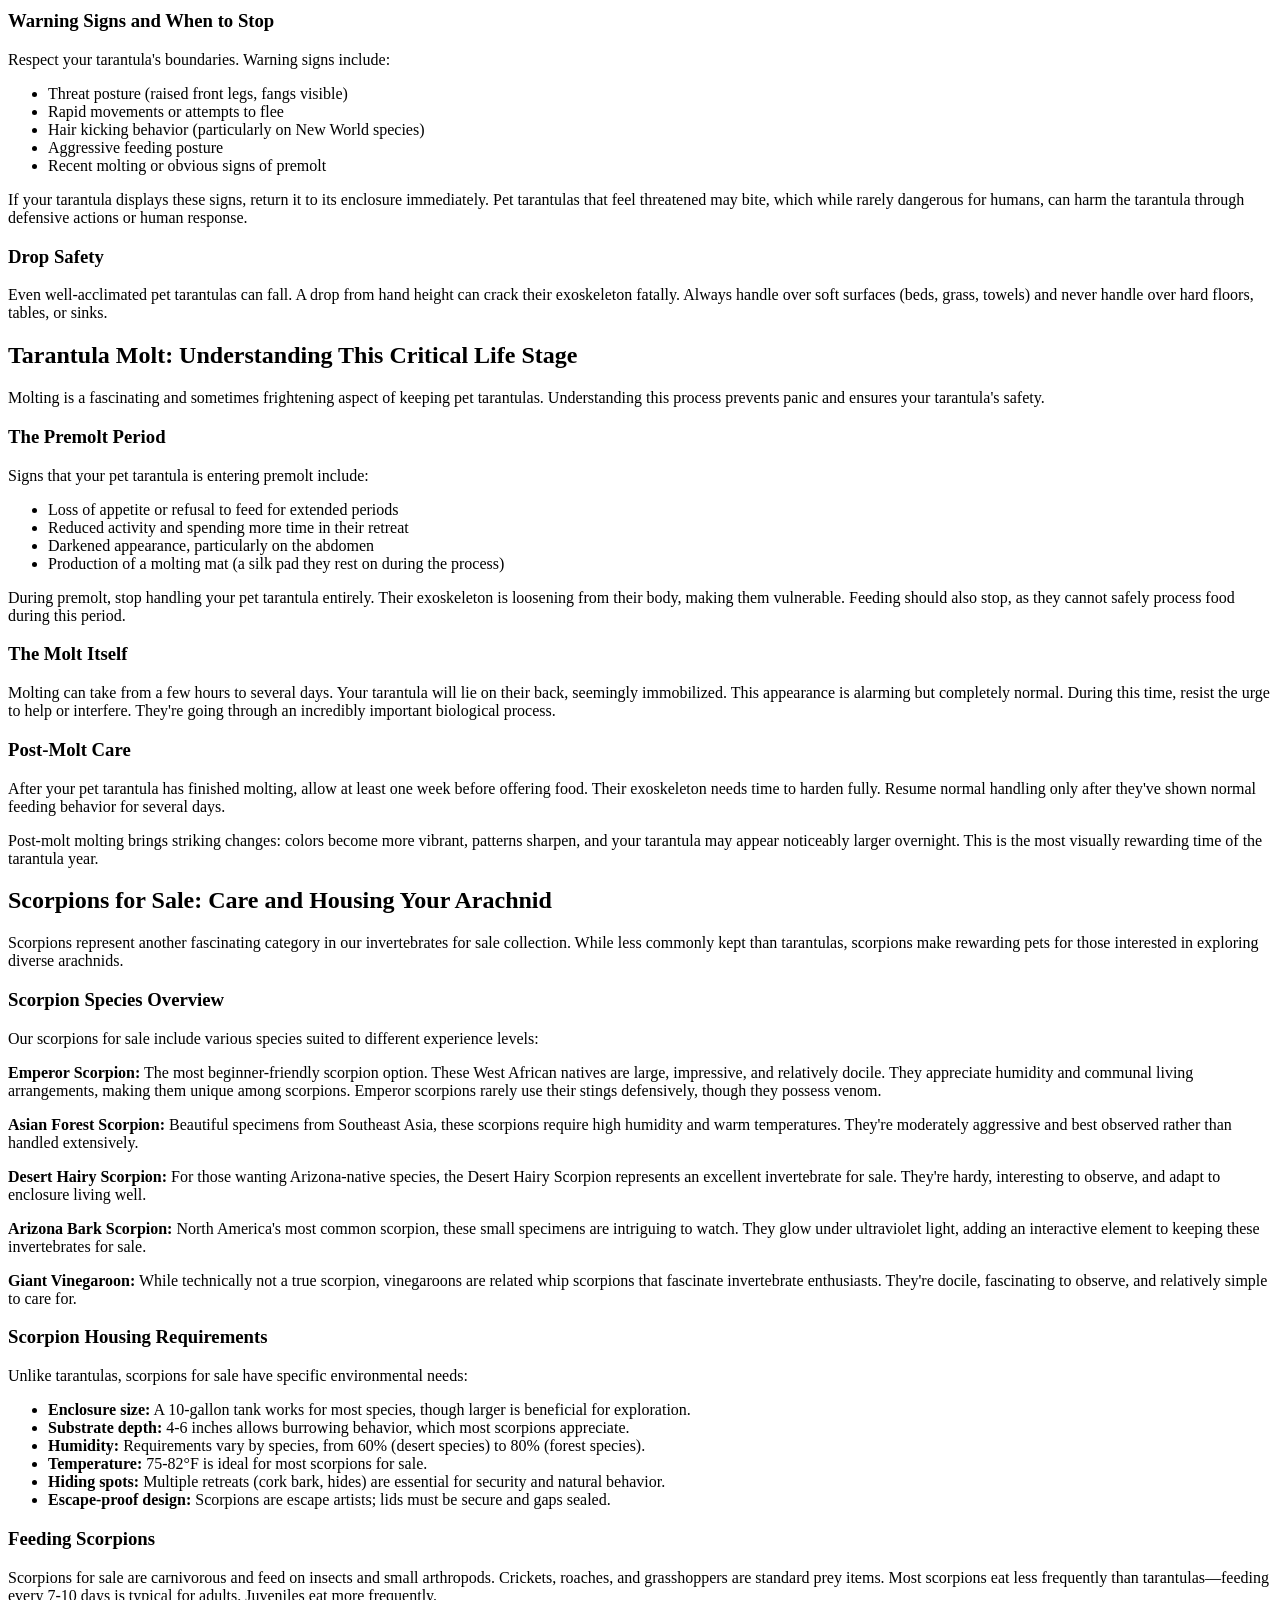
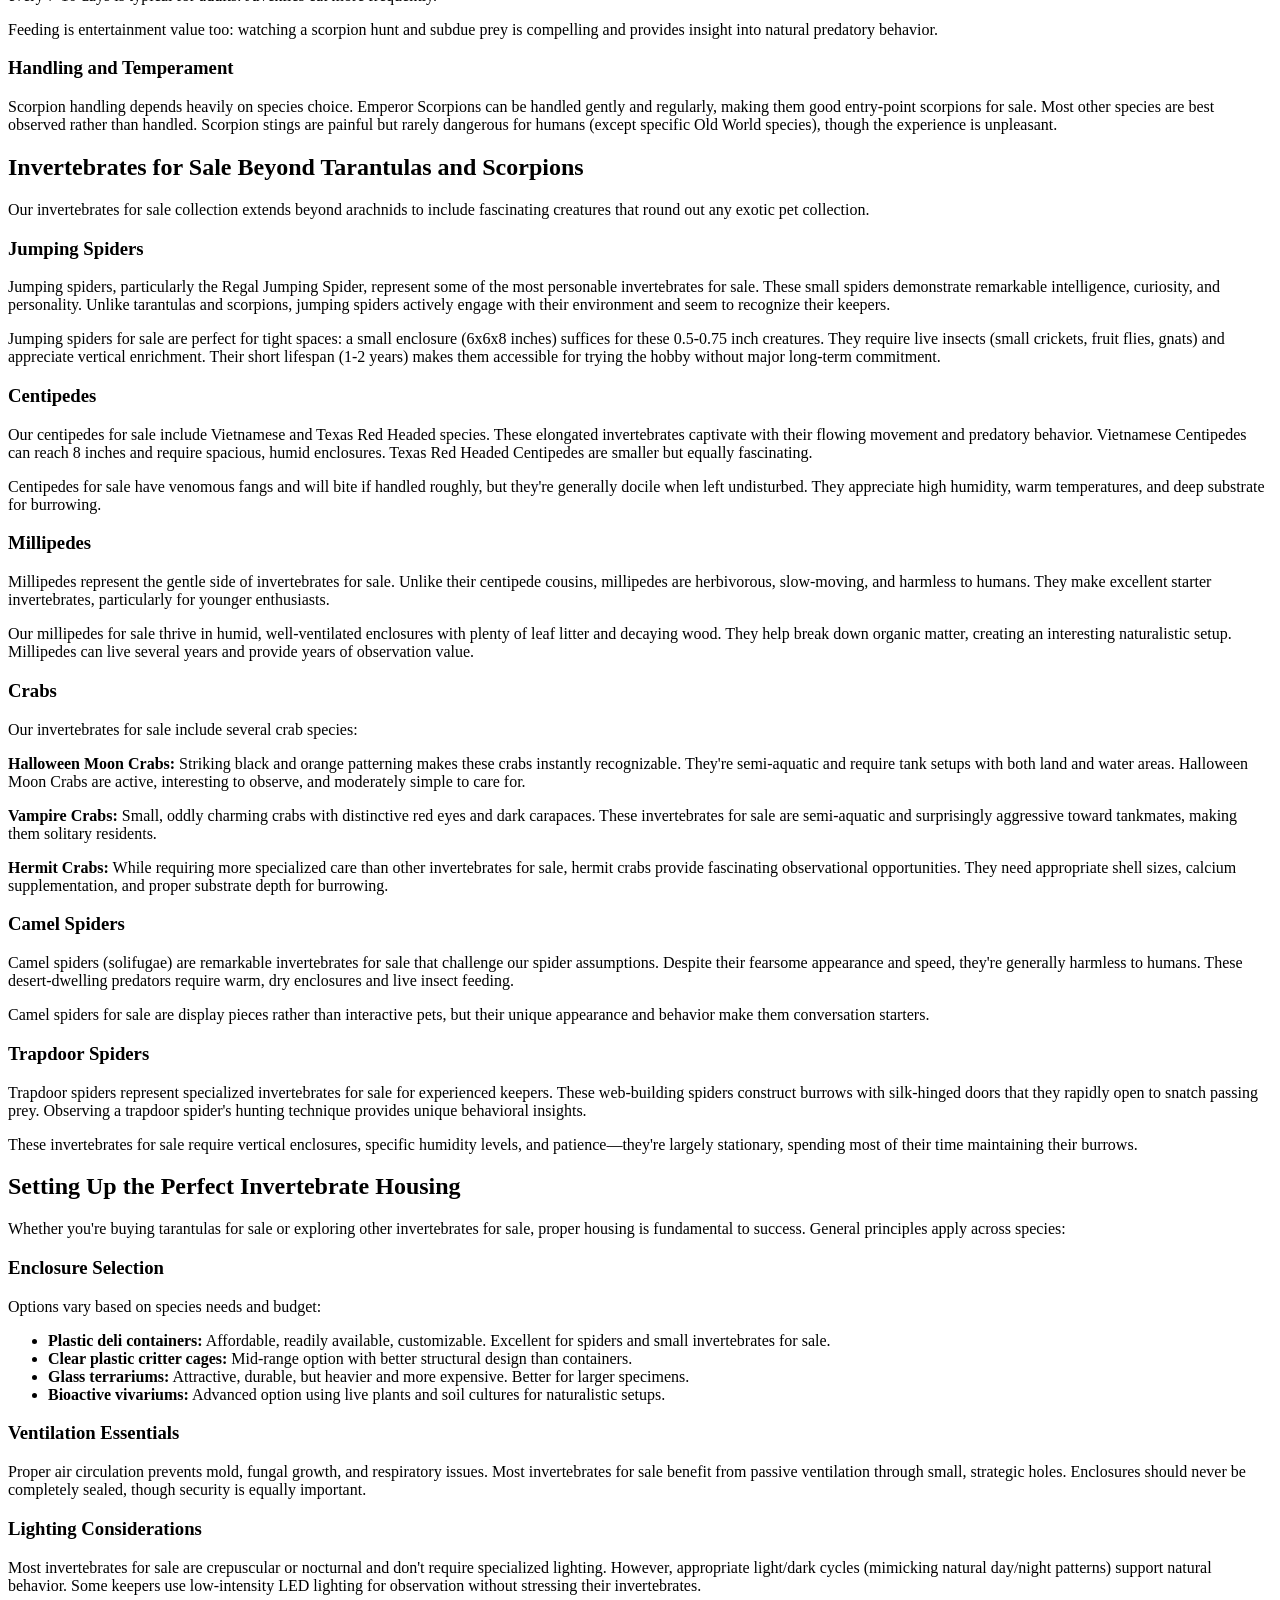
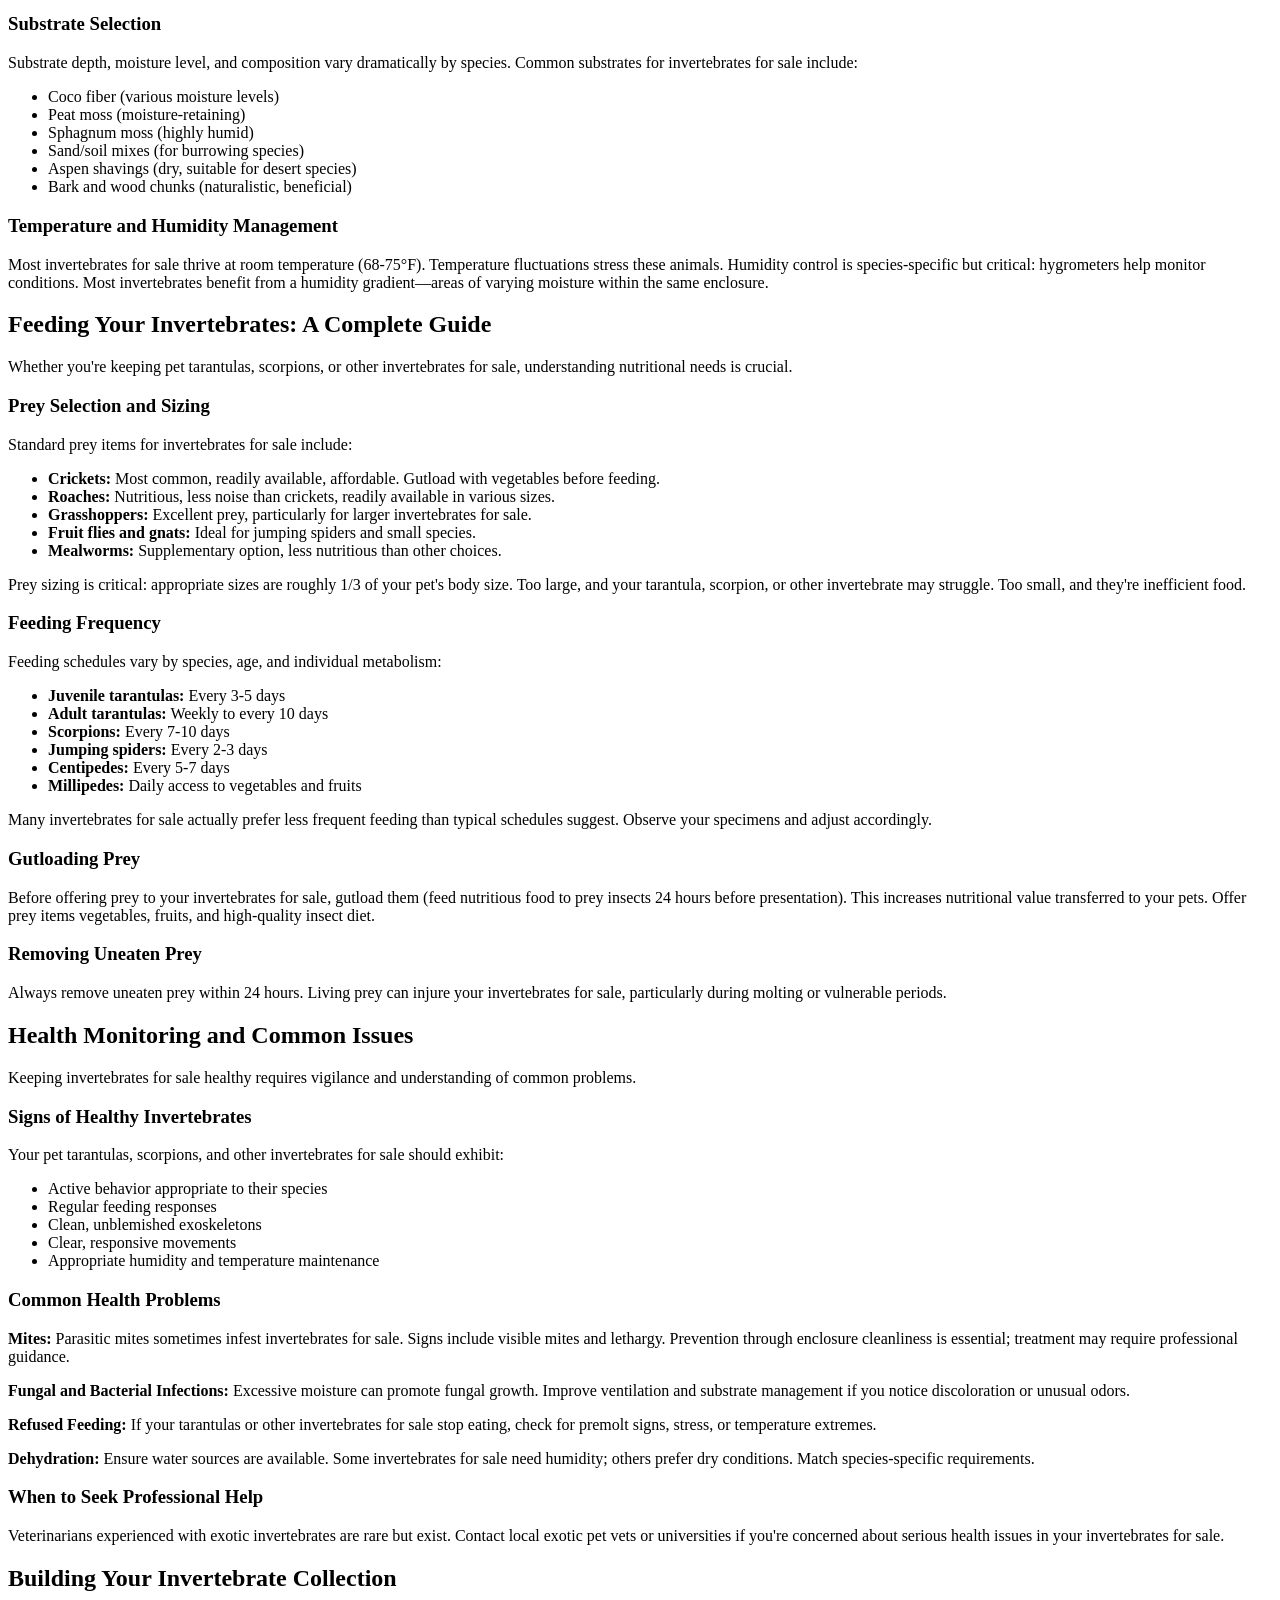
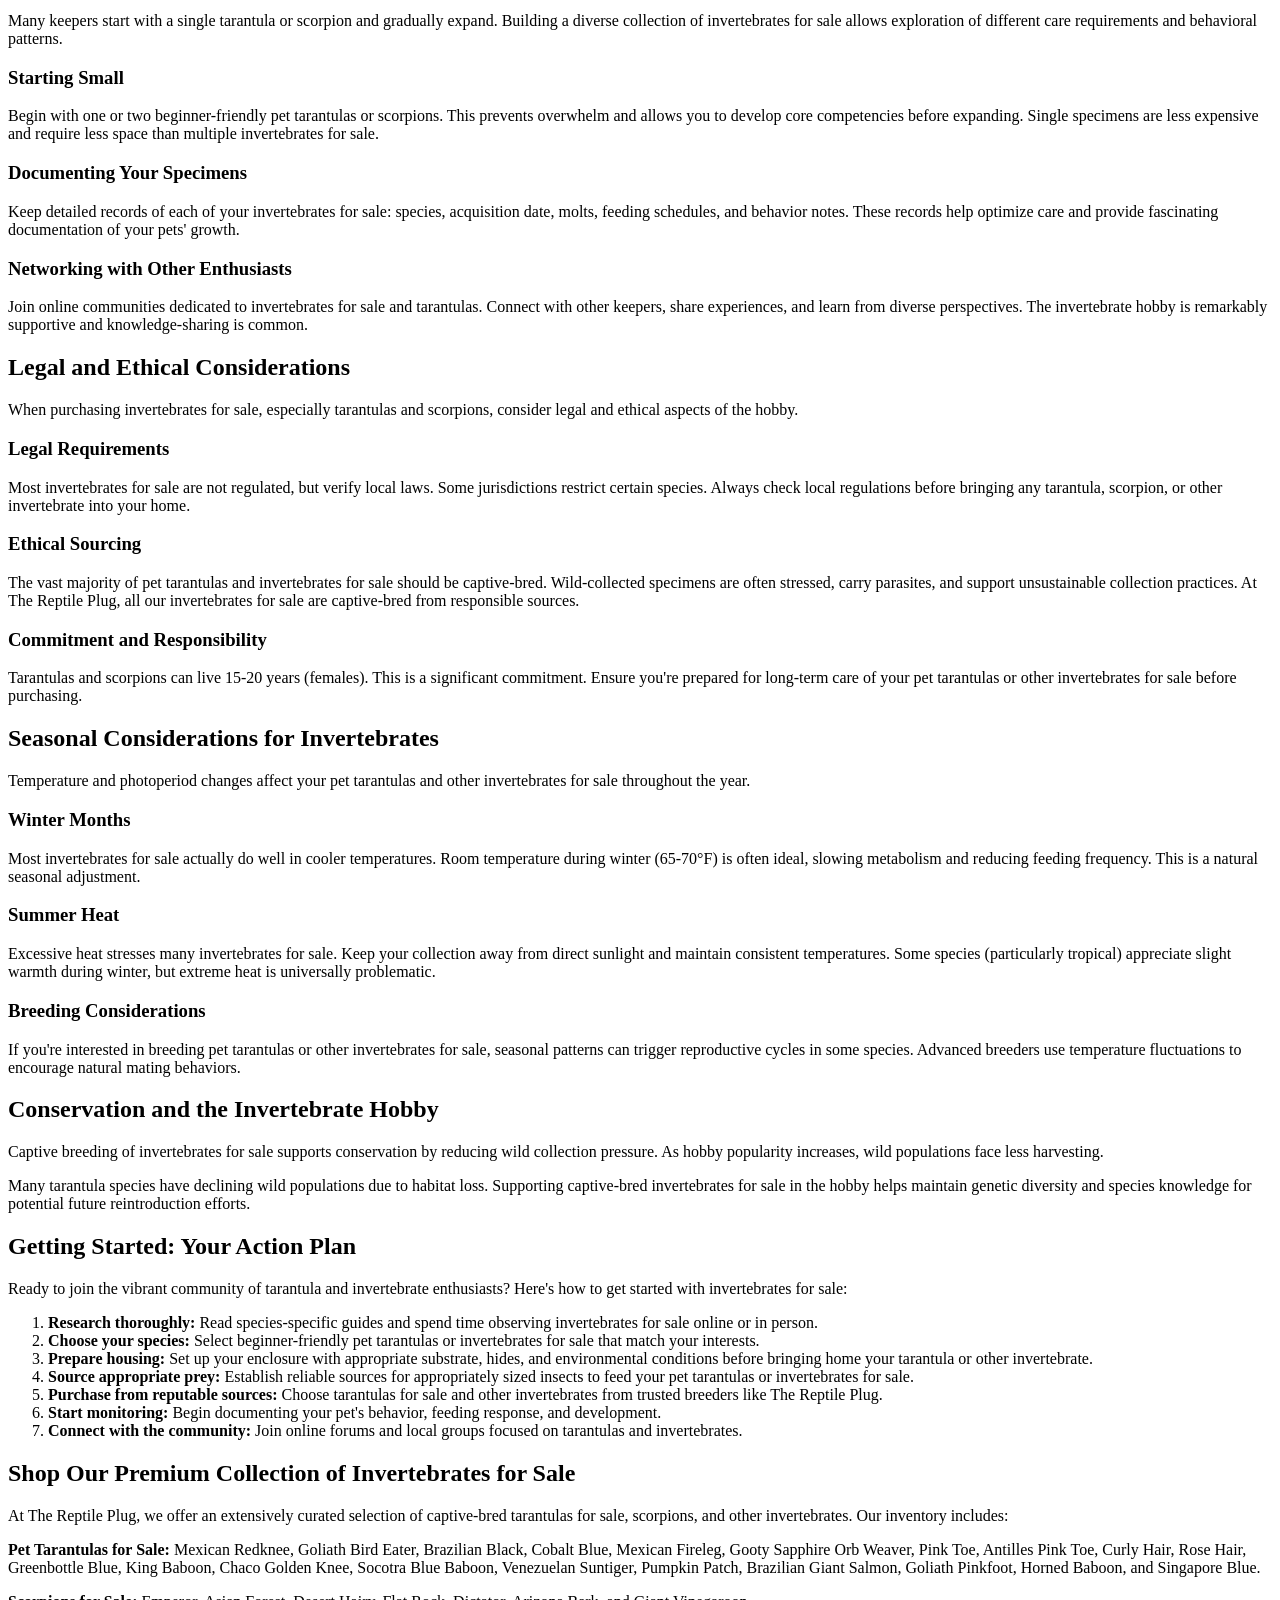
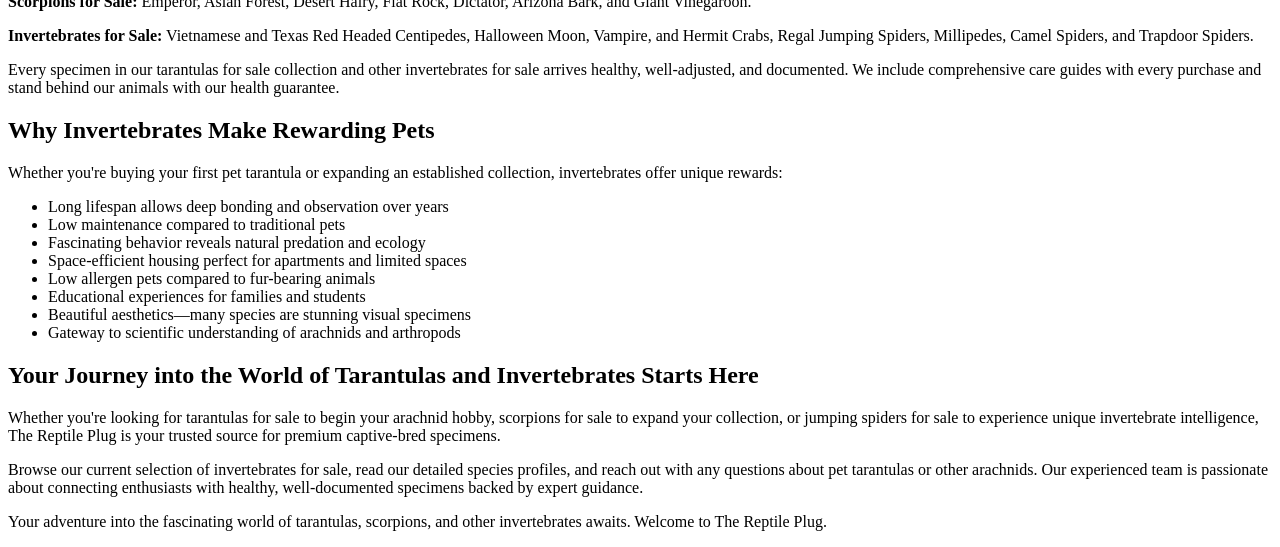
<file: tarantulas-scorpions-invertebrates.html>
<!DOCTYPE html>
<html lang="en">
<head>
    <meta charset="UTF-8">
    <meta name="viewport" content="width=device-width, initial-scale=1.0">
    <title>Tarantulas, Scorpions & Invertebrates for Sale | The Reptile Plug</title>
    <meta name="description" content="Buy tarantulas for sale online at The Reptile Plug. Shop premium pet tarantulas, scorpions, and invertebrates from trusted breeders. Expert care guides included.">
    <meta name="keywords" content="tarantulas for sale, scorpions for sale, buy tarantulas online, pet tarantulas, jumping spiders for sale, invertebrates for sale">
</head>
<body>

<main>

<h1>Premium Tarantulas, Scorpions & Invertebrates for Sale Online</h1>

<p>Welcome to The Reptile Plug's extensive collection of tarantulas, scorpions, and exotic invertebrates. Whether you're a seasoned arachnid enthusiast or considering your first eight-legged companion, our carefully curated selection of premium captive-bred specimens offers something for every skill level. We specialize in providing healthy, well-documented tarantulas for sale online, backed by expert care guidance to ensure your success as a keeper.</p>

<h2>Why Choose The Reptile Plug for Tarantulas and Invertebrates?</h2>

<p>When you're ready to buy tarantulas online, quality and expertise matter. At The Reptile Plug, every specimen in our tarantulas for sale collection comes with:</p>

<ul>
    <li>Captive-bred lineages from trusted, ethical breeders</li>
    <li>Health guarantees and detailed care documentation</li>
    <li>Expert support from experienced arachnid keepers</li>
    <li>Secure shipping with live arrival guarantees</li>
    <li>Comprehensive care guides for every species</li>
    <li>Access to our community of passionate invertebrate enthusiasts</li>
</ul>

<p>Our pet tarantulas and scorpions are selected not just for their stunning appearance, but for their suitability as captive animals. We understand that responsible breeding and ethical sourcing are non-negotiable when it comes to exotic pets.</p>

<h2>Tarantula Care Basics: What You Need to Know Before Buying</h2>

<p>Before you purchase tarantulas for sale, understanding fundamental care requirements is essential. Tarantulas are long-lived invertebrates that can thrive in captivity for 15+ years (females) when provided with proper conditions. Unlike mammals or reptiles, tarantulas have relatively simple but specific needs.</p>

<h3>Enclosure Requirements</h3>

<p>Pet tarantulas need appropriately sized enclosures that balance security with proper space. The general rule is an enclosure with a footprint of approximately 3-4 inches per inch of leg span for most species. Ventilation is critical—tarantulas can develop respiratory issues in overly moist conditions, though some species require higher humidity than others.</p>

<p>Enclosure options include:</p>

<ul>
    <li>Clear plastic deli containers with proper ventilation holes</li>
    <li>Glass terrariums with secure lids</li>
    <li>Commercial tarantula enclosures designed for optimal visibility and safety</li>
</ul>

<p>Substrate selection matters significantly for tarantulas for sale. Most species appreciate 2-3 inches of substrate that mimics their natural habitat—this might be dry coco fiber for desert species or moist peat moss for tropical varieties.</p>

<h3>Temperature and Humidity</h3>

<p>Most pet tarantulas thrive at room temperature (68-72°F). Unlike reptiles, tarantulas generally don't require heating equipment, though warmth accelerates their metabolic rate and growth. Humidity varies by species: New World species typically prefer 60-70% humidity, while Old World species may tolerate drier conditions.</p>

<h3>Feeding Your Pet Tarantula</h3>

<p>Pet tarantulas are carnivorous invertebrates that feed on appropriately sized prey. Most common options include crickets, roaches, and grasshoppers. Prey size should be roughly 1/3 the size of the tarantula's body. Juvenile tarantulas eat more frequently (every 3-5 days), while adults may feed weekly or even less frequently.</p>

<p>Live feeding is the most common method, though pre-killed prey can work if you're comfortable handling it. Always remove uneaten prey within 24 hours to prevent injury to your pet.</p>

<h3>Water and Hydration</h3>

<p>Provide a shallow water dish (bottle cap works well) that your tarantula can safely drink from without drowning. Change it regularly to prevent bacterial growth. Some species obtain moisture from their food and humid substrate.</p>

<h3>Handling and Safety</h3>

<p>Not all pet tarantulas are equally handleable, and even docile species can bite if threatened. Tarantulas have venomous fangs, though their venom is mild to humans—similar to a mosquito bite for most species. Protective urticating hairs found on many New World species can cause skin irritation if you're scratched.</p>

<p>If you're new to tarantulas for sale, choose species known for docile temperaments and develop confidence with handling techniques before attempting interaction with your pet.</p>

<h2>Choosing Your First Tarantula: Best Beginner Species</h2>

<p>Selecting your first pet tarantula is exciting, but not all species are equally suitable for beginners. The best beginner tarantulas balance hardiness, manageable size, and forgiving temperaments. Here are our top recommendations for anyone new to keeping these remarkable invertebrates:</p>

<h3>Mexican Redknee Tarantula</h3>

<p>The Mexican Redknee is arguably the most iconic tarantula and an excellent first choice. These pet tarantulas feature striking black bodies with distinctive red-orange knee markings that make them instantly recognizable. They're docile, relatively slow-moving, and tolerate handling well when acclimated properly.</p>

<p>Mexican Redknees are moderately sized (leg span 5-6 inches) and need basic care: room temperature, moderate humidity, and regular feeding. Females live 15-20 years, making them a long-term companion. Their calm demeanor makes them perfect for building confidence with tarantula ownership.</p>

<h3>Rose Hair Tarantula</h3>

<p>Available in stunning color variants (rose, ruby, and salmon hues), Rose Hair tarantulas are budget-friendly pet tarantulas perfect for beginners. They're extremely hardy, forgiving of care mistakes, and adapt well to various humidity levels. Their small size (4-5 inch leg span) makes housing simple and affordable.</p>

<p>Rose Hairs can be a bit defensive and reluctant to feed, but these are minor quirks. Their resilience and striking appearance make them an enduring favorite for those just starting their tarantula hobby.</p>

<h3>Curly Hair Tarantula</h3>

<p>Curly Hair tarantulas are ideal beginner pet tarantulas thanks to their exceptional durability and forgiving nature. Named for their distinctively curled setae (hairs), these Central American natives are docile, grow moderately (5-6 inches), and thrive in standard conditions.</p>

<p>Curly Hairs are eager feeders and grow quickly, making them rewarding pets that show obvious progress. Their calm temperament makes them suitable for handlers of all experience levels exploring tarantulas for sale options.</p>

<h3>Chaco Golden Knee Tarantula</h3>

<p>For those wanting a slightly larger but still beginner-friendly specimen, the Chaco Golden Knee is an excellent pet tarantula. Their tan bodies with distinctive golden markings are beautiful, and they're known for calm, predictable behavior. They reach moderate sizes (5-6 inches) and appreciate typical room temperatures.</p>

<p>Chaco Golden Knees are excellent feeders and grow quickly in captivity, providing rewarding experiences for novice keepers interested in pet tarantulas for sale.</p>

<h3>Pink Toe Tarantula</h3>

<p>If you want to explore a more exotic-looking pet tarantula, Pink Toes from Madagascar are surprisingly beginner-friendly. Despite their delicate appearance, these arboreal species are hardy and forgiving. Their small size and unique behavior—they build silken retreats on branches—provide enrichment opportunities.</p>

<p>Pink Toes prefer higher humidity and vertical space, but they're still manageable for beginners. Their unique appearance and behavior make them interesting additions to a collection of pet tarantulas.</p>

<h2>Old World vs. New World Tarantulas: Understanding the Differences</h2>

<p>When browsing tarantulas for sale, you'll encounter the terms "Old World" and "New World." Understanding this fundamental distinction is crucial for selecting appropriate pet tarantulas for your experience level.</p>

<h3>New World Tarantulas</h3>

<p>New World tarantulas originate from the Americas and are generally the safer choice for beginners and those handling their pet tarantulas. Defining characteristics include:</p>

<ul>
    <li><strong>Urticating hairs:</strong> These species have barbed defense hairs on their abdomens that they can kick toward threats, causing mild irritation. This is their preferred defense mechanism.</li>
    <li><strong>Docile temperament:</strong> Most New World species are relatively calm and reluctant to bite.</li>
    <li><strong>Mild venom:</strong> While venomous, their venom is relatively weak and comparable to a bee sting for humans.</li>
    <li><strong>Slower growth:</strong> New World tarantulas generally grow more slowly than their Old World counterparts.</li>
    <li><strong>Beginner-friendly:</strong> Most New World species are excellent choices for those new to keeping pet tarantulas.</li>
</ul>

<p>Our collection of New World pet tarantulas includes: Mexican Redknee, Brazilian Black, Mexican Fireleg, Pink Toe, Antilles Pink Toe, Curly Hair, Rose Hair, Greenbottle Blue, Chaco Golden Knee, Pumpkin Patch, Venezuelan Suntiger, and Brazilian Giant Salmon.</p>

<h3>Old World Tarantulas</h3>

<p>Old World tarantulas hail from Europe, Africa, Asia, and Australia. While undeniably beautiful, they require experienced keepers and present different handling considerations:</p>

<ul>
    <li><strong>No urticating hairs:</strong> This defense mechanism is absent, making them more likely to bite when threatened.</li>
    <li><strong>Potent venom:</strong> Old World venom is significantly more powerful than New World species, causing more severe pain and potential medical complications.</li>
    <li><strong>Fast and unpredictable:</strong> Many Old World species are lightning-quick and defensive, making them challenging to handle safely.</li>
    <li><strong>Faster growth:</strong> Old World tarantulas often reach maturity more quickly, making them rewarding for patient observers.</li>
    <li><strong>Advanced care required:</strong> These pet tarantulas demand respect and careful handling protocols.</li>
</ul>

<p>Our Old World offerings—Goliath Bird Eater, Cobalt Blue, King Baboon, Socotra Blue Baboon, Gooty Sapphire, and Horned Baboon—are for experienced enthusiasts and those confident in their arachnid knowledge.</p>

<h3>Making Your Choice</h3>

<p>If you're new to pet tarantulas, we strongly recommend starting with New World species. They're forgiving of mistakes, safer to handle, and provide wonderful introductions to the hobby. As your knowledge grows and you develop handling skills, exploring Old World tarantulas becomes more feasible. Many collectors maintain both, enjoying the contrasting characteristics of each group.</p>

<h2>Handling Your Pet Tarantula: Techniques and Safety</h2>

<p>One of the joys of keeping pet tarantulas is the opportunity to interact with and observe these remarkable creatures up close. However, handling requires knowledge and respect for both your safety and your tarantula's wellbeing.</p>

<h3>Is Your Tarantula Ready to Handle?</h3>

<p>Not all pet tarantulas are equally willing to be handled. Before attempting to pick up your tarantula:</p>

<ul>
    <li>Allow acclimation time (at least 1-2 weeks in their new enclosure)</li>
    <li>Observe their temperament and response to disturbances</li>
    <li>Ensure they're not in premolt (the period before shedding)</li>
    <li>Choose calm times, not immediately after feeding</li>
    <li>Start with brief interactions and increase duration gradually</li>
</ul>

<h3>Safe Handling Techniques</h3>

<p>When handling pet tarantulas, use these proven techniques:</p>

<p><strong>The Hand Method:</strong> Allow your calm tarantula to walk across your outstretched hands. Move slowly and let them control the pace. Keep your hands flat and close together, preventing escape or falls.</p>

<p><strong>The Container Method:</strong> Place your hand flat in the enclosure and allow the tarantula to climb aboard. Immediately remove and observe in a safe space (over a bed or couch, never over hard floors).</p>

<p><strong>Distance Observation:</strong> Many keepers enjoy watching pet tarantulas without direct handling, especially for nervous individuals or more defensive species.</p>

<h3>Warning Signs and When to Stop</h3>

<p>Respect your tarantula's boundaries. Warning signs include:</p>

<ul>
    <li>Threat posture (raised front legs, fangs visible)</li>
    <li>Rapid movements or attempts to flee</li>
    <li>Hair kicking behavior (particularly on New World species)</li>
    <li>Aggressive feeding posture</li>
    <li>Recent molting or obvious signs of premolt</li>
</ul>

<p>If your tarantula displays these signs, return it to its enclosure immediately. Pet tarantulas that feel threatened may bite, which while rarely dangerous for humans, can harm the tarantula through defensive actions or human response.</p>

<h3>Drop Safety</h3>

<p>Even well-acclimated pet tarantulas can fall. A drop from hand height can crack their exoskeleton fatally. Always handle over soft surfaces (beds, grass, towels) and never handle over hard floors, tables, or sinks.</p>

<h2>Tarantula Molt: Understanding This Critical Life Stage</h2>

<p>Molting is a fascinating and sometimes frightening aspect of keeping pet tarantulas. Understanding this process prevents panic and ensures your tarantula's safety.</p>

<h3>The Premolt Period</h3>

<p>Signs that your pet tarantula is entering premolt include:</p>

<ul>
    <li>Loss of appetite or refusal to feed for extended periods</li>
    <li>Reduced activity and spending more time in their retreat</li>
    <li>Darkened appearance, particularly on the abdomen</li>
    <li>Production of a molting mat (a silk pad they rest on during the process)</li>
</ul>

<p>During premolt, stop handling your pet tarantula entirely. Their exoskeleton is loosening from their body, making them vulnerable. Feeding should also stop, as they cannot safely process food during this period.</p>

<h3>The Molt Itself</h3>

<p>Molting can take from a few hours to several days. Your tarantula will lie on their back, seemingly immobilized. This appearance is alarming but completely normal. During this time, resist the urge to help or interfere. They're going through an incredibly important biological process.</p>

<h3>Post-Molt Care</h3>

<p>After your pet tarantula has finished molting, allow at least one week before offering food. Their exoskeleton needs time to harden fully. Resume normal handling only after they've shown normal feeding behavior for several days.</p>

<p>Post-molt molting brings striking changes: colors become more vibrant, patterns sharpen, and your tarantula may appear noticeably larger overnight. This is the most visually rewarding time of the tarantula year.</p>

<h2>Scorpions for Sale: Care and Housing Your Arachnid</h2>

<p>Scorpions represent another fascinating category in our invertebrates for sale collection. While less commonly kept than tarantulas, scorpions make rewarding pets for those interested in exploring diverse arachnids.</p>

<h3>Scorpion Species Overview</h3>

<p>Our scorpions for sale include various species suited to different experience levels:</p>

<p><strong>Emperor Scorpion:</strong> The most beginner-friendly scorpion option. These West African natives are large, impressive, and relatively docile. They appreciate humidity and communal living arrangements, making them unique among scorpions. Emperor scorpions rarely use their stings defensively, though they possess venom.</p>

<p><strong>Asian Forest Scorpion:</strong> Beautiful specimens from Southeast Asia, these scorpions require high humidity and warm temperatures. They're moderately aggressive and best observed rather than handled extensively.</p>

<p><strong>Desert Hairy Scorpion:</strong> For those wanting Arizona-native species, the Desert Hairy Scorpion represents an excellent invertebrate for sale. They're hardy, interesting to observe, and adapt to enclosure living well.</p>

<p><strong>Arizona Bark Scorpion:</strong> North America's most common scorpion, these small specimens are intriguing to watch. They glow under ultraviolet light, adding an interactive element to keeping these invertebrates for sale.</p>

<p><strong>Giant Vinegaroon:</strong> While technically not a true scorpion, vinegaroons are related whip scorpions that fascinate invertebrate enthusiasts. They're docile, fascinating to observe, and relatively simple to care for.</p>

<h3>Scorpion Housing Requirements</h3>

<p>Unlike tarantulas, scorpions for sale have specific environmental needs:</p>

<ul>
    <li><strong>Enclosure size:</strong> A 10-gallon tank works for most species, though larger is beneficial for exploration.</li>
    <li><strong>Substrate depth:</strong> 4-6 inches allows burrowing behavior, which most scorpions appreciate.</li>
    <li><strong>Humidity:</strong> Requirements vary by species, from 60% (desert species) to 80% (forest species).</li>
    <li><strong>Temperature:</strong> 75-82°F is ideal for most scorpions for sale.</li>
    <li><strong>Hiding spots:</strong> Multiple retreats (cork bark, hides) are essential for security and natural behavior.</li>
    <li><strong>Escape-proof design:</strong> Scorpions are escape artists; lids must be secure and gaps sealed.</li>
</ul>

<h3>Feeding Scorpions</h3>

<p>Scorpions for sale are carnivorous and feed on insects and small arthropods. Crickets, roaches, and grasshoppers are standard prey items. Most scorpions eat less frequently than tarantulas—feeding every 7-10 days is typical for adults. Juveniles eat more frequently.</p>

<p>Feeding is entertainment value too: watching a scorpion hunt and subdue prey is compelling and provides insight into natural predatory behavior.</p>

<h3>Handling and Temperament</h3>

<p>Scorpion handling depends heavily on species choice. Emperor Scorpions can be handled gently and regularly, making them good entry-point scorpions for sale. Most other species are best observed rather than handled. Scorpion stings are painful but rarely dangerous for humans (except specific Old World species), though the experience is unpleasant.</p>

<h2>Invertebrates for Sale Beyond Tarantulas and Scorpions</h2>

<p>Our invertebrates for sale collection extends beyond arachnids to include fascinating creatures that round out any exotic pet collection.</p>

<h3>Jumping Spiders</h3>

<p>Jumping spiders, particularly the Regal Jumping Spider, represent some of the most personable invertebrates for sale. These small spiders demonstrate remarkable intelligence, curiosity, and personality. Unlike tarantulas and scorpions, jumping spiders actively engage with their environment and seem to recognize their keepers.</p>

<p>Jumping spiders for sale are perfect for tight spaces: a small enclosure (6x6x8 inches) suffices for these 0.5-0.75 inch creatures. They require live insects (small crickets, fruit flies, gnats) and appreciate vertical enrichment. Their short lifespan (1-2 years) makes them accessible for trying the hobby without major long-term commitment.</p>

<h3>Centipedes</h3>

<p>Our centipedes for sale include Vietnamese and Texas Red Headed species. These elongated invertebrates captivate with their flowing movement and predatory behavior. Vietnamese Centipedes can reach 8 inches and require spacious, humid enclosures. Texas Red Headed Centipedes are smaller but equally fascinating.</p>

<p>Centipedes for sale have venomous fangs and will bite if handled roughly, but they're generally docile when left undisturbed. They appreciate high humidity, warm temperatures, and deep substrate for burrowing.</p>

<h3>Millipedes</h3>

<p>Millipedes represent the gentle side of invertebrates for sale. Unlike their centipede cousins, millipedes are herbivorous, slow-moving, and harmless to humans. They make excellent starter invertebrates, particularly for younger enthusiasts.</p>

<p>Our millipedes for sale thrive in humid, well-ventilated enclosures with plenty of leaf litter and decaying wood. They help break down organic matter, creating an interesting naturalistic setup. Millipedes can live several years and provide years of observation value.</p>

<h3>Crabs</h3>

<p>Our invertebrates for sale include several crab species:</p>

<p><strong>Halloween Moon Crabs:</strong> Striking black and orange patterning makes these crabs instantly recognizable. They're semi-aquatic and require tank setups with both land and water areas. Halloween Moon Crabs are active, interesting to observe, and moderately simple to care for.</p>

<p><strong>Vampire Crabs:</strong> Small, oddly charming crabs with distinctive red eyes and dark carapaces. These invertebrates for sale are semi-aquatic and surprisingly aggressive toward tankmates, making them solitary residents.</p>

<p><strong>Hermit Crabs:</strong> While requiring more specialized care than other invertebrates for sale, hermit crabs provide fascinating observational opportunities. They need appropriate shell sizes, calcium supplementation, and proper substrate depth for burrowing.</p>

<h3>Camel Spiders</h3>

<p>Camel spiders (solifugae) are remarkable invertebrates for sale that challenge our spider assumptions. Despite their fearsome appearance and speed, they're generally harmless to humans. These desert-dwelling predators require warm, dry enclosures and live insect feeding.</p>

<p>Camel spiders for sale are display pieces rather than interactive pets, but their unique appearance and behavior make them conversation starters.</p>

<h3>Trapdoor Spiders</h3>

<p>Trapdoor spiders represent specialized invertebrates for sale for experienced keepers. These web-building spiders construct burrows with silk-hinged doors that they rapidly open to snatch passing prey. Observing a trapdoor spider's hunting technique provides unique behavioral insights.</p>

<p>These invertebrates for sale require vertical enclosures, specific humidity levels, and patience—they're largely stationary, spending most of their time maintaining their burrows.</p>

<h2>Setting Up the Perfect Invertebrate Housing</h2>

<p>Whether you're buying tarantulas for sale or exploring other invertebrates for sale, proper housing is fundamental to success. General principles apply across species:</p>

<h3>Enclosure Selection</h3>

<p>Options vary based on species needs and budget:</p>

<ul>
    <li><strong>Plastic deli containers:</strong> Affordable, readily available, customizable. Excellent for spiders and small invertebrates for sale.</li>
    <li><strong>Clear plastic critter cages:</strong> Mid-range option with better structural design than containers.</li>
    <li><strong>Glass terrariums:</strong> Attractive, durable, but heavier and more expensive. Better for larger specimens.</li>
    <li><strong>Bioactive vivariums:</strong> Advanced option using live plants and soil cultures for naturalistic setups.</li>
</ul>

<h3>Ventilation Essentials</h3>

<p>Proper air circulation prevents mold, fungal growth, and respiratory issues. Most invertebrates for sale benefit from passive ventilation through small, strategic holes. Enclosures should never be completely sealed, though security is equally important.</p>

<h3>Lighting Considerations</h3>

<p>Most invertebrates for sale are crepuscular or nocturnal and don't require specialized lighting. However, appropriate light/dark cycles (mimicking natural day/night patterns) support natural behavior. Some keepers use low-intensity LED lighting for observation without stressing their invertebrates.</p>

<h3>Substrate Selection</h3>

<p>Substrate depth, moisture level, and composition vary dramatically by species. Common substrates for invertebrates for sale include:</p>

<ul>
    <li>Coco fiber (various moisture levels)</li>
    <li>Peat moss (moisture-retaining)</li>
    <li>Sphagnum moss (highly humid)</li>
    <li>Sand/soil mixes (for burrowing species)</li>
    <li>Aspen shavings (dry, suitable for desert species)</li>
    <li>Bark and wood chunks (naturalistic, beneficial)</li>
</ul>

<h3>Temperature and Humidity Management</h3>

<p>Most invertebrates for sale thrive at room temperature (68-75°F). Temperature fluctuations stress these animals. Humidity control is species-specific but critical: hygrometers help monitor conditions. Most invertebrates benefit from a humidity gradient—areas of varying moisture within the same enclosure.</p>

<h2>Feeding Your Invertebrates: A Complete Guide</h2>

<p>Whether you're keeping pet tarantulas, scorpions, or other invertebrates for sale, understanding nutritional needs is crucial.</p>

<h3>Prey Selection and Sizing</h3>

<p>Standard prey items for invertebrates for sale include:</p>

<ul>
    <li><strong>Crickets:</strong> Most common, readily available, affordable. Gutload with vegetables before feeding.</li>
    <li><strong>Roaches:</strong> Nutritious, less noise than crickets, readily available in various sizes.</li>
    <li><strong>Grasshoppers:</strong> Excellent prey, particularly for larger invertebrates for sale.</li>
    <li><strong>Fruit flies and gnats:</strong> Ideal for jumping spiders and small species.</li>
    <li><strong>Mealworms:</strong> Supplementary option, less nutritious than other choices.</li>
</ul>

<p>Prey sizing is critical: appropriate sizes are roughly 1/3 of your pet's body size. Too large, and your tarantula, scorpion, or other invertebrate may struggle. Too small, and they're inefficient food.</p>

<h3>Feeding Frequency</h3>

<p>Feeding schedules vary by species, age, and individual metabolism:</p>

<ul>
    <li><strong>Juvenile tarantulas:</strong> Every 3-5 days</li>
    <li><strong>Adult tarantulas:</strong> Weekly to every 10 days</li>
    <li><strong>Scorpions:</strong> Every 7-10 days</li>
    <li><strong>Jumping spiders:</strong> Every 2-3 days</li>
    <li><strong>Centipedes:</strong> Every 5-7 days</li>
    <li><strong>Millipedes:</strong> Daily access to vegetables and fruits</li>
</ul>

<p>Many invertebrates for sale actually prefer less frequent feeding than typical schedules suggest. Observe your specimens and adjust accordingly.</p>

<h3>Gutloading Prey</h3>

<p>Before offering prey to your invertebrates for sale, gutload them (feed nutritious food to prey insects 24 hours before presentation). This increases nutritional value transferred to your pets. Offer prey items vegetables, fruits, and high-quality insect diet.</p>

<h3>Removing Uneaten Prey</h3>

<p>Always remove uneaten prey within 24 hours. Living prey can injure your invertebrates for sale, particularly during molting or vulnerable periods.</p>

<h2>Health Monitoring and Common Issues</h2>

<p>Keeping invertebrates for sale healthy requires vigilance and understanding of common problems.</p>

<h3>Signs of Healthy Invertebrates</h3>

<p>Your pet tarantulas, scorpions, and other invertebrates for sale should exhibit:</p>

<ul>
    <li>Active behavior appropriate to their species</li>
    <li>Regular feeding responses</li>
    <li>Clean, unblemished exoskeletons</li>
    <li>Clear, responsive movements</li>
    <li>Appropriate humidity and temperature maintenance</li>
</ul>

<h3>Common Health Problems</h3>

<p><strong>Mites:</strong> Parasitic mites sometimes infest invertebrates for sale. Signs include visible mites and lethargy. Prevention through enclosure cleanliness is essential; treatment may require professional guidance.</p>

<p><strong>Fungal and Bacterial Infections:</strong> Excessive moisture can promote fungal growth. Improve ventilation and substrate management if you notice discoloration or unusual odors.</p>

<p><strong>Refused Feeding:</strong> If your tarantulas or other invertebrates for sale stop eating, check for premolt signs, stress, or temperature extremes.</p>

<p><strong>Dehydration:</strong> Ensure water sources are available. Some invertebrates for sale need humidity; others prefer dry conditions. Match species-specific requirements.</p>

<h3>When to Seek Professional Help</h3>

<p>Veterinarians experienced with exotic invertebrates are rare but exist. Contact local exotic pet vets or universities if you're concerned about serious health issues in your invertebrates for sale.</p>

<h2>Building Your Invertebrate Collection</h2>

<p>Many keepers start with a single tarantula or scorpion and gradually expand. Building a diverse collection of invertebrates for sale allows exploration of different care requirements and behavioral patterns.</p>

<h3>Starting Small</h3>

<p>Begin with one or two beginner-friendly pet tarantulas or scorpions. This prevents overwhelm and allows you to develop core competencies before expanding. Single specimens are less expensive and require less space than multiple invertebrates for sale.</p>

<h3>Documenting Your Specimens</h3>

<p>Keep detailed records of each of your invertebrates for sale: species, acquisition date, molts, feeding schedules, and behavior notes. These records help optimize care and provide fascinating documentation of your pets' growth.</p>

<h3>Networking with Other Enthusiasts</h3>

<p>Join online communities dedicated to invertebrates for sale and tarantulas. Connect with other keepers, share experiences, and learn from diverse perspectives. The invertebrate hobby is remarkably supportive and knowledge-sharing is common.</p>

<h2>Legal and Ethical Considerations</h2>

<p>When purchasing invertebrates for sale, especially tarantulas and scorpions, consider legal and ethical aspects of the hobby.</p>

<h3>Legal Requirements</h3>

<p>Most invertebrates for sale are not regulated, but verify local laws. Some jurisdictions restrict certain species. Always check local regulations before bringing any tarantula, scorpion, or other invertebrate into your home.</p>

<h3>Ethical Sourcing</h3>

<p>The vast majority of pet tarantulas and invertebrates for sale should be captive-bred. Wild-collected specimens are often stressed, carry parasites, and support unsustainable collection practices. At The Reptile Plug, all our invertebrates for sale are captive-bred from responsible sources.</p>

<h3>Commitment and Responsibility</h3>

<p>Tarantulas and scorpions can live 15-20 years (females). This is a significant commitment. Ensure you're prepared for long-term care of your pet tarantulas or other invertebrates for sale before purchasing.</p>

<h2>Seasonal Considerations for Invertebrates</h2>

<p>Temperature and photoperiod changes affect your pet tarantulas and other invertebrates for sale throughout the year.</p>

<h3>Winter Months</h3>

<p>Most invertebrates for sale actually do well in cooler temperatures. Room temperature during winter (65-70°F) is often ideal, slowing metabolism and reducing feeding frequency. This is a natural seasonal adjustment.</p>

<h3>Summer Heat</h3>

<p>Excessive heat stresses many invertebrates for sale. Keep your collection away from direct sunlight and maintain consistent temperatures. Some species (particularly tropical) appreciate slight warmth during winter, but extreme heat is universally problematic.</p>

<h3>Breeding Considerations</h3>

<p>If you're interested in breeding pet tarantulas or other invertebrates for sale, seasonal patterns can trigger reproductive cycles in some species. Advanced breeders use temperature fluctuations to encourage natural mating behaviors.</p>

<h2>Conservation and the Invertebrate Hobby</h2>

<p>Captive breeding of invertebrates for sale supports conservation by reducing wild collection pressure. As hobby popularity increases, wild populations face less harvesting.</p>

<p>Many tarantula species have declining wild populations due to habitat loss. Supporting captive-bred invertebrates for sale in the hobby helps maintain genetic diversity and species knowledge for potential future reintroduction efforts.</p>

<h2>Getting Started: Your Action Plan</h2>

<p>Ready to join the vibrant community of tarantula and invertebrate enthusiasts? Here's how to get started with invertebrates for sale:</p>

<ol>
    <li><strong>Research thoroughly:</strong> Read species-specific guides and spend time observing invertebrates for sale online or in person.</li>
    <li><strong>Choose your species:</strong> Select beginner-friendly pet tarantulas or invertebrates for sale that match your interests.</li>
    <li><strong>Prepare housing:</strong> Set up your enclosure with appropriate substrate, hides, and environmental conditions before bringing home your tarantula or other invertebrate.</li>
    <li><strong>Source appropriate prey:</strong> Establish reliable sources for appropriately sized insects to feed your pet tarantulas or invertebrates for sale.</li>
    <li><strong>Purchase from reputable sources:</strong> Choose tarantulas for sale and other invertebrates from trusted breeders like The Reptile Plug.</li>
    <li><strong>Start monitoring:</strong> Begin documenting your pet's behavior, feeding response, and development.</li>
    <li><strong>Connect with the community:</strong> Join online forums and local groups focused on tarantulas and invertebrates.</li>
</ol>

<h2>Shop Our Premium Collection of Invertebrates for Sale</h2>

<p>At The Reptile Plug, we offer an extensively curated selection of captive-bred tarantulas for sale, scorpions, and other invertebrates. Our inventory includes:</p>

<p><strong>Pet Tarantulas for Sale:</strong> Mexican Redknee, Goliath Bird Eater, Brazilian Black, Cobalt Blue, Mexican Fireleg, Gooty Sapphire Orb Weaver, Pink Toe, Antilles Pink Toe, Curly Hair, Rose Hair, Greenbottle Blue, King Baboon, Chaco Golden Knee, Socotra Blue Baboon, Venezuelan Suntiger, Pumpkin Patch, Brazilian Giant Salmon, Goliath Pinkfoot, Horned Baboon, and Singapore Blue.</p>

<p><strong>Scorpions for Sale:</strong> Emperor, Asian Forest, Desert Hairy, Flat Rock, Dictator, Arizona Bark, and Giant Vinegaroon.</p>

<p><strong>Invertebrates for Sale:</strong> Vietnamese and Texas Red Headed Centipedes, Halloween Moon, Vampire, and Hermit Crabs, Regal Jumping Spiders, Millipedes, Camel Spiders, and Trapdoor Spiders.</p>

<p>Every specimen in our tarantulas for sale collection and other invertebrates for sale arrives healthy, well-adjusted, and documented. We include comprehensive care guides with every purchase and stand behind our animals with our health guarantee.</p>

<h2>Why Invertebrates Make Rewarding Pets</h2>

<p>Whether you're buying your first pet tarantula or expanding an established collection, invertebrates offer unique rewards:</p>

<ul>
    <li>Long lifespan allows deep bonding and observation over years</li>
    <li>Low maintenance compared to traditional pets</li>
    <li>Fascinating behavior reveals natural predation and ecology</li>
    <li>Space-efficient housing perfect for apartments and limited spaces</li>
    <li>Low allergen pets compared to fur-bearing animals</li>
    <li>Educational experiences for families and students</li>
    <li>Beautiful aesthetics—many species are stunning visual specimens</li>
    <li>Gateway to scientific understanding of arachnids and arthropods</li>
</ul>

<h2>Your Journey into the World of Tarantulas and Invertebrates Starts Here</h2>

<p>Whether you're looking for tarantulas for sale to begin your arachnid hobby, scorpions for sale to expand your collection, or jumping spiders for sale to experience unique invertebrate intelligence, The Reptile Plug is your trusted source for premium captive-bred specimens.</p>

<p>Browse our current selection of invertebrates for sale, read our detailed species profiles, and reach out with any questions about pet tarantulas or other arachnids. Our experienced team is passionate about connecting enthusiasts with healthy, well-documented specimens backed by expert guidance.</p>

<p>Your adventure into the fascinating world of tarantulas, scorpions, and other invertebrates awaits. Welcome to The Reptile Plug.</p>

</main>

</body>
</html>
</file>
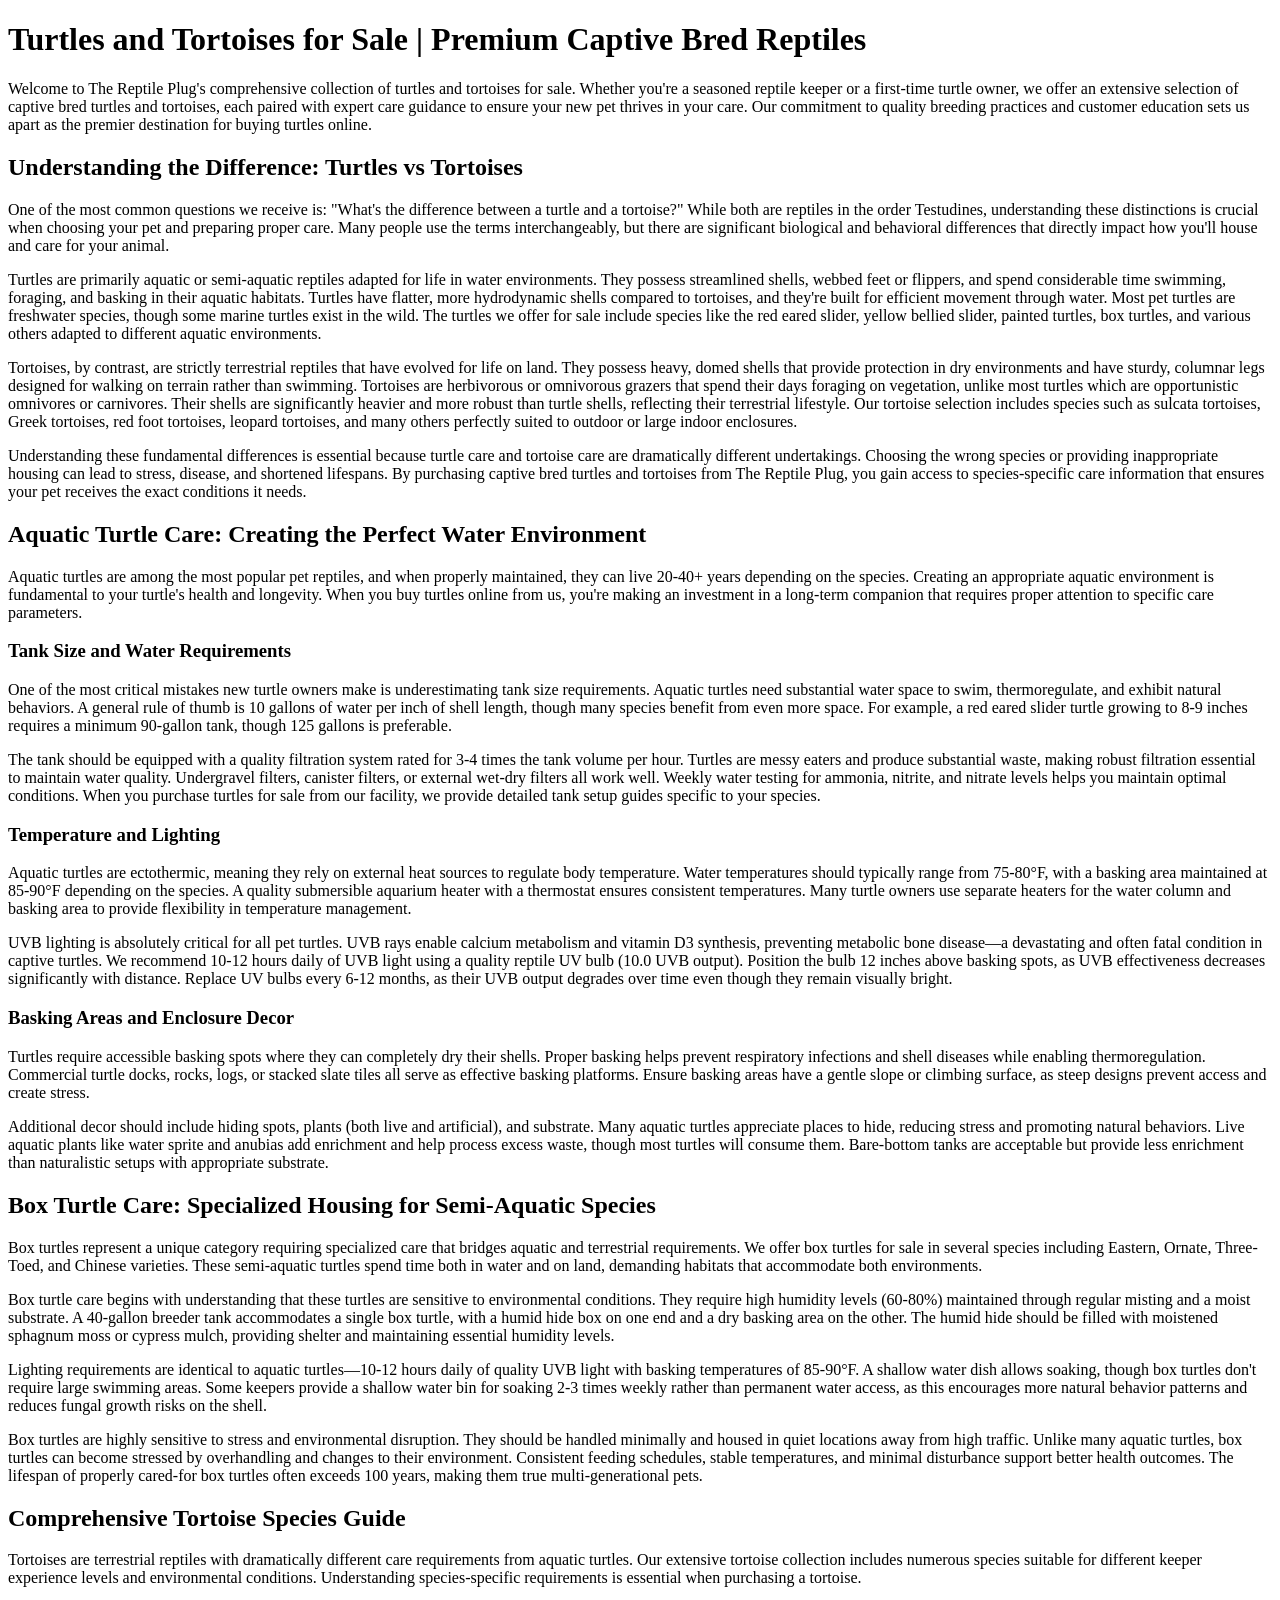
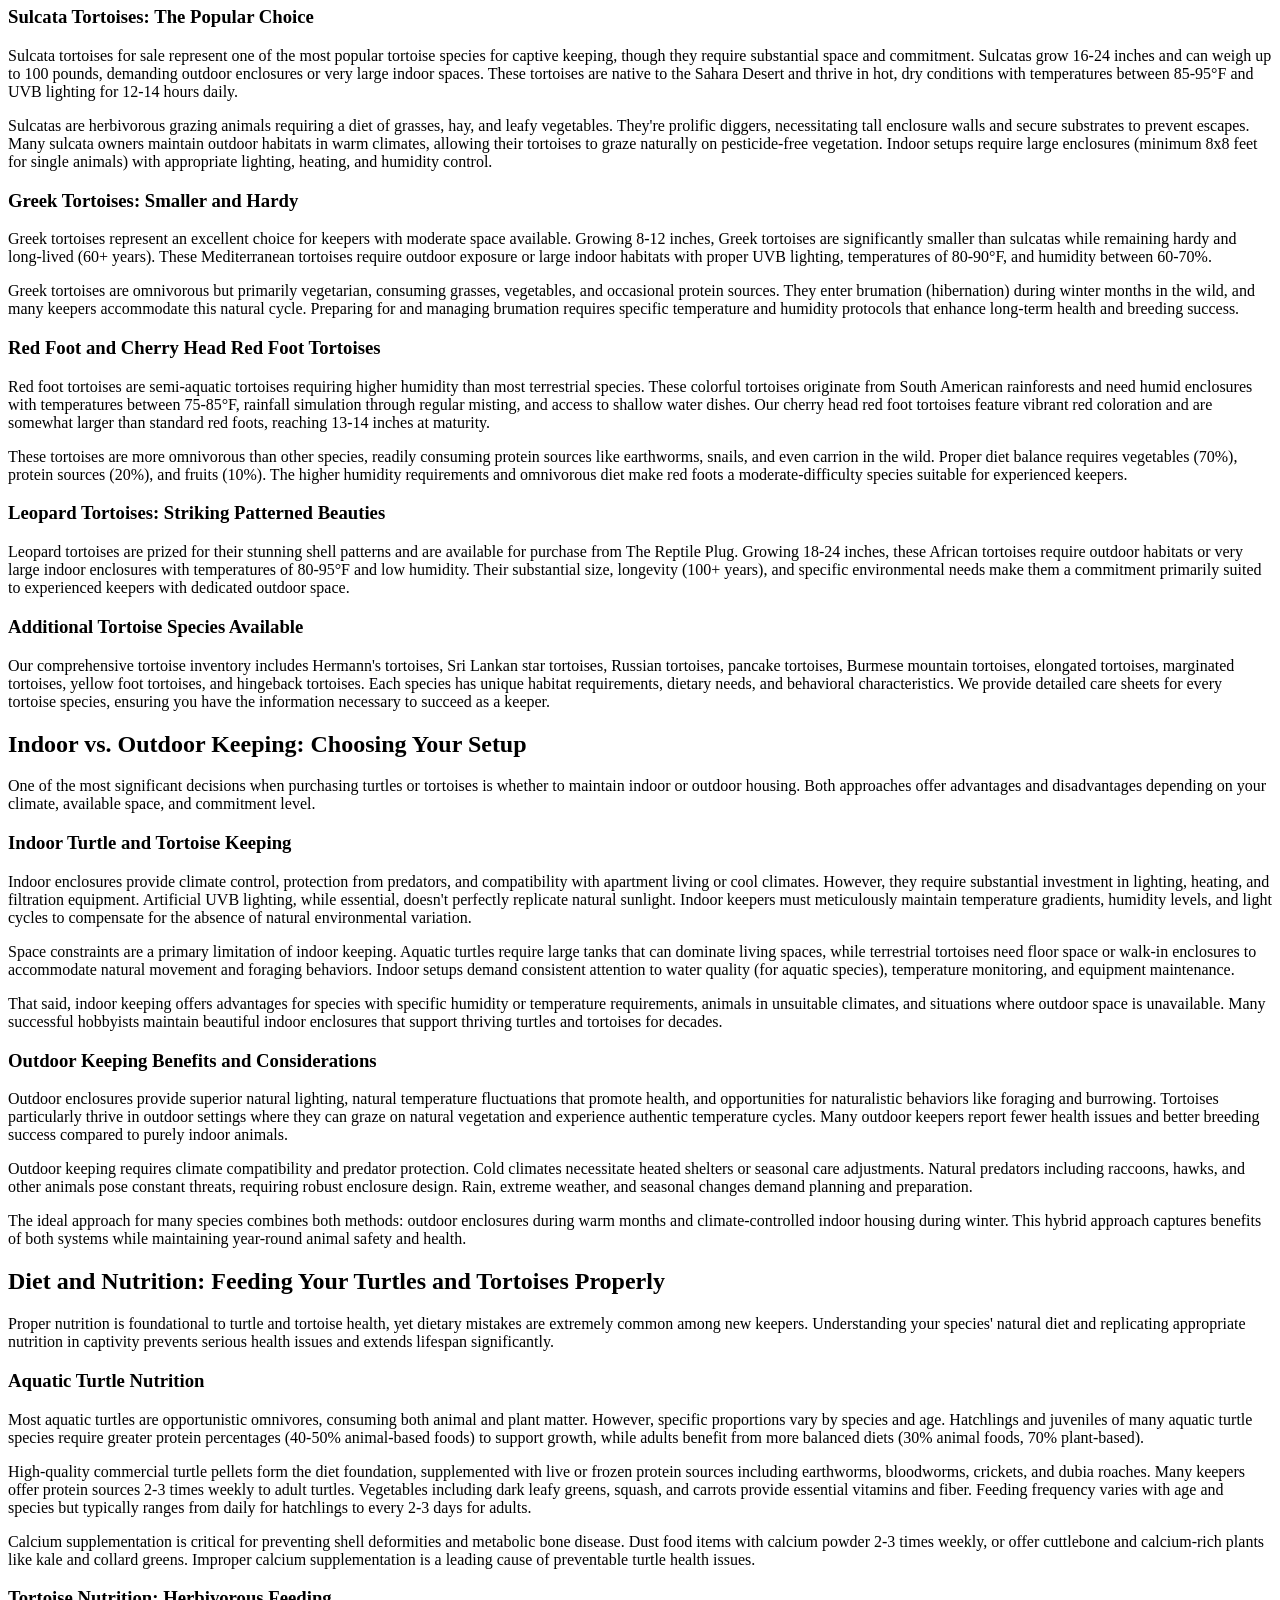
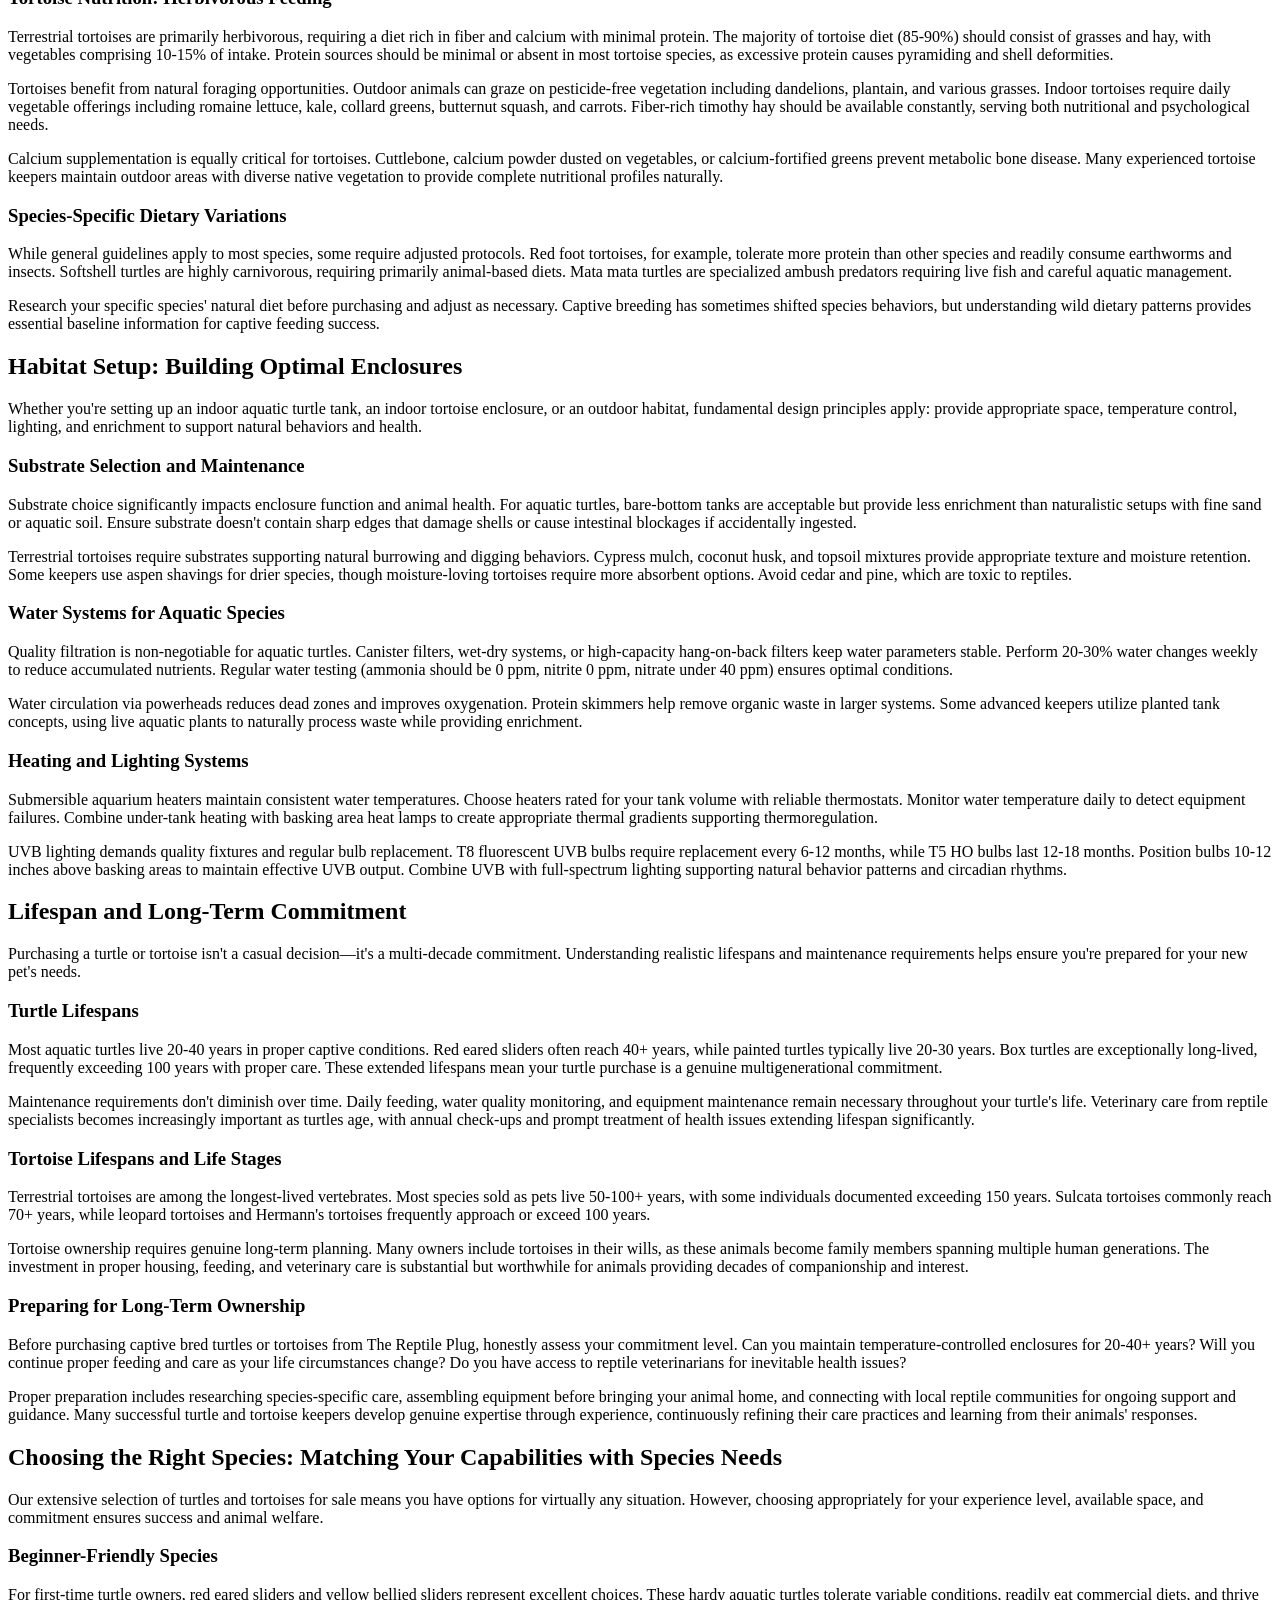
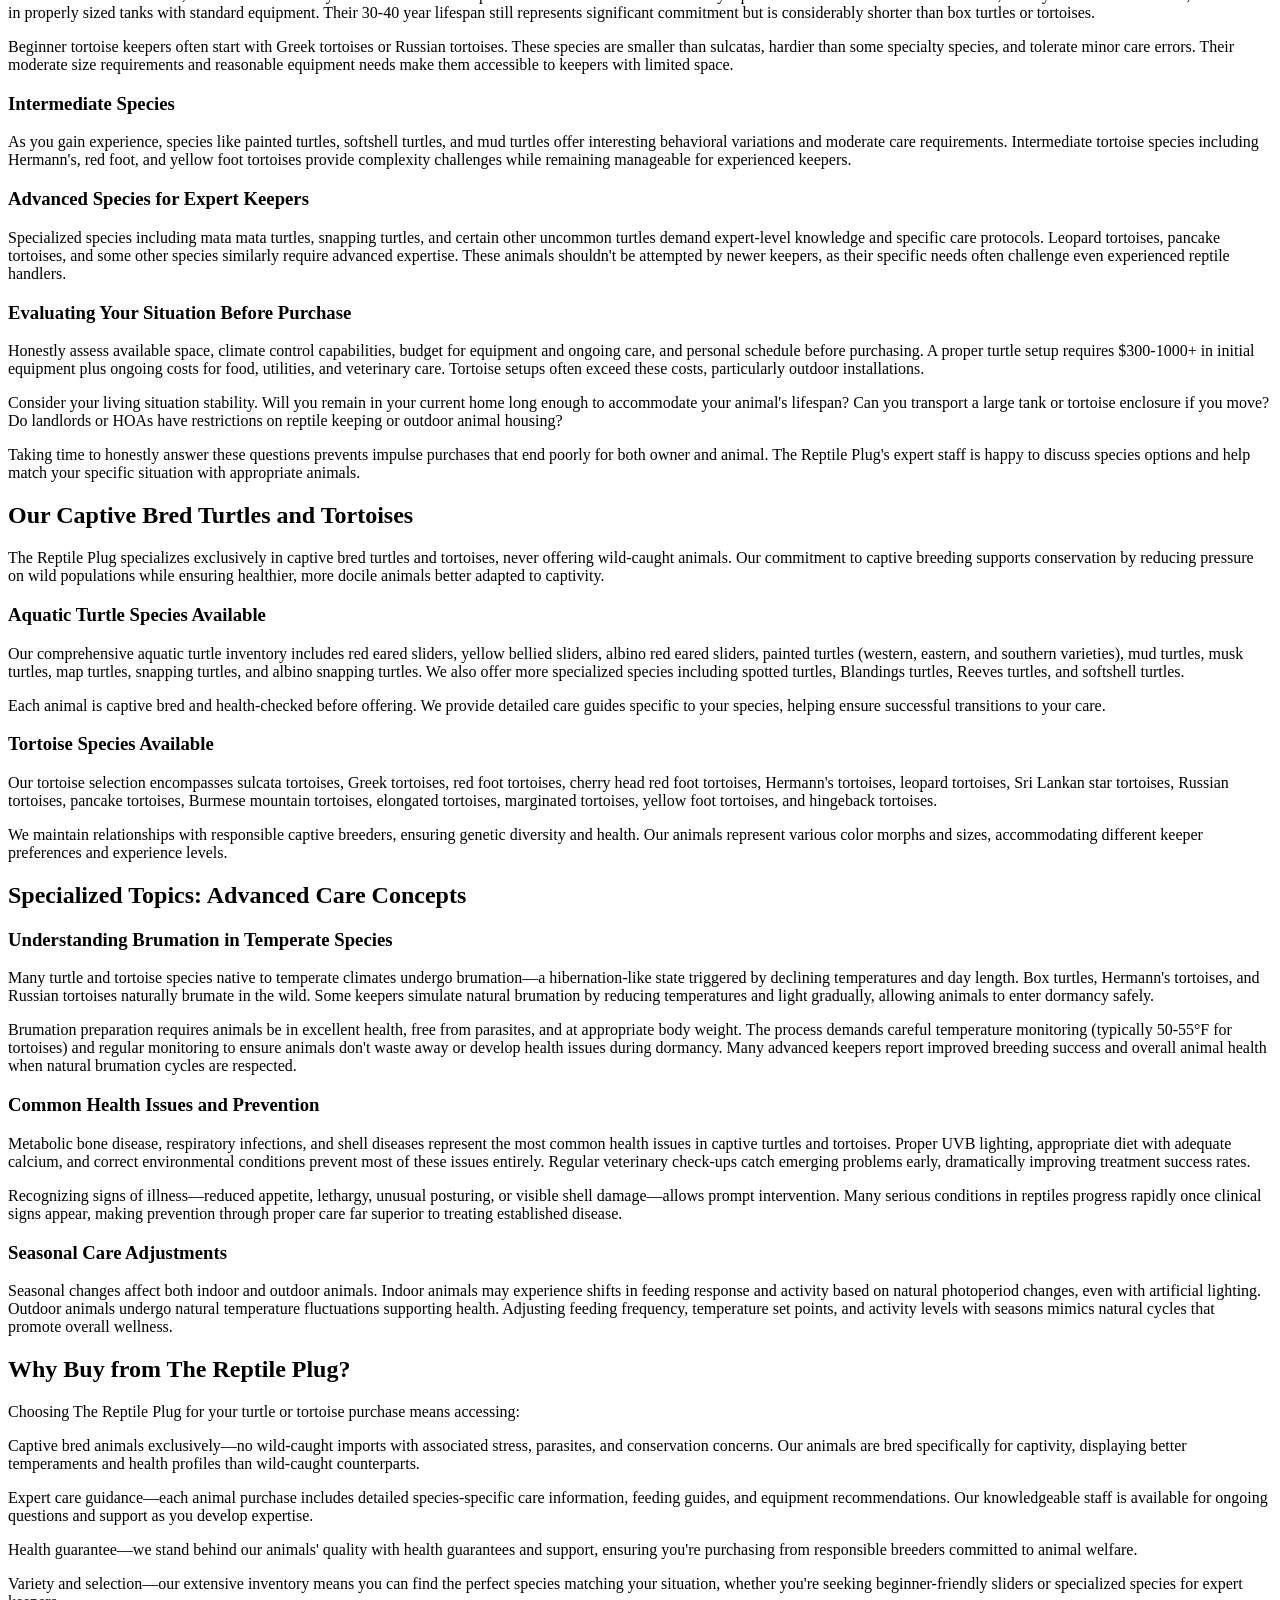
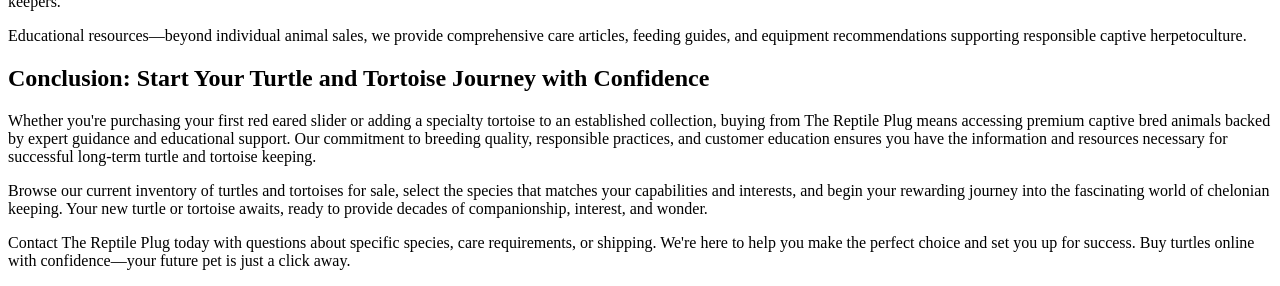
<file: turtles-tortoises-content.html>
<!DOCTYPE html>
<html lang="en">
<head>
    <meta charset="UTF-8">
    <meta name="viewport" content="width=device-width, initial-scale=1.0">
    <title>Turtles and Tortoises for Sale | The Reptile Plug | Captive Bred Pet Turtles</title>
    <meta name="description" content="Buy turtles and tortoises online from The Reptile Plug. Captive bred turtles for sale including red eared sliders, box turtles, sulcata tortoises and more. Expert care guides included.">
    <meta name="keywords" content="turtles for sale, tortoises for sale, buy turtles online, pet turtles, box turtles for sale, sulcata tortoise for sale, captive bred turtles">
</head>
<body>

<div class="content-wrapper">

<h1>Turtles and Tortoises for Sale | Premium Captive Bred Reptiles</h1>

<p>Welcome to The Reptile Plug's comprehensive collection of turtles and tortoises for sale. Whether you're a seasoned reptile keeper or a first-time turtle owner, we offer an extensive selection of captive bred turtles and tortoises, each paired with expert care guidance to ensure your new pet thrives in your care. Our commitment to quality breeding practices and customer education sets us apart as the premier destination for buying turtles online.</p>

<h2>Understanding the Difference: Turtles vs Tortoises</h2>

<p>One of the most common questions we receive is: "What's the difference between a turtle and a tortoise?" While both are reptiles in the order Testudines, understanding these distinctions is crucial when choosing your pet and preparing proper care. Many people use the terms interchangeably, but there are significant biological and behavioral differences that directly impact how you'll house and care for your animal.</p>

<p>Turtles are primarily aquatic or semi-aquatic reptiles adapted for life in water environments. They possess streamlined shells, webbed feet or flippers, and spend considerable time swimming, foraging, and basking in their aquatic habitats. Turtles have flatter, more hydrodynamic shells compared to tortoises, and they're built for efficient movement through water. Most pet turtles are freshwater species, though some marine turtles exist in the wild. The turtles we offer for sale include species like the red eared slider, yellow bellied slider, painted turtles, box turtles, and various others adapted to different aquatic environments.</p>

<p>Tortoises, by contrast, are strictly terrestrial reptiles that have evolved for life on land. They possess heavy, domed shells that provide protection in dry environments and have sturdy, columnar legs designed for walking on terrain rather than swimming. Tortoises are herbivorous or omnivorous grazers that spend their days foraging on vegetation, unlike most turtles which are opportunistic omnivores or carnivores. Their shells are significantly heavier and more robust than turtle shells, reflecting their terrestrial lifestyle. Our tortoise selection includes species such as sulcata tortoises, Greek tortoises, red foot tortoises, leopard tortoises, and many others perfectly suited to outdoor or large indoor enclosures.</p>

<p>Understanding these fundamental differences is essential because turtle care and tortoise care are dramatically different undertakings. Choosing the wrong species or providing inappropriate housing can lead to stress, disease, and shortened lifespans. By purchasing captive bred turtles and tortoises from The Reptile Plug, you gain access to species-specific care information that ensures your pet receives the exact conditions it needs.</p>

<h2>Aquatic Turtle Care: Creating the Perfect Water Environment</h2>

<p>Aquatic turtles are among the most popular pet reptiles, and when properly maintained, they can live 20-40+ years depending on the species. Creating an appropriate aquatic environment is fundamental to your turtle's health and longevity. When you buy turtles online from us, you're making an investment in a long-term companion that requires proper attention to specific care parameters.</p>

<h3>Tank Size and Water Requirements</h3>

<p>One of the most critical mistakes new turtle owners make is underestimating tank size requirements. Aquatic turtles need substantial water space to swim, thermoregulate, and exhibit natural behaviors. A general rule of thumb is 10 gallons of water per inch of shell length, though many species benefit from even more space. For example, a red eared slider turtle growing to 8-9 inches requires a minimum 90-gallon tank, though 125 gallons is preferable.</p>

<p>The tank should be equipped with a quality filtration system rated for 3-4 times the tank volume per hour. Turtles are messy eaters and produce substantial waste, making robust filtration essential to maintain water quality. Undergravel filters, canister filters, or external wet-dry filters all work well. Weekly water testing for ammonia, nitrite, and nitrate levels helps you maintain optimal conditions. When you purchase turtles for sale from our facility, we provide detailed tank setup guides specific to your species.</p>

<h3>Temperature and Lighting</h3>

<p>Aquatic turtles are ectothermic, meaning they rely on external heat sources to regulate body temperature. Water temperatures should typically range from 75-80°F, with a basking area maintained at 85-90°F depending on the species. A quality submersible aquarium heater with a thermostat ensures consistent temperatures. Many turtle owners use separate heaters for the water column and basking area to provide flexibility in temperature management.</p>

<p>UVB lighting is absolutely critical for all pet turtles. UVB rays enable calcium metabolism and vitamin D3 synthesis, preventing metabolic bone disease—a devastating and often fatal condition in captive turtles. We recommend 10-12 hours daily of UVB light using a quality reptile UV bulb (10.0 UVB output). Position the bulb 12 inches above basking spots, as UVB effectiveness decreases significantly with distance. Replace UV bulbs every 6-12 months, as their UVB output degrades over time even though they remain visually bright.</p>

<h3>Basking Areas and Enclosure Decor</h3>

<p>Turtles require accessible basking spots where they can completely dry their shells. Proper basking helps prevent respiratory infections and shell diseases while enabling thermoregulation. Commercial turtle docks, rocks, logs, or stacked slate tiles all serve as effective basking platforms. Ensure basking areas have a gentle slope or climbing surface, as steep designs prevent access and create stress.</p>

<p>Additional decor should include hiding spots, plants (both live and artificial), and substrate. Many aquatic turtles appreciate places to hide, reducing stress and promoting natural behaviors. Live aquatic plants like water sprite and anubias add enrichment and help process excess waste, though most turtles will consume them. Bare-bottom tanks are acceptable but provide less enrichment than naturalistic setups with appropriate substrate.</p>

<h2>Box Turtle Care: Specialized Housing for Semi-Aquatic Species</h2>

<p>Box turtles represent a unique category requiring specialized care that bridges aquatic and terrestrial requirements. We offer box turtles for sale in several species including Eastern, Ornate, Three-Toed, and Chinese varieties. These semi-aquatic turtles spend time both in water and on land, demanding habitats that accommodate both environments.</p>

<p>Box turtle care begins with understanding that these turtles are sensitive to environmental conditions. They require high humidity levels (60-80%) maintained through regular misting and a moist substrate. A 40-gallon breeder tank accommodates a single box turtle, with a humid hide box on one end and a dry basking area on the other. The humid hide should be filled with moistened sphagnum moss or cypress mulch, providing shelter and maintaining essential humidity levels.</p>

<p>Lighting requirements are identical to aquatic turtles—10-12 hours daily of quality UVB light with basking temperatures of 85-90°F. A shallow water dish allows soaking, though box turtles don't require large swimming areas. Some keepers provide a shallow water bin for soaking 2-3 times weekly rather than permanent water access, as this encourages more natural behavior patterns and reduces fungal growth risks on the shell.</p>

<p>Box turtles are highly sensitive to stress and environmental disruption. They should be handled minimally and housed in quiet locations away from high traffic. Unlike many aquatic turtles, box turtles can become stressed by overhandling and changes to their environment. Consistent feeding schedules, stable temperatures, and minimal disturbance support better health outcomes. The lifespan of properly cared-for box turtles often exceeds 100 years, making them true multi-generational pets.</p>

<h2>Comprehensive Tortoise Species Guide</h2>

<p>Tortoises are terrestrial reptiles with dramatically different care requirements from aquatic turtles. Our extensive tortoise collection includes numerous species suitable for different keeper experience levels and environmental conditions. Understanding species-specific requirements is essential when purchasing a tortoise.</p>

<h3>Sulcata Tortoises: The Popular Choice</h3>

<p>Sulcata tortoises for sale represent one of the most popular tortoise species for captive keeping, though they require substantial space and commitment. Sulcatas grow 16-24 inches and can weigh up to 100 pounds, demanding outdoor enclosures or very large indoor spaces. These tortoises are native to the Sahara Desert and thrive in hot, dry conditions with temperatures between 85-95°F and UVB lighting for 12-14 hours daily.</p>

<p>Sulcatas are herbivorous grazing animals requiring a diet of grasses, hay, and leafy vegetables. They're prolific diggers, necessitating tall enclosure walls and secure substrates to prevent escapes. Many sulcata owners maintain outdoor habitats in warm climates, allowing their tortoises to graze naturally on pesticide-free vegetation. Indoor setups require large enclosures (minimum 8x8 feet for single animals) with appropriate lighting, heating, and humidity control.</p>

<h3>Greek Tortoises: Smaller and Hardy</h3>

<p>Greek tortoises represent an excellent choice for keepers with moderate space available. Growing 8-12 inches, Greek tortoises are significantly smaller than sulcatas while remaining hardy and long-lived (60+ years). These Mediterranean tortoises require outdoor exposure or large indoor habitats with proper UVB lighting, temperatures of 80-90°F, and humidity between 60-70%.</p>

<p>Greek tortoises are omnivorous but primarily vegetarian, consuming grasses, vegetables, and occasional protein sources. They enter brumation (hibernation) during winter months in the wild, and many keepers accommodate this natural cycle. Preparing for and managing brumation requires specific temperature and humidity protocols that enhance long-term health and breeding success.</p>

<h3>Red Foot and Cherry Head Red Foot Tortoises</h3>

<p>Red foot tortoises are semi-aquatic tortoises requiring higher humidity than most terrestrial species. These colorful tortoises originate from South American rainforests and need humid enclosures with temperatures between 75-85°F, rainfall simulation through regular misting, and access to shallow water dishes. Our cherry head red foot tortoises feature vibrant red coloration and are somewhat larger than standard red foots, reaching 13-14 inches at maturity.</p>

<p>These tortoises are more omnivorous than other species, readily consuming protein sources like earthworms, snails, and even carrion in the wild. Proper diet balance requires vegetables (70%), protein sources (20%), and fruits (10%). The higher humidity requirements and omnivorous diet make red foots a moderate-difficulty species suitable for experienced keepers.</p>

<h3>Leopard Tortoises: Striking Patterned Beauties</h3>

<p>Leopard tortoises are prized for their stunning shell patterns and are available for purchase from The Reptile Plug. Growing 18-24 inches, these African tortoises require outdoor habitats or very large indoor enclosures with temperatures of 80-95°F and low humidity. Their substantial size, longevity (100+ years), and specific environmental needs make them a commitment primarily suited to experienced keepers with dedicated outdoor space.</p>

<h3>Additional Tortoise Species Available</h3>

<p>Our comprehensive tortoise inventory includes Hermann's tortoises, Sri Lankan star tortoises, Russian tortoises, pancake tortoises, Burmese mountain tortoises, elongated tortoises, marginated tortoises, yellow foot tortoises, and hingeback tortoises. Each species has unique habitat requirements, dietary needs, and behavioral characteristics. We provide detailed care sheets for every tortoise species, ensuring you have the information necessary to succeed as a keeper.</p>

<h2>Indoor vs. Outdoor Keeping: Choosing Your Setup</h2>

<p>One of the most significant decisions when purchasing turtles or tortoises is whether to maintain indoor or outdoor housing. Both approaches offer advantages and disadvantages depending on your climate, available space, and commitment level.</p>

<h3>Indoor Turtle and Tortoise Keeping</h3>

<p>Indoor enclosures provide climate control, protection from predators, and compatibility with apartment living or cool climates. However, they require substantial investment in lighting, heating, and filtration equipment. Artificial UVB lighting, while essential, doesn't perfectly replicate natural sunlight. Indoor keepers must meticulously maintain temperature gradients, humidity levels, and light cycles to compensate for the absence of natural environmental variation.</p>

<p>Space constraints are a primary limitation of indoor keeping. Aquatic turtles require large tanks that can dominate living spaces, while terrestrial tortoises need floor space or walk-in enclosures to accommodate natural movement and foraging behaviors. Indoor setups demand consistent attention to water quality (for aquatic species), temperature monitoring, and equipment maintenance.</p>

<p>That said, indoor keeping offers advantages for species with specific humidity or temperature requirements, animals in unsuitable climates, and situations where outdoor space is unavailable. Many successful hobbyists maintain beautiful indoor enclosures that support thriving turtles and tortoises for decades.</p>

<h3>Outdoor Keeping Benefits and Considerations</h3>

<p>Outdoor enclosures provide superior natural lighting, natural temperature fluctuations that promote health, and opportunities for naturalistic behaviors like foraging and burrowing. Tortoises particularly thrive in outdoor settings where they can graze on natural vegetation and experience authentic temperature cycles. Many outdoor keepers report fewer health issues and better breeding success compared to purely indoor animals.</p>

<p>Outdoor keeping requires climate compatibility and predator protection. Cold climates necessitate heated shelters or seasonal care adjustments. Natural predators including raccoons, hawks, and other animals pose constant threats, requiring robust enclosure design. Rain, extreme weather, and seasonal changes demand planning and preparation.</p>

<p>The ideal approach for many species combines both methods: outdoor enclosures during warm months and climate-controlled indoor housing during winter. This hybrid approach captures benefits of both systems while maintaining year-round animal safety and health.</p>

<h2>Diet and Nutrition: Feeding Your Turtles and Tortoises Properly</h2>

<p>Proper nutrition is foundational to turtle and tortoise health, yet dietary mistakes are extremely common among new keepers. Understanding your species' natural diet and replicating appropriate nutrition in captivity prevents serious health issues and extends lifespan significantly.</p>

<h3>Aquatic Turtle Nutrition</h3>

<p>Most aquatic turtles are opportunistic omnivores, consuming both animal and plant matter. However, specific proportions vary by species and age. Hatchlings and juveniles of many aquatic turtle species require greater protein percentages (40-50% animal-based foods) to support growth, while adults benefit from more balanced diets (30% animal foods, 70% plant-based).</p>

<p>High-quality commercial turtle pellets form the diet foundation, supplemented with live or frozen protein sources including earthworms, bloodworms, crickets, and dubia roaches. Many keepers offer protein sources 2-3 times weekly to adult turtles. Vegetables including dark leafy greens, squash, and carrots provide essential vitamins and fiber. Feeding frequency varies with age and species but typically ranges from daily for hatchlings to every 2-3 days for adults.</p>

<p>Calcium supplementation is critical for preventing shell deformities and metabolic bone disease. Dust food items with calcium powder 2-3 times weekly, or offer cuttlebone and calcium-rich plants like kale and collard greens. Improper calcium supplementation is a leading cause of preventable turtle health issues.</p>

<h3>Tortoise Nutrition: Herbivorous Feeding</h3>

<p>Terrestrial tortoises are primarily herbivorous, requiring a diet rich in fiber and calcium with minimal protein. The majority of tortoise diet (85-90%) should consist of grasses and hay, with vegetables comprising 10-15% of intake. Protein sources should be minimal or absent in most tortoise species, as excessive protein causes pyramiding and shell deformities.</p>

<p>Tortoises benefit from natural foraging opportunities. Outdoor animals can graze on pesticide-free vegetation including dandelions, plantain, and various grasses. Indoor tortoises require daily vegetable offerings including romaine lettuce, kale, collard greens, butternut squash, and carrots. Fiber-rich timothy hay should be available constantly, serving both nutritional and psychological needs.</p>

<p>Calcium supplementation is equally critical for tortoises. Cuttlebone, calcium powder dusted on vegetables, or calcium-fortified greens prevent metabolic bone disease. Many experienced tortoise keepers maintain outdoor areas with diverse native vegetation to provide complete nutritional profiles naturally.</p>

<h3>Species-Specific Dietary Variations</h3>

<p>While general guidelines apply to most species, some require adjusted protocols. Red foot tortoises, for example, tolerate more protein than other species and readily consume earthworms and insects. Softshell turtles are highly carnivorous, requiring primarily animal-based diets. Mata mata turtles are specialized ambush predators requiring live fish and careful aquatic management.</p>

<p>Research your specific species' natural diet before purchasing and adjust as necessary. Captive breeding has sometimes shifted species behaviors, but understanding wild dietary patterns provides essential baseline information for captive feeding success.</p>

<h2>Habitat Setup: Building Optimal Enclosures</h2>

<p>Whether you're setting up an indoor aquatic turtle tank, an indoor tortoise enclosure, or an outdoor habitat, fundamental design principles apply: provide appropriate space, temperature control, lighting, and enrichment to support natural behaviors and health.</p>

<h3>Substrate Selection and Maintenance</h3>

<p>Substrate choice significantly impacts enclosure function and animal health. For aquatic turtles, bare-bottom tanks are acceptable but provide less enrichment than naturalistic setups with fine sand or aquatic soil. Ensure substrate doesn't contain sharp edges that damage shells or cause intestinal blockages if accidentally ingested.</p>

<p>Terrestrial tortoises require substrates supporting natural burrowing and digging behaviors. Cypress mulch, coconut husk, and topsoil mixtures provide appropriate texture and moisture retention. Some keepers use aspen shavings for drier species, though moisture-loving tortoises require more absorbent options. Avoid cedar and pine, which are toxic to reptiles.</p>

<h3>Water Systems for Aquatic Species</h3>

<p>Quality filtration is non-negotiable for aquatic turtles. Canister filters, wet-dry systems, or high-capacity hang-on-back filters keep water parameters stable. Perform 20-30% water changes weekly to reduce accumulated nutrients. Regular water testing (ammonia should be 0 ppm, nitrite 0 ppm, nitrate under 40 ppm) ensures optimal conditions.</p>

<p>Water circulation via powerheads reduces dead zones and improves oxygenation. Protein skimmers help remove organic waste in larger systems. Some advanced keepers utilize planted tank concepts, using live aquatic plants to naturally process waste while providing enrichment.</p>

<h3>Heating and Lighting Systems</h3>

<p>Submersible aquarium heaters maintain consistent water temperatures. Choose heaters rated for your tank volume with reliable thermostats. Monitor water temperature daily to detect equipment failures. Combine under-tank heating with basking area heat lamps to create appropriate thermal gradients supporting thermoregulation.</p>

<p>UVB lighting demands quality fixtures and regular bulb replacement. T8 fluorescent UVB bulbs require replacement every 6-12 months, while T5 HO bulbs last 12-18 months. Position bulbs 10-12 inches above basking areas to maintain effective UVB output. Combine UVB with full-spectrum lighting supporting natural behavior patterns and circadian rhythms.</p>

<h2>Lifespan and Long-Term Commitment</h2>

<p>Purchasing a turtle or tortoise isn't a casual decision—it's a multi-decade commitment. Understanding realistic lifespans and maintenance requirements helps ensure you're prepared for your new pet's needs.</p>

<h3>Turtle Lifespans</h3>

<p>Most aquatic turtles live 20-40 years in proper captive conditions. Red eared sliders often reach 40+ years, while painted turtles typically live 20-30 years. Box turtles are exceptionally long-lived, frequently exceeding 100 years with proper care. These extended lifespans mean your turtle purchase is a genuine multigenerational commitment.</p>

<p>Maintenance requirements don't diminish over time. Daily feeding, water quality monitoring, and equipment maintenance remain necessary throughout your turtle's life. Veterinary care from reptile specialists becomes increasingly important as turtles age, with annual check-ups and prompt treatment of health issues extending lifespan significantly.</p>

<h3>Tortoise Lifespans and Life Stages</h3>

<p>Terrestrial tortoises are among the longest-lived vertebrates. Most species sold as pets live 50-100+ years, with some individuals documented exceeding 150 years. Sulcata tortoises commonly reach 70+ years, while leopard tortoises and Hermann's tortoises frequently approach or exceed 100 years.</p>

<p>Tortoise ownership requires genuine long-term planning. Many owners include tortoises in their wills, as these animals become family members spanning multiple human generations. The investment in proper housing, feeding, and veterinary care is substantial but worthwhile for animals providing decades of companionship and interest.</p>

<h3>Preparing for Long-Term Ownership</h3>

<p>Before purchasing captive bred turtles or tortoises from The Reptile Plug, honestly assess your commitment level. Can you maintain temperature-controlled enclosures for 20-40+ years? Will you continue proper feeding and care as your life circumstances change? Do you have access to reptile veterinarians for inevitable health issues?</p>

<p>Proper preparation includes researching species-specific care, assembling equipment before bringing your animal home, and connecting with local reptile communities for ongoing support and guidance. Many successful turtle and tortoise keepers develop genuine expertise through experience, continuously refining their care practices and learning from their animals' responses.</p>

<h2>Choosing the Right Species: Matching Your Capabilities with Species Needs</h2>

<p>Our extensive selection of turtles and tortoises for sale means you have options for virtually any situation. However, choosing appropriately for your experience level, available space, and commitment ensures success and animal welfare.</p>

<h3>Beginner-Friendly Species</h3>

<p>For first-time turtle owners, red eared sliders and yellow bellied sliders represent excellent choices. These hardy aquatic turtles tolerate variable conditions, readily eat commercial diets, and thrive in properly sized tanks with standard equipment. Their 30-40 year lifespan still represents significant commitment but is considerably shorter than box turtles or tortoises.</p>

<p>Beginner tortoise keepers often start with Greek tortoises or Russian tortoises. These species are smaller than sulcatas, hardier than some specialty species, and tolerate minor care errors. Their moderate size requirements and reasonable equipment needs make them accessible to keepers with limited space.</p>

<h3>Intermediate Species</h3>

<p>As you gain experience, species like painted turtles, softshell turtles, and mud turtles offer interesting behavioral variations and moderate care requirements. Intermediate tortoise species including Hermann's, red foot, and yellow foot tortoises provide complexity challenges while remaining manageable for experienced keepers.</p>

<h3>Advanced Species for Expert Keepers</h3>

<p>Specialized species including mata mata turtles, snapping turtles, and certain other uncommon turtles demand expert-level knowledge and specific care protocols. Leopard tortoises, pancake tortoises, and some other species similarly require advanced expertise. These animals shouldn't be attempted by newer keepers, as their specific needs often challenge even experienced reptile handlers.</p>

<h3>Evaluating Your Situation Before Purchase</h3>

<p>Honestly assess available space, climate control capabilities, budget for equipment and ongoing care, and personal schedule before purchasing. A proper turtle setup requires $300-1000+ in initial equipment plus ongoing costs for food, utilities, and veterinary care. Tortoise setups often exceed these costs, particularly outdoor installations.</p>

<p>Consider your living situation stability. Will you remain in your current home long enough to accommodate your animal's lifespan? Can you transport a large tank or tortoise enclosure if you move? Do landlords or HOAs have restrictions on reptile keeping or outdoor animal housing?</p>

<p>Taking time to honestly answer these questions prevents impulse purchases that end poorly for both owner and animal. The Reptile Plug's expert staff is happy to discuss species options and help match your specific situation with appropriate animals.</p>

<h2>Our Captive Bred Turtles and Tortoises</h2>

<p>The Reptile Plug specializes exclusively in captive bred turtles and tortoises, never offering wild-caught animals. Our commitment to captive breeding supports conservation by reducing pressure on wild populations while ensuring healthier, more docile animals better adapted to captivity.</p>

<h3>Aquatic Turtle Species Available</h3>

<p>Our comprehensive aquatic turtle inventory includes red eared sliders, yellow bellied sliders, albino red eared sliders, painted turtles (western, eastern, and southern varieties), mud turtles, musk turtles, map turtles, snapping turtles, and albino snapping turtles. We also offer more specialized species including spotted turtles, Blandings turtles, Reeves turtles, and softshell turtles.</p>

<p>Each animal is captive bred and health-checked before offering. We provide detailed care guides specific to your species, helping ensure successful transitions to your care.</p>

<h3>Tortoise Species Available</h3>

<p>Our tortoise selection encompasses sulcata tortoises, Greek tortoises, red foot tortoises, cherry head red foot tortoises, Hermann's tortoises, leopard tortoises, Sri Lankan star tortoises, Russian tortoises, pancake tortoises, Burmese mountain tortoises, elongated tortoises, marginated tortoises, yellow foot tortoises, and hingeback tortoises.</p>

<p>We maintain relationships with responsible captive breeders, ensuring genetic diversity and health. Our animals represent various color morphs and sizes, accommodating different keeper preferences and experience levels.</p>

<h2>Specialized Topics: Advanced Care Concepts</h2>

<h3>Understanding Brumation in Temperate Species</h3>

<p>Many turtle and tortoise species native to temperate climates undergo brumation—a hibernation-like state triggered by declining temperatures and day length. Box turtles, Hermann's tortoises, and Russian tortoises naturally brumate in the wild. Some keepers simulate natural brumation by reducing temperatures and light gradually, allowing animals to enter dormancy safely.</p>

<p>Brumation preparation requires animals be in excellent health, free from parasites, and at appropriate body weight. The process demands careful temperature monitoring (typically 50-55°F for tortoises) and regular monitoring to ensure animals don't waste away or develop health issues during dormancy. Many advanced keepers report improved breeding success and overall animal health when natural brumation cycles are respected.</p>

<h3>Common Health Issues and Prevention</h3>

<p>Metabolic bone disease, respiratory infections, and shell diseases represent the most common health issues in captive turtles and tortoises. Proper UVB lighting, appropriate diet with adequate calcium, and correct environmental conditions prevent most of these issues entirely. Regular veterinary check-ups catch emerging problems early, dramatically improving treatment success rates.</p>

<p>Recognizing signs of illness—reduced appetite, lethargy, unusual posturing, or visible shell damage—allows prompt intervention. Many serious conditions in reptiles progress rapidly once clinical signs appear, making prevention through proper care far superior to treating established disease.</p>

<h3>Seasonal Care Adjustments</h3>

<p>Seasonal changes affect both indoor and outdoor animals. Indoor animals may experience shifts in feeding response and activity based on natural photoperiod changes, even with artificial lighting. Outdoor animals undergo natural temperature fluctuations supporting health. Adjusting feeding frequency, temperature set points, and activity levels with seasons mimics natural cycles that promote overall wellness.</p>

<h2>Why Buy from The Reptile Plug?</h2>

<p>Choosing The Reptile Plug for your turtle or tortoise purchase means accessing:</p>

<p>Captive bred animals exclusively—no wild-caught imports with associated stress, parasites, and conservation concerns. Our animals are bred specifically for captivity, displaying better temperaments and health profiles than wild-caught counterparts.</p>

<p>Expert care guidance—each animal purchase includes detailed species-specific care information, feeding guides, and equipment recommendations. Our knowledgeable staff is available for ongoing questions and support as you develop expertise.</p>

<p>Health guarantee—we stand behind our animals' quality with health guarantees and support, ensuring you're purchasing from responsible breeders committed to animal welfare.</p>

<p>Variety and selection—our extensive inventory means you can find the perfect species matching your situation, whether you're seeking beginner-friendly sliders or specialized species for expert keepers.</p>

<p>Educational resources—beyond individual animal sales, we provide comprehensive care articles, feeding guides, and equipment recommendations supporting responsible captive herpetoculture.</p>

<h2>Conclusion: Start Your Turtle and Tortoise Journey with Confidence</h2>

<p>Whether you're purchasing your first red eared slider or adding a specialty tortoise to an established collection, buying from The Reptile Plug means accessing premium captive bred animals backed by expert guidance and educational support. Our commitment to breeding quality, responsible practices, and customer education ensures you have the information and resources necessary for successful long-term turtle and tortoise keeping.</p>

<p>Browse our current inventory of turtles and tortoises for sale, select the species that matches your capabilities and interests, and begin your rewarding journey into the fascinating world of chelonian keeping. Your new turtle or tortoise awaits, ready to provide decades of companionship, interest, and wonder.</p>

<p>Contact The Reptile Plug today with questions about specific species, care requirements, or shipping. We're here to help you make the perfect choice and set you up for success. Buy turtles online with confidence—your future pet is just a click away.</p>

</div>

</body>
</html>
</file>
